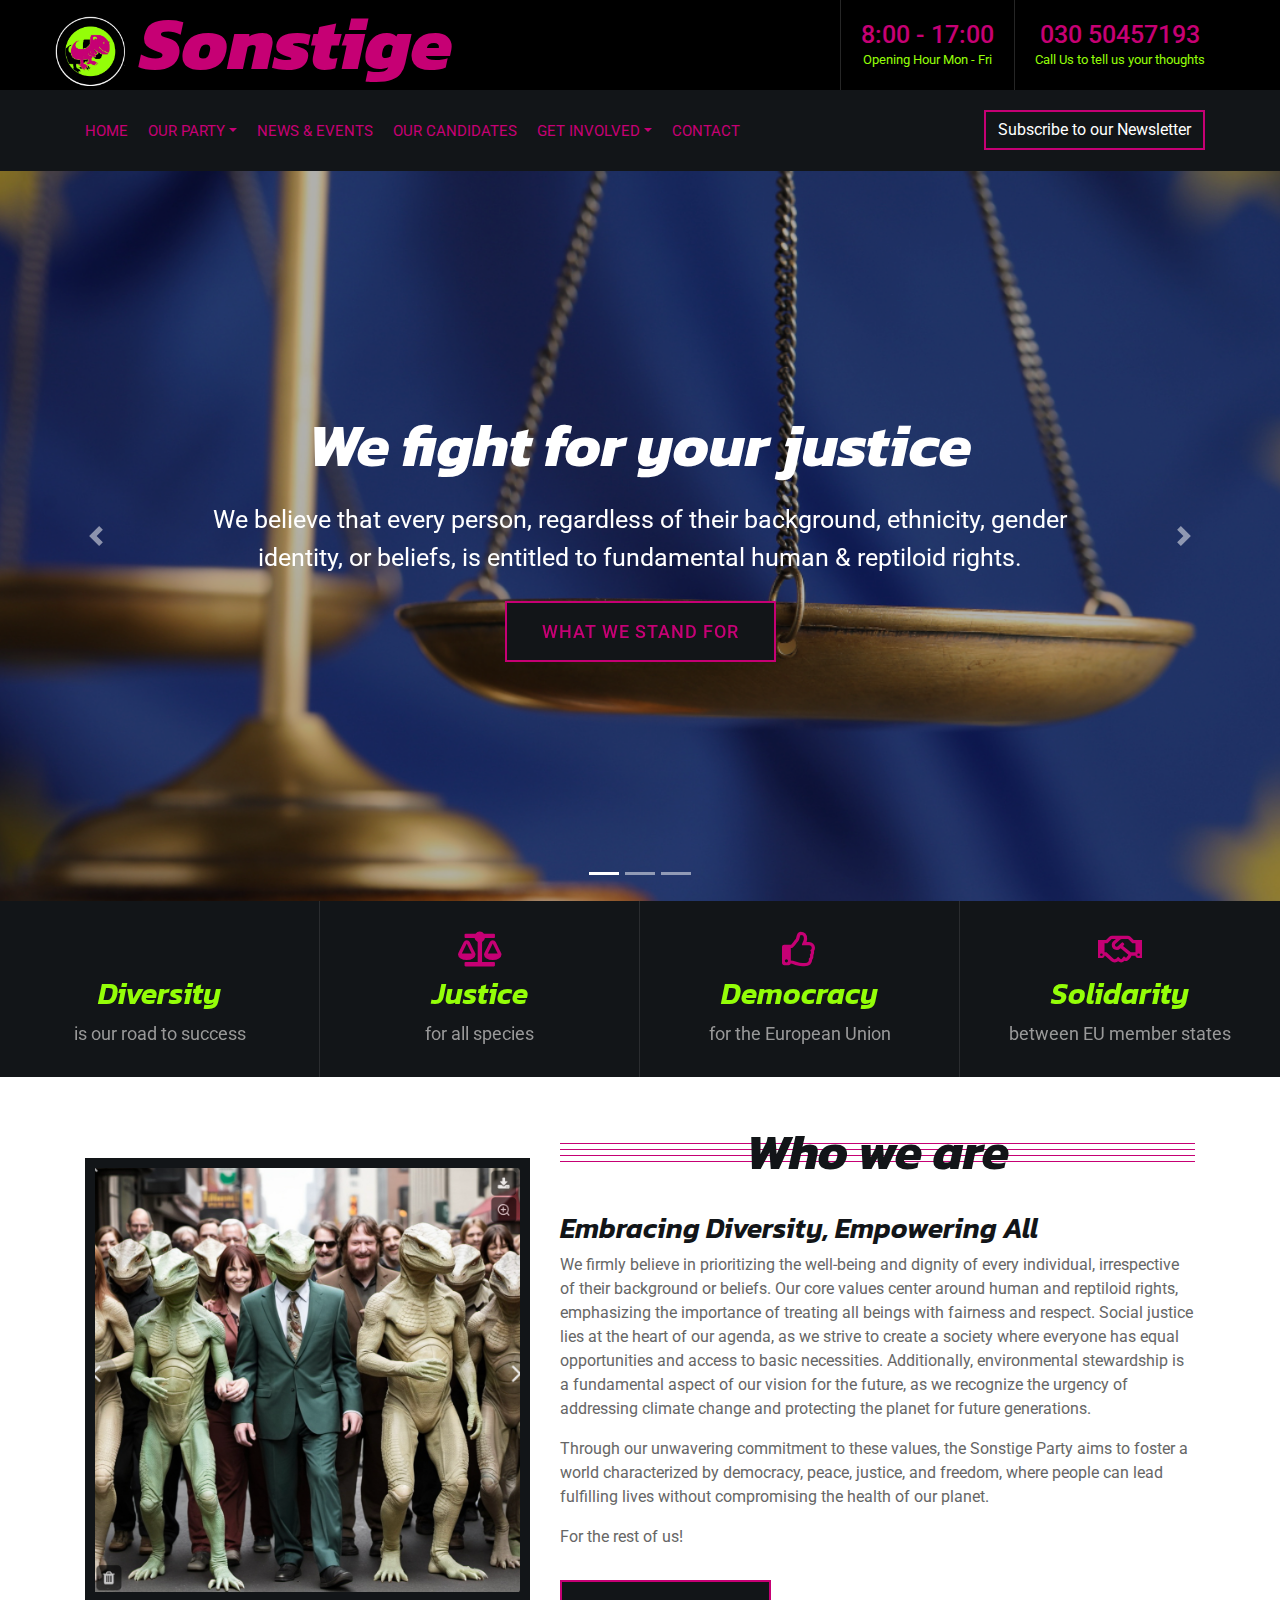
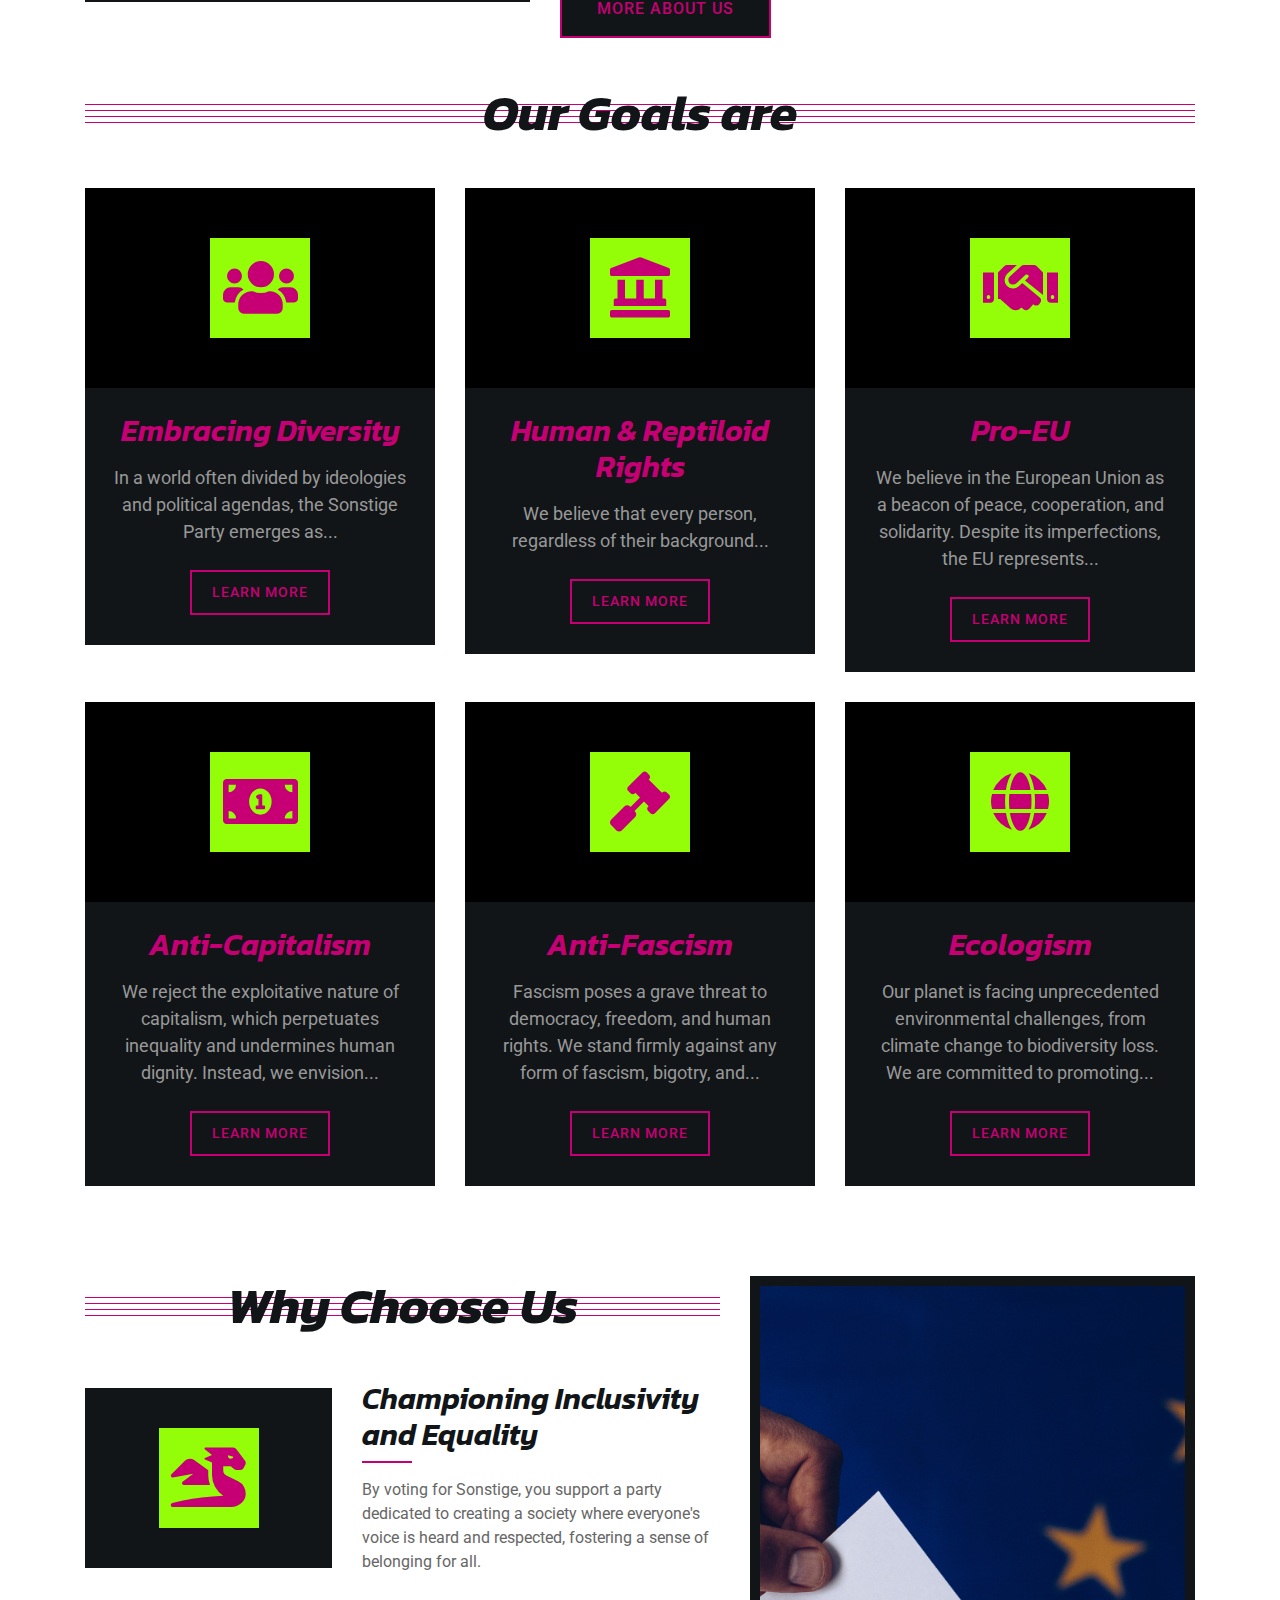
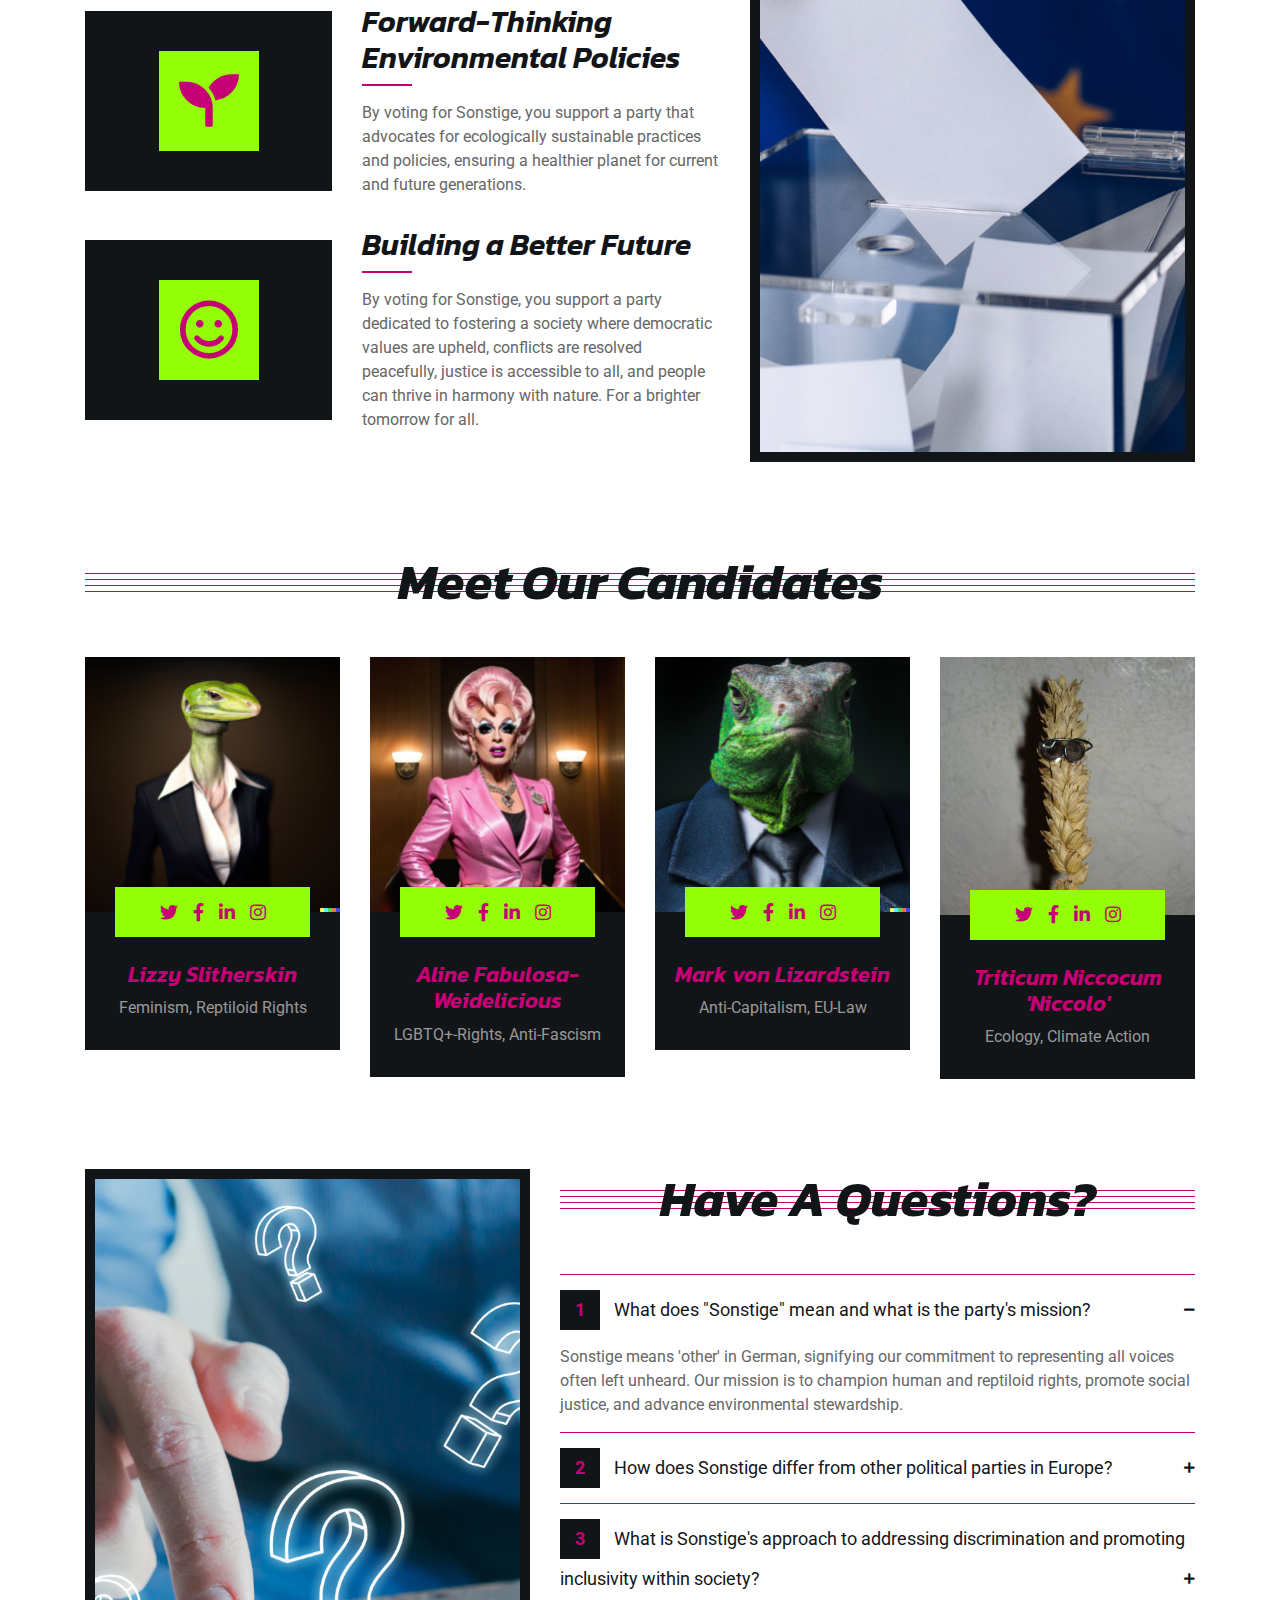
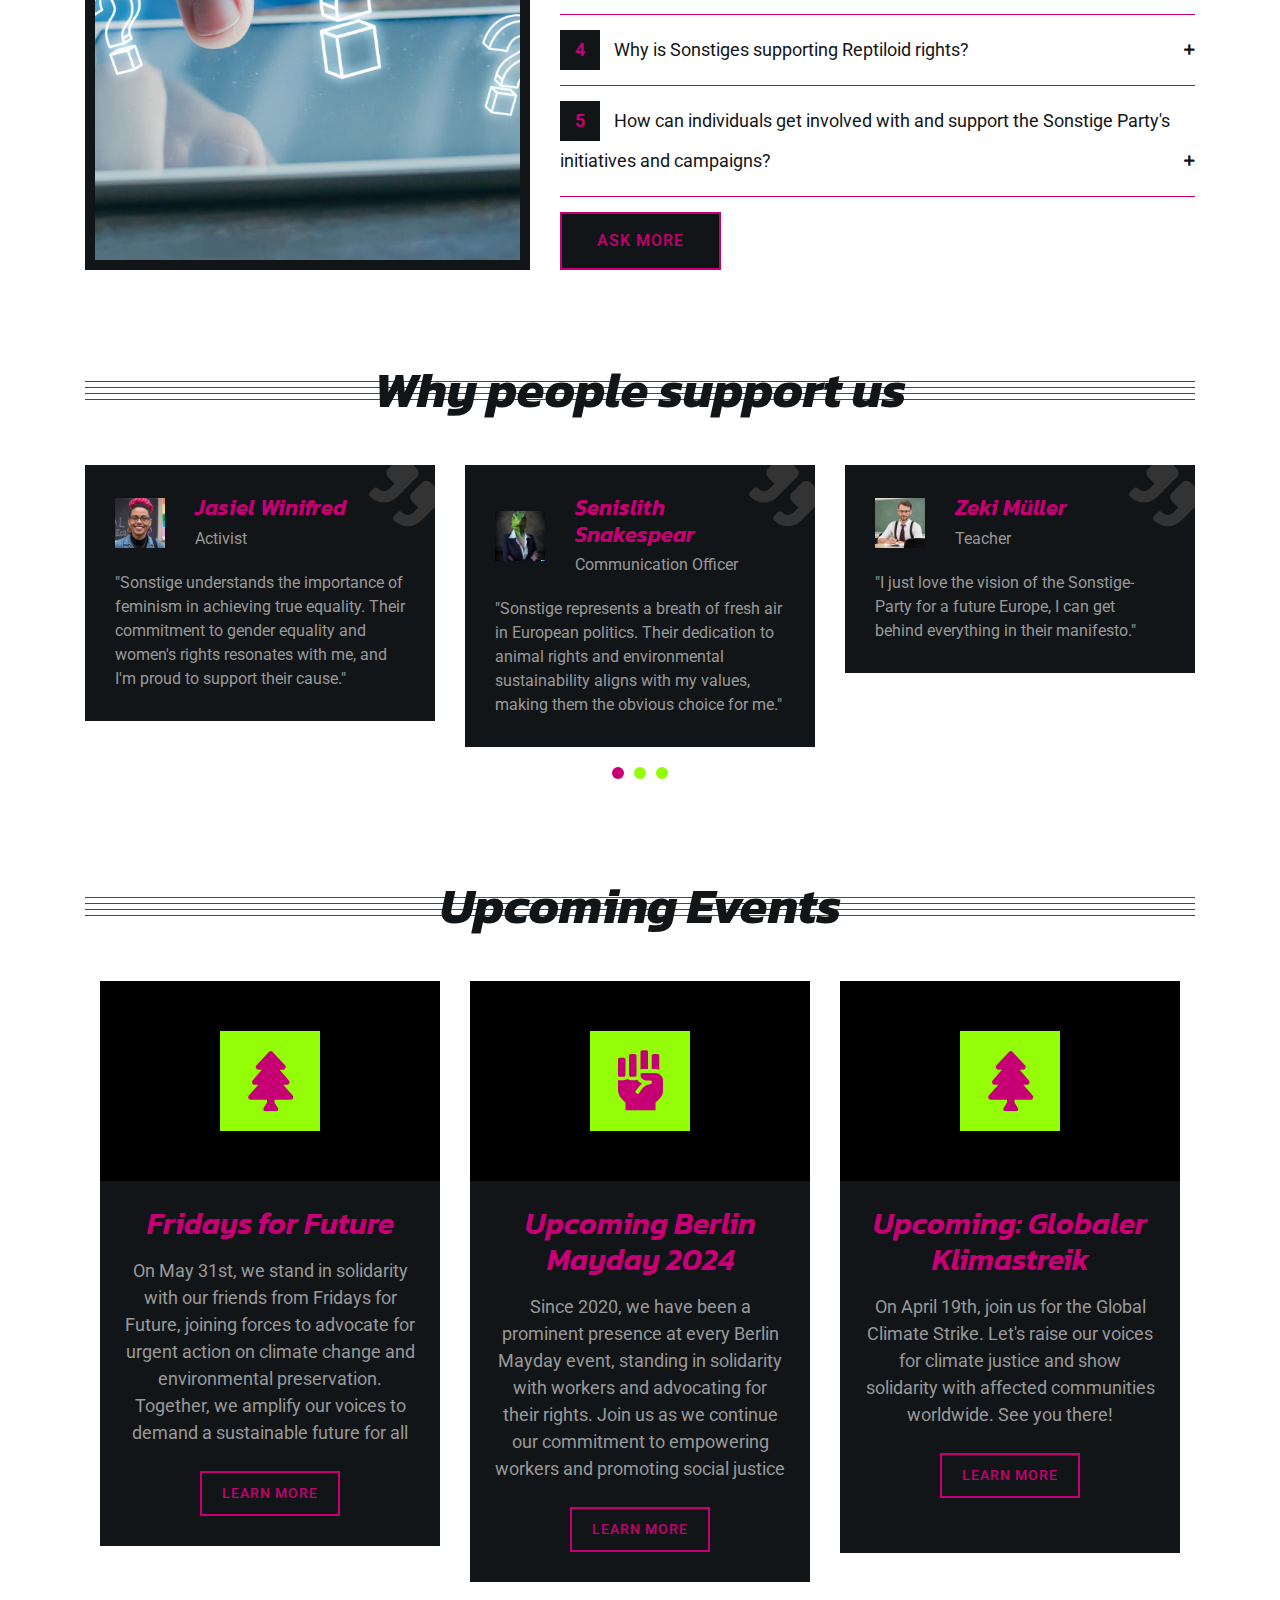
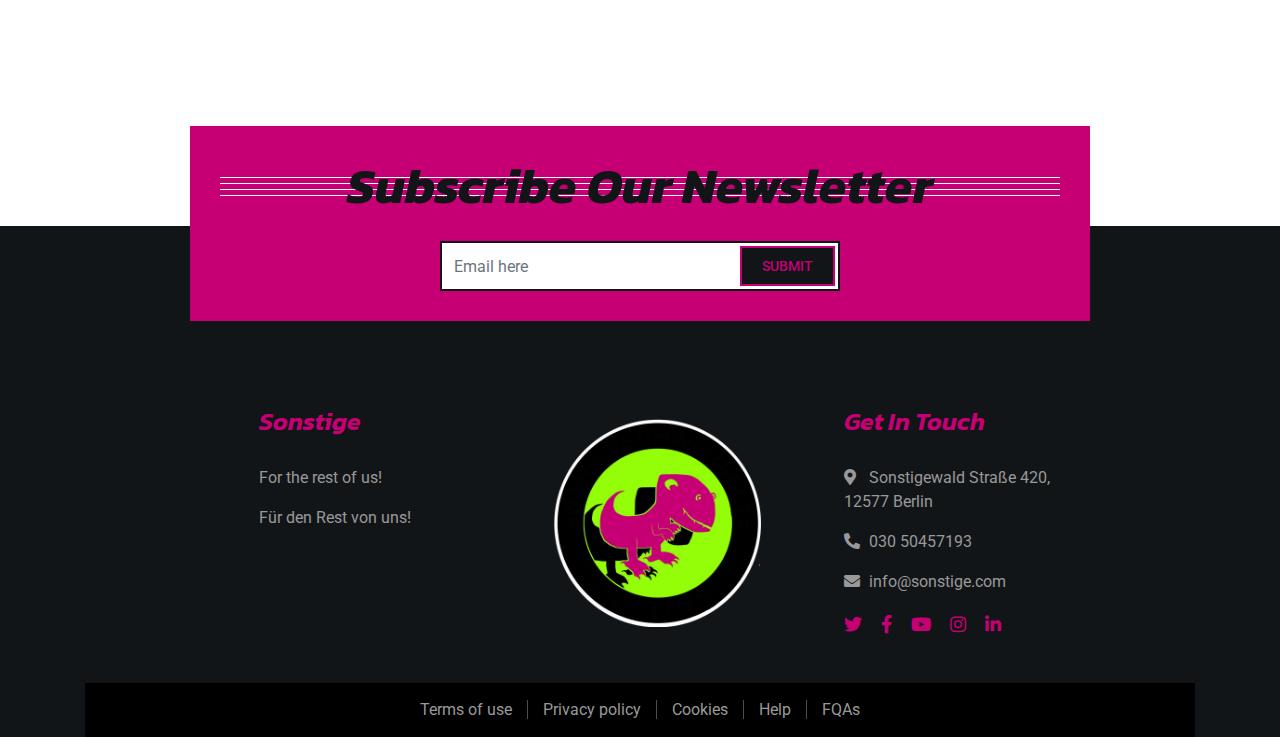
<file: index.html>
<!DOCTYPE html>
<html lang="en">
    <head>
        <!-- Google Tag Manager -->
<script>(function(w,d,s,l,i){w[l]=w[l]||[];w[l].push({'gtm.start':
new Date().getTime(),event:'gtm.js'});var f=d.getElementsByTagName(s)[0],
j=d.createElement(s),dl=l!='dataLayer'?'&l='+l:'';j.async=true;j.src=
'https://www.googletagmanager.com/gtm.js?id='+i+dl;f.parentNode.insertBefore(j,f);
})(window,document,'script','dataLayer','GTM-MHBN5MJJ');</script>
<!-- End Google Tag Manager -->
        
        <meta charset="utf-8">
        <title>Sonstige - For the Rest of Us!</title>
        <meta content="width=device-width, initial-scale=1.0" name="viewport">
        <meta content="Sonstige - Your new upcoming party for Europe Election!" name="keywords">
        <meta content="Your new upcoming party for Europe! In a world often divided by ideologies and political agendas, the Sonstige Party emerges as a beacon of hope, championing values that prioritize the well-being and dignity of every individual." name="description">

        <!-- Favicon -->
        <link href="/favicon.ico" rel="icon">

        <!-- Google Font -->
        <link href="https://fonts.googleapis.com/css2?family=Kanit:ital,wght@0,100;0,200;0,300;0,400;0,500;0,600;0,700;0,800;0,900;1,100;1,200;1,300;1,400;1,500;1,600;1,700;1,800;1,900&family=Roboto:wght@400;500&display=swap" rel="stylesheet"> 
        
        <!-- CSS Libraries -->
        <link href="https://stackpath.bootstrapcdn.com/bootstrap/4.4.1/css/bootstrap.min.css" rel="stylesheet">
        <link href="https://cdnjs.cloudflare.com/ajax/libs/font-awesome/5.10.0/css/all.min.css" rel="stylesheet">
        <link href="lib/animate/animate.min.css" rel="stylesheet">
        <link href="lib/owlcarousel/assets/owl.carousel.min.css" rel="stylesheet">

        <!-- Template Stylesheet -->
        <link href="css/style.css" rel="stylesheet">
    </head>

    <body>
        <!-- Google Tag Manager (noscript) -->
<noscript><iframe src="https://www.googletagmanager.com/ns.html?id=GTM-MHBN5MJJ"
height="0" width="0" style="display:none;visibility:hidden"></iframe></noscript>
<!-- End Google Tag Manager (noscript) -->
        <div class="wrapper">
            <!-- Top Bar Start -->
            <div class="top-bar">
                <div class="container-fluid">
                    <div class="row">
                        <div class="col-md-5">
                            <div class="logo">
                                <a href="index.html">
                                    <h1><img src="img/sonstige_logo.png" alt="Party Logo: Reptiloid in pink & black"> Sonstige</h1>
                                </a>
                            </div>
                        </div>
                        <div class="col-md-7">
                            <div class="top-bar-right">
                                <div class="text">
                                    <h2>8:00 - 17:00</h2>
                                    <p>Opening Hour Mon - Fri</p>
                                </div>
                                <div class="text">
                                    <h2>030 50457193</h2>
                                    <p>Call Us to tell us your thoughts</p>
                                </div>
                                <div class="social">
                                </div>
                            </div>
                        </div>
                    </div>
                </div>
            </div>
            <!-- Top Bar End -->

            <!-- Nav Bar Start -->
            <div class="nav-bar">
                <div class="container-fluid">
                    <nav class="navbar navbar-expand-lg bg-dark navbar-dark">
                        <a href="#" class="navbar-brand">MENU</a>
                        <button type="button" class="navbar-toggler" data-toggle="collapse" data-target="#navbarCollapse">
                            <span class="navbar-toggler-icon"></span>
                        </button>

                        <div class="collapse navbar-collapse justify-content-between" id="navbarCollapse">
                            <div class="navbar-nav mr-auto">
                                <a href="index.html" class="nav-item nav-link">Home</a>
                                <div class="nav-item dropdown">
                                    <a href="#" class="nav-link dropdown-toggle" data-toggle="dropdown">Our Party</a>
                                    <div class="dropdown-menu">
                                        <a href="about.html" class="dropdown-item">Our History</a>
                                        <a href="manifesto.html" class="dropdown-item">Our Manifesto</a>
                                    </div>
                                </div>
                                <a href="newsevents.html" class="nav-item nav-link">News & Events</a>
                                <a href="candidates.html" class="nav-item nav-link">Our Candidates</a>
                                <div class="nav-item dropdown">
                                    <a href="#" class="nav-link dropdown-toggle" data-toggle="dropdown">Get Involved</a>
                                    <div class="dropdown-menu">
                                        <a href="membership.html" class="dropdown-item">Become a member</a>
                                        <a href="supporters_package.html" class="dropdown-item">Supporters Package</a>
                                    </div>
                                </div>
                                <a href="contact.html" class="nav-item nav-link">Contact</a>
                            </div>
                           <div class="ml-auto">
                                <a class="btn" href="#newsletter-section">Subscribe to our Newsletter</a>
                            </div>

                        </div>
                    </nav>
                </div>
            </div>
            <!-- Nav Bar End -->
            
            
            <!-- Carousel Start -->
            <div id="carousel" class="carousel slide" data-ride="carousel">
                <ol class="carousel-indicators">
                    <li data-target="#carousel" data-slide-to="0" class="active"></li>
                    <li data-target="#carousel" data-slide-to="1"></li>
                    <li data-target="#carousel" data-slide-to="2"></li>
                </ol>
                <div class="carousel-inner">
                    <div class="carousel-item active">
                        <img src="img/fight_for_justice.png" alt="EU Flags">
                        <div class="carousel-caption">
                            <h1 class="animated fadeInLeft">We fight for your justice</h1>
                            <p class="animated fadeInRight">We believe that every person, regardless of their background, ethnicity, gender identity, or beliefs, is entitled to fundamental human & reptiloid rights.</p>
                            <a class="btn animated fadeInUp" href="manifesto.html">What we stand for</a>
                        </div>
                    </div>

                    <div class="carousel-item">
                        <img src="img/represent_you1.png" alt="Plenary Room EU Parliament">
                        <div class="carousel-caption">
                            <h1 class="animated fadeInLeft">We are prepared to represent you</h1>
                            <p class="animated fadeInRight">This party is for the neglected, the minorities, and for every individual whose voice has been unheard for too long.</p>
                            <a class="btn animated fadeInUp" href="manifesto.html">What we stand for</a>
                        </div>
                    </div>

                    <div class="carousel-item">
                        <img src="img/fight_for_future.png" alt="Hands holding seedlings">
                        <div class="carousel-caption">
                            <h1 class="animated fadeInLeft">We fight for your future</h1>
                            <p class="animated fadeInRight">Together, we can shape a future where every person is valued, every voice is heard, and every life matters.</p>
                            <a class="btn animated fadeInUp" href="manifesto.html">What we stand for</a>
                        </div>
                    </div>
                </div>

                <a class="carousel-control-prev" href="#carousel" role="button" data-slide="prev">
                    <span class="carousel-control-prev-icon" aria-hidden="true"></span>
                    <span class="sr-only">Previous</span>
                </a>
                <a class="carousel-control-next" href="#carousel" role="button" data-slide="next">
                    <span class="carousel-control-next-icon" aria-hidden="true"></span>
                    <span class="sr-only">Next</span>
                </a>
            </div>
            <!-- Carousel End -->
            
            
            <!-- Top Feature Start-->
            <div class="feature-top">
                <div class="container-fluid">
                    <div class="row align-items-center">
                        <div class="col-md-3 col-sm-6">
                            <div class="feature-item">
                                <i class="far fa-users"></i>
                                <h3>Diversity</h3>
                                <p>is our road to success</p>
                            </div>
                        </div>
                        <div class="col-md-3 col-sm-6">
                            <div class="feature-item">
                                <i class="fa fa-balance-scale"></i>
                                <h3>Justice</h3>
                                <p>for all species</p>
                            </div>
                        </div>
                        <div class="col-md-3 col-sm-6">
                            <div class="feature-item">
                                <i class="far fa-thumbs-up"></i>
                                <h3>Democracy</h3>
                                <p>for the European Union</p>
                            </div>
                        </div>
                        <div class="col-md-3 col-sm-6">
                            <div class="feature-item">
                                <i class="far fa-handshake"></i>
                                <h3>Solidarity</h3>
                                <p>between EU member states</p>
                            </div>
                        </div>
                    </div>
                </div>
            </div>
            <!-- Top Feature End-->
            
            
            <!-- About Start -->
            <div class="about">
                <div class="container">
                    <div class="row align-items-center">
                        <div class="col-lg-5 col-md-6">
                            <div class="about-img">
                                <img src="img/diversity.png" alt="Reptiloids and Humans marching together">
                            </div>
                        </div>
                        <div class="col-lg-7 col-md-6">
                            <div class="section-header">
                                <h2>Who we are</h2>
                            </div>
                            <div class="about-text">
                                <h3>Embracing Diversity, Empowering All </h3>
                                <p>
                                We firmly believe in prioritizing the well-being and dignity of every individual, irrespective of their background or beliefs. Our core values center around human and reptiloid rights, emphasizing the importance of treating all beings with fairness and respect. Social justice lies at the heart of our agenda, as we strive to create a society where everyone has equal opportunities and access to basic necessities. Additionally, environmental stewardship is a fundamental aspect of our vision for the future, as we recognize the urgency of addressing climate change and protecting the planet for future generations. 
                                </p>
                                Through our unwavering commitment to these values, the Sonstige Party aims to foster a world characterized by democracy, peace, justice, and freedom, where people can lead fulfilling lives without compromising the health of our planet.
                                <p>
                                </p>
                                <p>
                                For the rest of us!
                                </p>
                                <a class="btn" href="about.html">More about us</a>
                            </div>
                        </div>
                    </div>
                </div>
            </div>
            <!-- About End -->


            <!-- Goals Start -->
            <div class="service">
                <div class="container">
                    <div class="section-header">
                        <h2>Our Goals are</h2>
                    </div>
                    <div class="row">
                        <div class="col-lg-4 col-md-6">
                            <div class="service-item">
                                <div class="service-icon">
                                    <i class="fa fa-users"></i>
                                </div>
                                <h3>Embracing Diversity</h3>
                                <p>
                                    In a world often divided by ideologies and political agendas, the Sonstige Party emerges as...
                                </p>
                                <a class="btn" href="manifesto.html">Learn More</a>
                            </div>
                        </div>
                        <div class="col-lg-4 col-md-6">
                            <div class="service-item">
                                <div class="service-icon">
                                    <i class="fa fa-landmark"></i>
                                </div>
                                <h3>Human & Reptiloid Rights</h3>
                                <p>
                                    We believe that every person, regardless of their background...
                                </p>
                                <a class="btn" href="manifesto.html">Learn More</a>
                            </div>
                        </div>
                        <div class="col-lg-4 col-md-6">
                            <div class="service-item">
                                <div class="service-icon">
                                    <i class="fa fa-handshake"></i>
                                </div>
                                <h3>Pro-EU</h3>
                                <p>
                                    We believe in the European Union as a beacon of peace, cooperation, and solidarity. Despite its imperfections, the EU represents...
                                </p>
                                <a class="btn" href="manifesto.html">Learn More</a>
                            </div>
                        </div>
                        <div class="col-lg-4 col-md-6">
                            <div class="service-item">
                                <div class="service-icon">
                                    <i class="fa fa-money-bill-alt"></i>
                                </div>
                                <h3>Anti-Capitalism</h3>
                                <p>
                                    We reject the exploitative nature of capitalism, which perpetuates inequality and undermines human dignity. Instead, we envision...
                                </p>
                                <a class="btn" href="manifesto.html">Learn More</a>
                            </div>
                        </div>
                        <div class="col-lg-4 col-md-6">
                            <div class="service-item">
                                <div class="service-icon">
                                    <i class="fa fa-gavel"></i>
                                </div>
                                <h3>Anti-Fascism</h3>
                                <p>
                                    Fascism poses a grave threat to democracy, freedom, and human rights. We stand firmly against any form of fascism, bigotry, and...
                                </p>
                                <a class="btn" href="manifesto.html">Learn More</a>
                            </div>
                        </div>
                        <div class="col-lg-4 col-md-6">
                            <div class="service-item">
                                <div class="service-icon">
                                    <i class="fa fa-globe"></i>
                                </div>
                                <h3>Ecologism</h3>
                                <p>
                                    Our planet is facing unprecedented environmental challenges, from climate change to biodiversity loss. We are committed to promoting...
                                </p>
                                <a class="btn" href="manifesto.html">Learn More</a>
                            </div>
                        </div>
                    </div>
                </div>
            </div>
            <!-- Goals End -->
            
            
            <!-- Feature Start -->
            <div class="feature">
                <div class="container">
                    <div class="row">
                        <div class="col-md-7">
                            <div class="section-header">
                                <h2>Why Choose Us</h2>
                            </div>
                            <div class="row align-items-center feature-item">
                                <div class="col-5">
                                    <div class="feature-icon">
                                        <i class="fa fa-dragon"></i>
                                    </div>
                                </div>
                                <div class="col-7">
                                    <h3>Championing Inclusivity and Equality</h3>
                                    <p>
                                        By voting for Sonstige, you support a party dedicated to creating a society where everyone's voice is heard and respected, fostering a sense of belonging for all.
                                    </p>
                                </div>
                            </div>
                            <div class="row align-items-center feature-item">
                                <div class="col-5">
                                    <div class="feature-icon">
                                        <i class="fa fa-seedling"></i>
                                    </div>
                                </div>
                                <div class="col-7">
                                    <h3>Forward-Thinking Environmental Policies</h3>
                                    <p>
                                        By voting for Sonstige, you support a party that advocates for ecologically sustainable practices and policies, ensuring a healthier planet for current and future generations.
                                    </p>
                                </div>
                            </div>
                            <div class="row align-items-center feature-item">
                                <div class="col-5">
                                    <div class="feature-icon">
                                        <i class="far fa-smile"></i>
                                    </div>
                                </div>
                                <div class="col-7">
                                    <h3>Building a Better Future</h3>
                                    <p>
                                        By voting for Sonstige, you support a party dedicated to fostering a society where democratic values are upheld, conflicts are resolved peacefully, justice is accessible to all, and people can thrive in harmony with nature. For a brighter tomorrow for all.
                                    </p>
                                </div>
                            </div>
                        </div>
                        <div class="col-md-5">
                            <div class="feature-img">
                                <img src="img/vote-1.png" alt="Hand throwing in ballot">
                            </div>
                        </div>
                    </div>
                </div>
            </div>
            <!-- Feature End -->
            
            
            <!-- Candidates Start -->
            <div class="team">
                <div class="container">
                    <div class="section-header">
                        <h2>Meet Our Candidates</h2>
                    </div>
                    <div class="row">
                        <div class="col-lg-3 col-md-6">
                            <div class="team-item">
                                <div class="team-img">
                                    <img src="img/Lizzy.png" alt="Snake based female Reptiloid">
                                </div>
                                <div class="team-text">
                                    <h2>Lizzy Slitherskin</h2>
                                    <p>Feminism, Reptiloid Rights</p>
                                    <div class="team-social">
                                        <a class="social-tw" href=""><i class="fab fa-twitter"></i></a>
                                        <a class="social-fb" href=""><i class="fab fa-facebook-f"></i></a>
                                        <a class="social-li" href=""><i class="fab fa-linkedin-in"></i></a>
                                        <a class="social-in" href=""><i class="fab fa-instagram"></i></a>
                                    </div>
                                </div>
                            </div>
                        </div>
                        <div class="col-lg-3 col-md-6">
                            <div class="team-item">
                                <div class="team-img">
                                    <img src="img/drag.jpg" alt="Drag Queen in pink suit">
                                </div>
                                <div class="team-text">
                                    <h2>Aline Fabulosa-Weidelicious</h2>
                                    <p>LGBTQ+-Rights, Anti-Fascism</p>
                                    <div class="team-social">
                                        <a class="social-tw" href=""><i class="fab fa-twitter"></i></a>
                                        <a class="social-fb" href=""><i class="fab fa-facebook-f"></i></a>
                                        <a class="social-li" href=""><i class="fab fa-linkedin-in"></i></a>
                                        <a class="social-in" href=""><i class="fab fa-instagram"></i></a>
                                    </div>
                                </div>
                            </div>
                        </div>
                        <div class="col-lg-3 col-md-6">
                            <div class="team-item">
                                <div class="team-img">
                                    <img src="img/Mark.png" alt="Green Reptiloid in a suit">
                                </div>
                                <div class="team-text">
                                    <h2>Mark von Lizardstein</h2>
                                    <p>Anti-Capitalism, EU-Law</p>
                                    <div class="team-social">
                                        <a class="social-tw" href=""><i class="fab fa-twitter"></i></a>
                                        <a class="social-fb" href=""><i class="fab fa-facebook-f"></i></a>
                                        <a class="social-li" href=""><i class="fab fa-linkedin-in"></i></a>
                                        <a class="social-in" href=""><i class="fab fa-instagram"></i></a>
                                    </div>
                                </div>
                            </div>
                        </div>
                        <div class="col-lg-3 col-md-6">
                            <div class="team-item">
                                <div class="team-img">
                                    <img src="img/Niccolo.png" alt="Wheat with Sunglasses">
                                </div>
                                <div class="team-text">
                                    <h2>Triticum Niccocum 'Niccolo'</h2>
                                    <p>Ecology, Climate Action</p>
                                    <div class="team-social">
                                        <a class="social-tw" href=""><i class="fab fa-twitter"></i></a>
                                        <a class="social-fb" href=""><i class="fab fa-facebook-f"></i></a>
                                        <a class="social-li" href=""><i class="fab fa-linkedin-in"></i></a>
                                        <a class="social-in" href=""><i class="fab fa-instagram"></i></a>
                                    </div>
                                </div>
                            </div>
                        </div>
                    </div>
                </div>
            </div>
            <!-- Candidates End -->


            <!-- FAQs Start -->
            <div class="faqs">
                <div class="container">
                    <div class="row">
                        <div class="col-md-5">
                            <div class="faqs-img">
                                <img src="img/faq-1.png" alt="Questionmarks rising from a keyboard">
                            </div>
                        </div>
                        <div class="col-md-7">
                            <div class="section-header">
                                <h2>Have A Questions?</h2>
                            </div>
                            <div id="accordion">
                                <div class="card">
                                    <div class="card-header">
                                        <a class="card-link collapsed" data-toggle="collapse" href="#collapseOne" aria-expanded="true">
                                            <span>1</span> What does "Sonstige" mean and what is the party's mission?
                                        </a>
                                    </div>
                                    <div id="collapseOne" class="collapse show" data-parent="#accordion">
                                        <div class="card-body">
                                            Sonstige means 'other' in German, signifying our commitment to representing all voices often left unheard. Our mission is to champion human and reptiloid rights, promote social justice, and advance environmental stewardship.
                                        </div>
                                    </div>
                                </div>
                                <div class="card">
                                    <div class="card-header">
                                        <a class="card-link" data-toggle="collapse" href="#collapseTwo">
                                            <span>2</span> How does Sonstige differ from other political parties in Europe?
                                        </a>
                                    </div>
                                    <div id="collapseTwo" class="collapse" data-parent="#accordion">
                                        <div class="card-body">
                                            Sonstige stands out for its unwavering dedication to inclusivity, social justice, and environmental sustainability. Unlike many traditional parties, we prioritize people over profits and advocate for marginalized communities.
                                        </div>
                                    </div>
                                </div>
                                <div class="card">
                                    <div class="card-header">
                                        <a class="card-link" data-toggle="collapse" href="#collapseThree">
                                            <span>3</span> What is Sonstige's approach to addressing discrimination and promoting inclusivity within society?
                                        </a>
                                    </div>
                                    <div id="collapseThree" class="collapse" data-parent="#accordion">
                                        <div class="card-body">
                                            Sonstige is committed to combating discrimination in all its forms. We promote inclusivity through policies that prioritize diversity, equality, and respect for all individuals, regardless of background or beliefs.
                                        </div>
                                    </div>
                                </div>
                                <div class="card">
                                    <div class="card-header">
                                        <a class="card-link" data-toggle="collapse" href="#collapseFour">
                                            <span>4</span> Why is Sonstiges supporting Reptiloid rights?
                                        </a>
                                    </div>
                                    <div id="collapseFour" class="collapse" data-parent="#accordion">
                                        <div class="card-body">
                                            Sonstige believes in the inherent dignity and rights of all sentient beings, including reptiloids. We advocate for equality and justice for all species, recognizing the importance of protecting the rights of every individual, regardless of their origin.
                                        </div>
                                    </div>
                                </div>
                                <div class="card">
                                    <div class="card-header">
                                        <a class="card-link" data-toggle="collapse" href="#collapseFive">
                                            <span>5</span> How can individuals get involved with and support the Sonstige Party's initiatives and campaigns?
                                        </a>
                                    </div>
                                    <div id="collapseFive" class="collapse" data-parent="#accordion">
                                        <div class="card-body">
                                            "Individuals can get involved by joining our party, volunteering for our campaigns, or supporting us through donations and spreading awareness. We also encourage participation in local and regional activities aligned with our values.
                                        </div>
                                    </div>
                                </div> 
                            </div>
                            <a class="btn" href="">Ask more</a>
                        </div>
                    </div>
                </div>
            </div>
            <!-- FAQs End -->


            <!-- Supporters Start -->
            <div class="testimonial">
                <div class="container">
                    <div class="section-header">
                        <h2>Why people support us</h2>
                    </div>
                    <div class="owl-carousel testimonials-carousel">
                        <div class="testimonial-item">
                            <i class="fa fa-quote-right"></i>
                            <div class="row align-items-center">
                                <div class="col-3">
                                    <img src="img/Queeractivist.jpg" alt="">
                                </div>
                                <div class="col-9">
                                    <h2>Jasiel Winifred</h2>
                                    <p>Activist</p>
                                </div>
                                <div class="col-12">
                                    <p>
                                        "Sonstige understands the importance of feminism in achieving true equality. Their commitment to gender equality and women's rights resonates with me, and I'm proud to support their cause."
                                    </p>
                                </div>
                            </div>
                        </div>
                        <div class="testimonial-item">
                            <i class="fa fa-quote-right"></i>
                            <div class="row align-items-center">
                                <div class="col-3">
                                    <img src="img/Senislith.png" alt="">
                                </div>
                                <div class="col-9">
                                    <h2>Senislith Snakespear</h2>
                                    <p>Communication Officer</p>
                                </div>
                                <div class="col-12">
                                    <p>
                                        "Sonstige represents a breath of fresh air in European politics. Their dedication to animal rights and environmental sustainability aligns with my values, making them the obvious choice for me."
                                    </p>
                                </div>
                            </div>
                        </div>
                        <div class="testimonial-item">
                            <i class="fa fa-quote-right"></i>
                            <div class="row align-items-center">
                                <div class="col-3">
                                    <img src="img/teacher.jpg" alt="">
                                </div>
                                <div class="col-9">
                                    <h2>Zeki Müller</h2>
                                    <p>Teacher</p>
                                </div>
                                <div class="col-12">
                                    <p>
                                    "I just love the vision of the Sonstige-Party for a future Europe, I can get behind everything in their manifesto."
                                    </p>
                                </div>
                            </div>
                        </div>
                        <div class="testimonial-item">
                            <i class="fa fa-quote-right"></i>
                            <div class="row align-items-center">
                                <div class="col-3">
                                    <img src="img/David.png" alt="">
                                </div>
                                <div class="col-9">
                                    <h2>David Icke</h2>
                                    <p>Fantasy Writer</p>
                                </div>
                                <div class="col-12">
                                    <p>
                                        "After feeling disillusioned with traditional politics, I found hope in Sonstige. Their inclusive approach and dedication to equality have inspired me to believe in positive change once again."
                                    </p>
                                </div>
                            </div>
                        </div>
                        <div class="testimonial-item">
                            <i class="fa fa-quote-right"></i>
                            <div class="row align-items-center">
                                <div class="col-3">
                                    <img src="img/sunflower.png" alt="">
                                </div>
                                <div class="col-9">
                                    <h2>Lilya Tkachuk</h2>
                                    <p>Army General</p>
                                </div>
                                <div class="col-12">
                                    <p>
                                        "I resonate deeply with Sonstige's commitment to environmental protection and social justice. It's refreshing to see a party prioritize the well-being of both people and the planet."
                                    </p>
                                </div>
                            </div>
                        </div>
                        <div class="testimonial-item">
                            <i class="fa fa-quote-right"></i>
                            <div class="row align-items-center">
                                <div class="col-3">
                                    <img src="img/Amira2.jpg" alt="">
                                </div>
                                <div class="col-9">
                                    <h2>Amira Schmidt</h2>
                                    <p>Sociologist </p>
                                </div>
                                <div class="col-12">
                                    <p>
                                        "As an immigrant, Sonstige's pro-immigration stance speaks volumes to me. They understand the struggles and contributions of migrants, offering a vision of Europe that embraces diversity."
                                    </p>
                                </div>
                            </div>
                        </div>
                        <div class="testimonial-item">
                            <i class="fa fa-quote-right"></i>
                            <div class="row align-items-center">
                                <div class="col-3">
                                    <img src="img/Sage.jpg" alt="">
                                </div>
                                <div class="col-9">
                                    <h2>Sage Sandberg</h2>
                                    <p>Cook</p>
                                </div>
                                <div class="col-12">
                                    <p>
                                        "I've been waiting for a party like Sonstige. Their rejection of exploitative capitalism and advocacy for a fairer economic system give me hope for a more equitable future for all."
                                    </p>
                                </div>
                            </div>
                        </div>
                    </div>
                </div>
            </div>
            <!-- Supporters End -->


            <!-- Events Start -->
            <div class="service">
                <div class="container">
                    <div class="section-header">
                        <h2>Upcoming Events</h2>
                    </div>
                    <div class="owl-carousel blog-carousel">
                        <div class="col-lg-12">
                        <div class="service-item">
                                <div class="service-icon">
                                    <i class="fas fa-tree"></i>
                                </div>
                                <h3>Fridays for Future</h3>
                                <p>
                                    On May 31st, we stand in solidarity with our friends from Fridays for Future, joining forces to advocate for urgent action on climate change and environmental preservation. Together, we amplify our voices to demand a sustainable future for all
                                </p>
                                <a class="btn" href="newsevents.html">Learn More</a>
                            </div>
                        </div>
                        <div class="col-lg-12">
                            <div class="service-item">
                                <div class="service-icon">
                                    <i class="fas fa-fist-raised"></i>
                                </div>
                                <h3>Upcoming Berlin Mayday 2024</h3>
                                <p>
                                    Since 2020, we have been a prominent presence at every Berlin Mayday event, standing in solidarity with workers and advocating for their rights. Join us as we continue our commitment to empowering workers and promoting social justice
                                </p>
                                <a class="btn" href="newsevents.html">Learn More</a>
                            </div>
                        </div>
                        <div class="col-lg-12">
                            <div class="service-item">
                                <div class="service-icon">
                                    <i class="fas fa-tree"></i>
                                </div>
                                <h3>Upcoming: Globaler Klimastreik</h3>
                                <p>
                                    On April 19th, join us for the Global Climate Strike. Let's raise our voices for climate justice and show solidarity with affected communities worldwide. See you there!
                                <p>
                                <a class="btn" href="newsevents.html">Learn More</a>
                            </div>
                        </div>
                        <div class="col-lg-12">
                            <div class="service-item">
                                <div class="service-icon">
                                    <i class="fa fa-users"></i>
                                </div>
                                <h3>Upcoming: Meet & Greet</h3>
                                <p>
                                    Our candidates for the European Parliament will be hosting a meet & greet this Friday, April 19th, starting from 6 PM at our headquarters located in Sonstigewald Straße 420, Berlin. Don't miss out on the opportunity to meet them in person and learn more about their vision for the future of Europe!.  
                                </p>
                                <a class="btn" href="newsevents.html">Learn More</a>
                            </div>
                        </div>
                    </div>
                </div>
            </div>
            <!-- Events End -->
            
            
            <!-- Newsletter Start -->
            <div class="newsletter" id="newsletter-section">
                <div class="container">
                    <div class="section-header">
                        <h2>Subscribe Our Newsletter</h2>
                    </div>
                    <form class="form" id="emailForm">
                        <input class="form-control" id="mail" placeholder="Email here" required>
                        <button class="btn" id="newsletter">Submit</button>
                    </form>
                </div>
            </div>
            <!-- Newsletter End -->



            <!-- Footer Start -->
            <div class="footer">
                <div class="container-footer">
                    <div class="row col-10">
                        <div class="col justify-content-center">
                            <div class="footer-about">
                                <h2>Sonstige</h2>
                                <p>
                                    For the rest of us!
                                </p>
                                <p> Für den Rest von uns!
                                </p>
                            </div>
                        </div>
                        <div class="col align-self-center">
                            <div class="footer-about">
                                <img src="img/sonstige_logo.png" alt="Logo"> 
                            </div>
                        </div>
                        <div class="col justify-content-center">
                            <div class="footer-contact">
                                <h2>Get In Touch</h2>
                                <p><i class="fa fa-map-marker-alt"></i>Sonstigewald Straße 420, 12577 Berlin
                                <p><i class="fa fa-phone-alt"></i>030 50457193</p>
                                <p><i class="fa fa-envelope"></i>info@sonstige.com</p>
                                <div class="footer-social">
                                    <a href=""><i class="fab fa-twitter"></i></a>
                                    <a href=""><i class="fab fa-facebook-f"></i></a>
                                    <a href=""><i class="fab fa-youtube"></i></a>
                                    <a href=""><i class="fab fa-instagram"></i></a>
                                    <a href=""><i class="fab fa-linkedin-in"></i></a>
                                </div>
                            </div>
                        </div>
                    </div>
                </div>
                <div class="container footer-menu">
                    <div class="f-menu">
                        <a href="">Terms of use</a>
                        <a href="">Privacy policy</a>
                        <a href="">Cookies</a>
                        <a href="">Help</a>
                        <a href="">FQAs</a>
                    </div>
                </div>
        </div>
            <!-- Footer End -->
            
            <a href="#" class="back-to-top"><i class="fa fa-chevron-up"></i></a>
        </div>

        <!-- JavaScript Libraries -->
        <script src="https://code.jquery.com/jquery-3.4.1.min.js"></script>
        <script src="https://stackpath.bootstrapcdn.com/bootstrap/4.4.1/js/bootstrap.bundle.min.js"></script>
        <script src="lib/easing/easing.min.js"></script>
        <script src="lib/owlcarousel/owl.carousel.min.js"></script>
        <script src="lib/isotope/isotope.pkgd.min.js"></script>

        <!-- Template Javascript -->
        <script src="js/main.js"></script>
    </body>
</html>
</file>
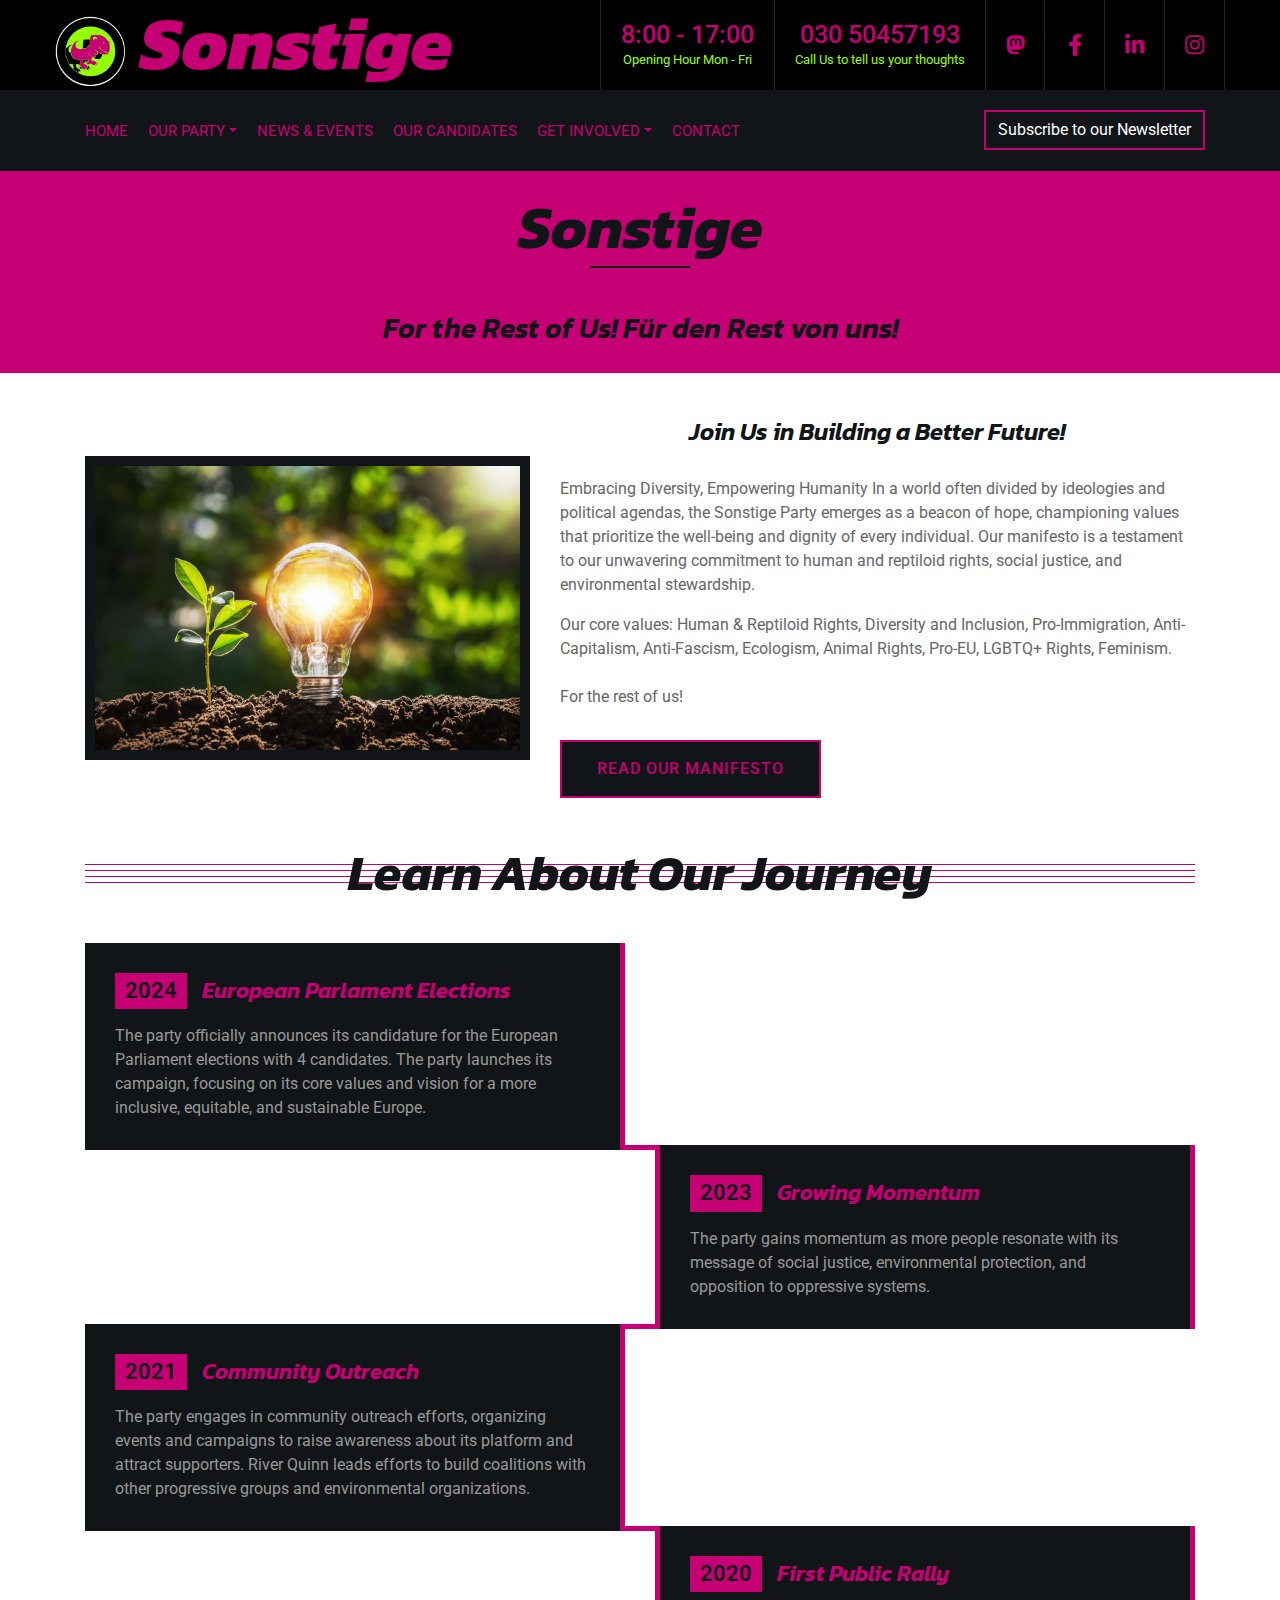
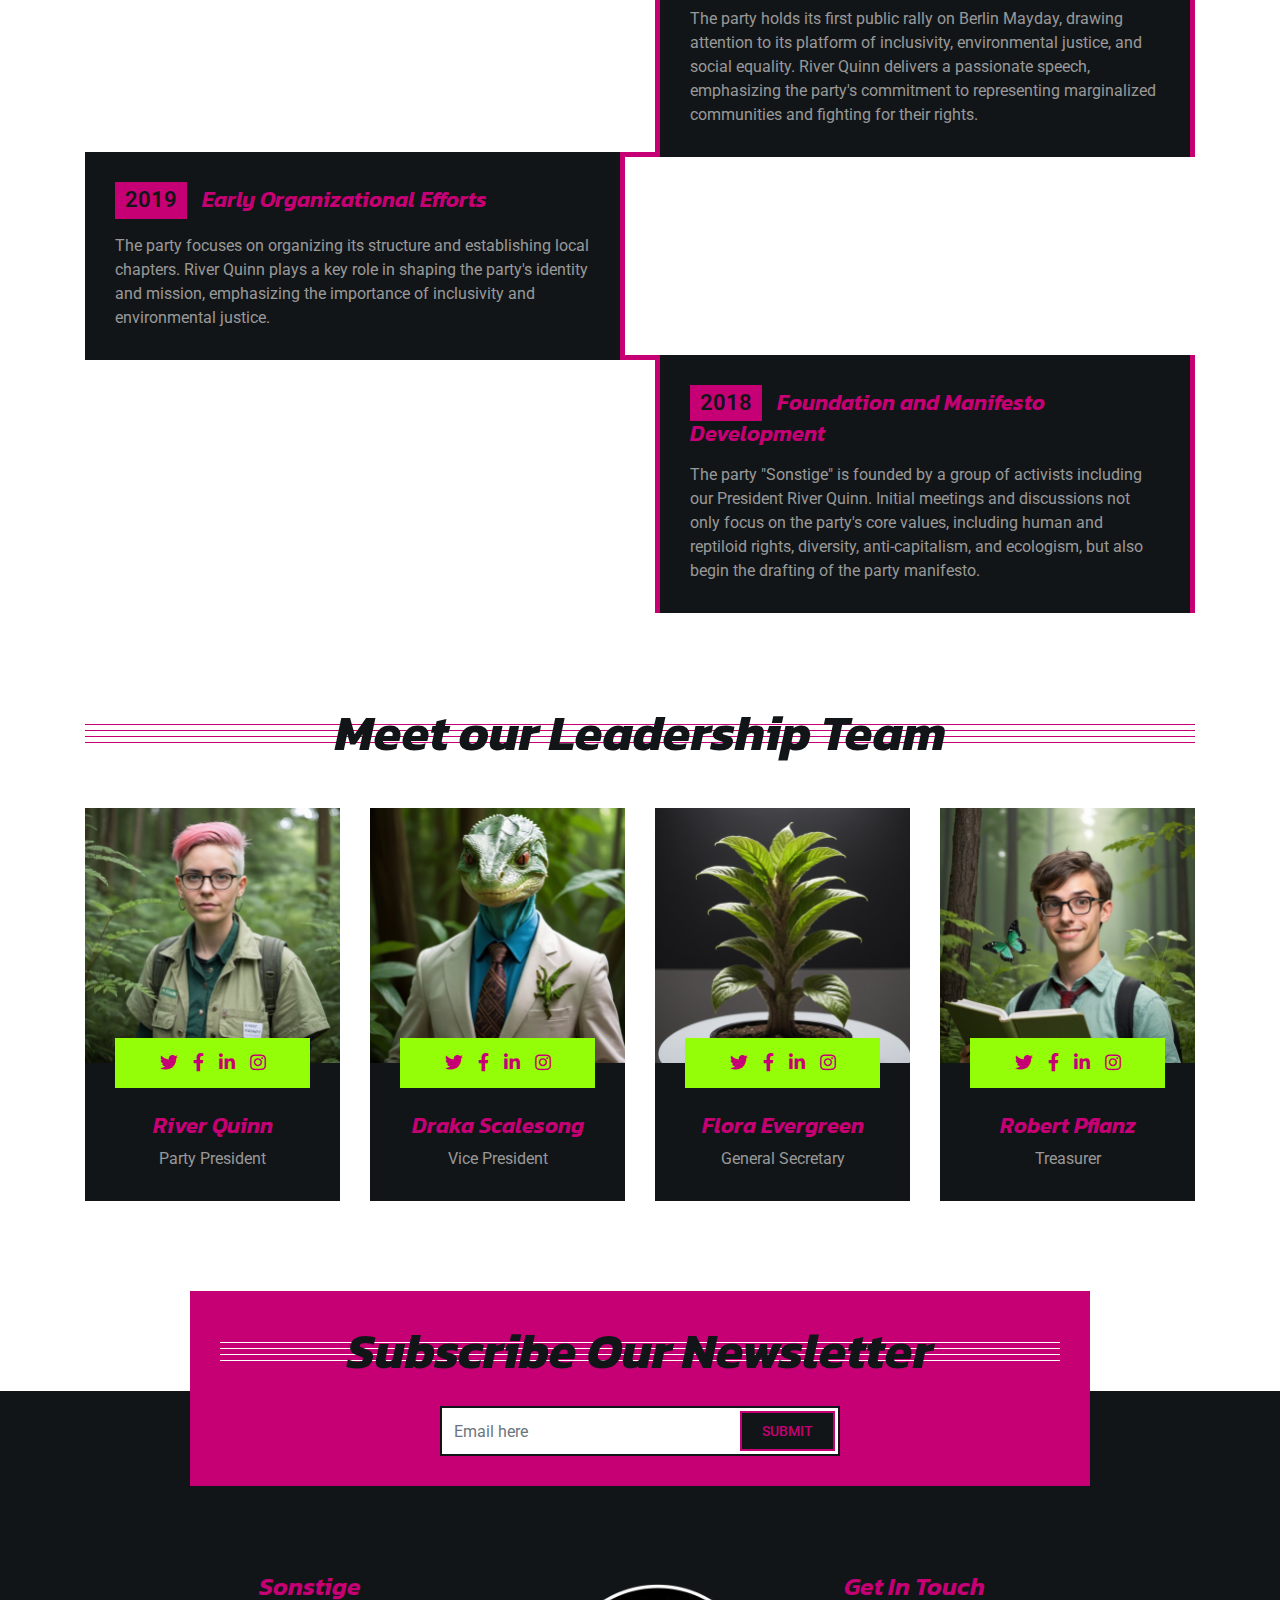
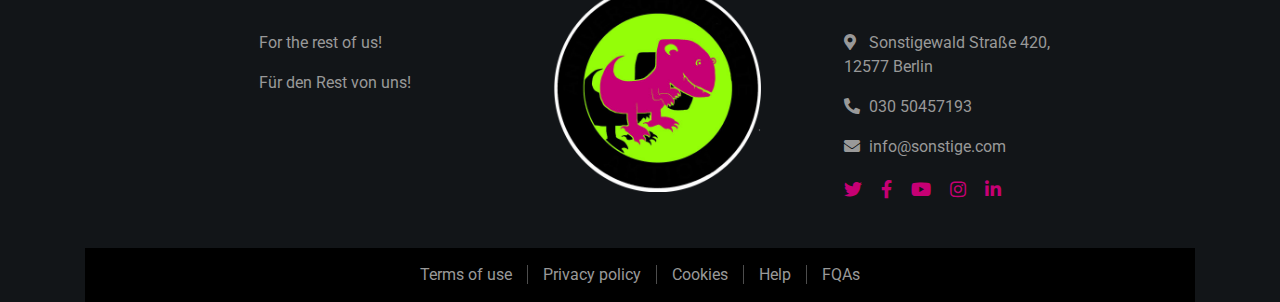
<file: about.html>
<!DOCTYPE html>
<html lang="en">
    <head>
        
        <!-- Google Tag Manager -->
<script>(function(w,d,s,l,i){w[l]=w[l]||[];w[l].push({'gtm.start':
new Date().getTime(),event:'gtm.js'});var f=d.getElementsByTagName(s)[0],
j=d.createElement(s),dl=l!='dataLayer'?'&l='+l:'';j.async=true;j.src=
'https://www.googletagmanager.com/gtm.js?id='+i+dl;f.parentNode.insertBefore(j,f);
})(window,document,'script','dataLayer','GTM-MHBN5MJJ');</script>
<!-- End Google Tag Manager -->
        
        <meta charset="utf-8">
        <title>Sonstige - For the Rest of Us!</title>
        <meta content="width=device-width, initial-scale=1.0" name="viewport">
        <meta content="Sonstige - Your new upcoming party for Europe Election!" name="keywords">
        <meta content="Sonstige - Your new upcoming party for Europe!" name="description">

        <!-- Favicon -->
        <link href="favicon.ico" rel="icon">

        <!-- Google Font -->
        <link href="https://fonts.googleapis.com/css2?family=Kanit:ital,wght@0,100;0,200;0,300;0,400;0,500;0,600;0,700;0,800;0,900;1,100;1,200;1,300;1,400;1,500;1,600;1,700;1,800;1,900&family=Roboto:wght@400;500&display=swap" rel="stylesheet"> 
        
        <!-- CSS Libraries -->
        <link href="https://stackpath.bootstrapcdn.com/bootstrap/4.4.1/css/bootstrap.min.css" rel="stylesheet">
        <link href="https://cdnjs.cloudflare.com/ajax/libs/font-awesome/5.10.0/css/all.min.css" rel="stylesheet">
        <link href="lib/animate/animate.min.css" rel="stylesheet">
        <link href="lib/owlcarousel/assets/owl.carousel.min.css" rel="stylesheet">

        <!-- Template Stylesheet -->
        <link href="css/style.css" rel="stylesheet">
    </head>

    <body>
        <!-- Google Tag Manager (noscript) -->
<noscript><iframe src="https://www.googletagmanager.com/ns.html?id=GTM-MHBN5MJJ"
height="0" width="0" style="display:none;visibility:hidden"></iframe></noscript>
<!-- End Google Tag Manager (noscript) -->
        
        <div class="wrapper">
            <!-- Top Bar Start -->
            <div class="top-bar">
                <div class="container-fluid">
                    <div class="row">
                        <div class="col-md-5">
                            <div class="logo">
                                <a href="index.html">
                                    <h1><img src="img/sonstige_logo.png" alt="Party Logo: Reptiloid in pink & black"> Sonstige</h1>
                                </a>
                            </div>
                        </div>
                        <div class="col-md-7">
                            <div class="top-bar-right">
                                <div class="text">
                                    <h2>8:00 - 17:00</h2>
                                    <p>Opening Hour Mon - Fri</p>
                                </div>
                                <div class="text">
                                    <h2>030 50457193</h2>
                                    <p>Call Us to tell us your thoughts</p>
                                </div>
<div class="social">
    <a href="https://mastodon.social" target="_blank"><i class="fab fa-mastodon"></i></a>
    <a href="https://www.facebook.com" target="_blank"><i class="fab fa-facebook-f"></i></a>
    <a href="https://www.linkedin.com" target="_blank"><i class="fab fa-linkedin-in"></i></a>
    <a href="https://www.instagram.com" target="_blank"><i class="fab fa-instagram"></i></a>
</div>
                            </div>
                        </div>
                    </div>
                </div>
            </div>
            <!-- Top Bar End -->

            <!-- Nav Bar Start -->
            <div class="nav-bar">
                <div class="container-fluid">
                    <nav class="navbar navbar-expand-lg bg-dark navbar-dark">
                        <a href="#" class="navbar-brand">MENU</a>
                        <button type="button" class="navbar-toggler" data-toggle="collapse" data-target="#navbarCollapse">
                            <span class="navbar-toggler-icon"></span>
                        </button>
                        <div class="collapse navbar-collapse justify-content-between" id="navbarCollapse">
                            <div class="navbar-nav mr-auto">
                                <a href="index.html" class="nav-item nav-link">Home</a>
                                <div class="nav-item dropdown">
                                    <a href="#" class="nav-link dropdown-toggle" data-toggle="dropdown">Our Party</a>
                                    <div class="dropdown-menu">
                                        <a href="about.html" class="dropdown-item">Our History</a>
                                        <a href="manifesto.html" class="dropdown-item">Our Manifesto</a>
                                    </div>
                                </div>
                                <a href="newsevents.html" class="nav-item nav-link">News & Events</a>
                                <a href="candidates.html" class="nav-item nav-link">Our Candidates</a>
                                <div class="nav-item dropdown">
                                    <a href="#" class="nav-link dropdown-toggle" data-toggle="dropdown">Get Involved</a>
                                    <div class="dropdown-menu">
                                        <a href="membership.html" class="dropdown-item">Become a member</a>
                                        <a href="supporters_package.html" class="dropdown-item">Supporters Package</a>
                                    </div>
                                </div>
                                <a href="contact.html" class="nav-item nav-link">Contact</a>
                            </div>
                            <div class="ml-auto">
                                <a class="btn" href="#newsletter-section">Subscribe to our Newsletter</a>
                            </div>
                        </div>
                    </nav>
                </div>
            </div>
            
            <!-- Nav Bar End -->
            
            
            <!-- Page Header Start -->
            <div class="page-header">
                <div class="container">
                    <div class="row">
                        <div class="col-12">
                            <h2>Sonstige</h2>
                            <br>
                            <h3>For the Rest of Us! Für den Rest von uns!</h3>
                        </div>
            
                    </div>
                </div>
            </div>
            <!-- Page Header End -->


            <!-- About Start -->
            <div class="about">
                <div class="container">
                    <div class="row align-items-center">
                        <div class="col-lg-5 col-md-6">
                            <div class="about-img">
                                <img src="img/bulb.jpg" alt="Lightbulb next to a seedling in a bright forest">
                            </div>
                        </div>
                        <div class="col-lg-7 col-md-6">
                            <div class="section-header">
                                <h4>Join Us in Building a Better Future!</h4>
                            </div>
                            <div class="about-text">
                                <p>
                                    Embracing Diversity, Empowering Humanity

In a world often divided by ideologies and political agendas, the Sonstige Party emerges as a beacon of hope, championing values that prioritize the well-being and dignity of every individual. Our manifesto is a testament to our unwavering commitment to human and reptiloid rights, social justice, and environmental stewardship.

                                </p>
                                <p>
                                    <bold>Our core values:</bold> Human & Reptiloid Rights, Diversity and Inclusion, Pro-Immigration, Anti-Capitalism, Anti-Fascism, Ecologism, Animal Rights, Pro-EU, LGBTQ+ Rights, Feminism. 
                                    <br>
                                    <br>
                                    For the rest of us!
                                </p>
                                <a class="btn" href="">Read our Manifesto</a>
                            </div>
                        </div>
                    </div>
                </div>
            </div>
            <!-- About End -->


            <!-- Timeline Start -->
            <div class="timeline">
                <div class="container">
                    <div class="section-header">
                        <h2>Learn About Our Journey</h2>
                    </div>
                    <div class="timeline-start">
                        <div class="timeline-container left">
                            <div class="timeline-content">
                                <h2><span>2024</span>European Parlament Elections</h2>
                                <p>
                                    The party officially announces its candidature for the European Parliament elections with 4 candidates.
The party launches its campaign, focusing on its core values and vision for a more inclusive, equitable, and sustainable Europe.
                                </p>
                            </div>
                        </div>
                        <div class="timeline-container right">
                            <div class="timeline-content">
                                <h2><span>2023</span>Growing Momentum </h2>
                                <p>
                                    The party gains momentum as more people resonate with its message of social justice, environmental protection, and opposition to oppressive systems.
                                </p>
                            </div>
                        </div>
                        <div class="timeline-container left">
                            <div class="timeline-content">
                                <h2><span>2021</span>Community Outreach</h2>
                                <p>
                                    The party engages in community outreach efforts, organizing events and campaigns to raise awareness about its platform and attract supporters.
River Quinn leads efforts to build coalitions with other progressive groups and environmental organizations.
                                </p>
                            </div>
                        </div>
                        <div class="timeline-container right">
                            <div class="timeline-content">
                                <h2><span>2020</span>First Public Rally</h2>
                                <p>
                                    The party holds its first public rally on Berlin Mayday, drawing attention to its platform of inclusivity, environmental justice, and social equality.
River Quinn delivers a passionate speech, emphasizing the party's commitment to representing marginalized communities and fighting for their rights.
                                </p>
                            </div>
                        </div>
                        <div class="timeline-container left">
                            <div class="timeline-content">
                                <h2><span>2019</span>Early Organizational Efforts</h2>
                                <p>
                                    The party focuses on organizing its structure and establishing local chapters.
River Quinn plays a key role in shaping the party's identity and mission, emphasizing the importance of inclusivity and environmental justice.
                                </p>
                            </div>
                        </div>
                        <div class="timeline-container right">
                            <div class="timeline-content">
                                <h2><span>2018</span>Foundation and Manifesto Development</h2>
                                <p>
                                    The party "Sonstige" is founded by a group of activists including our President River Quinn.
Initial meetings and discussions not only focus on the party's core values, including human and reptiloid rights, diversity, anti-capitalism, and ecologism, but also begin the drafting of the party manifesto.
                                </p>
                            </div>
                        </div>
                    </div>
                </div>
            </div>
            <!-- Timeline End -->


            <!-- Team Start -->
            <div class="team">
                <div class="container">
                    <div class="section-header">
                        <h2>Meet our Leadership Team</h2>
                    </div>
                    <div class="row">
                        <div class="col-lg-3 col-md-6">
                            <div class="team-item">
                                <div class="team-img">
                                    <img src="img/riverquinn.jpg" alt="Portrait picture of River Quinn: Young queer person with pink hair">
                                </div>
                                <div class="team-text">
                                    <h2>River Quinn</h2>
                                    <p>Party President</p>
                                    <div class="team-social">
                                        <a class="social-tw" href=""><i class="fab fa-twitter"></i></a>
                                        <a class="social-fb" href=""><i class="fab fa-facebook-f"></i></a>
                                        <a class="social-li" href=""><i class="fab fa-linkedin-in"></i></a>
                                        <a class="social-in" href=""><i class="fab fa-instagram"></i></a>
                                    </div>
                                </div>
                            </div>
                        </div>
                        <div class="col-lg-3 col-md-6">
                            <div class="team-item">
                                <div class="team-img">
                                    <img src="img/draka.jpg" alt="Portrait picture of Draka Scalesong: A Reptiloid in a smart looking suit">
                                </div>
                                <div class="team-text">
                                    <h2>Draka Scalesong</h2>
                                    <p>Vice President</p>
                                    <div class="team-social">
                                        <a class="social-tw" href=""><i class="fab fa-twitter"></i></a>
                                        <a class="social-fb" href=""><i class="fab fa-facebook-f"></i></a>
                                        <a class="social-li" href=""><i class="fab fa-linkedin-in"></i></a>
                                        <a class="social-in" href=""><i class="fab fa-instagram"></i></a>
                                    </div>
                                </div>
                            </div>
                        </div>
                        <div class="col-lg-3 col-md-6">
                            <div class="team-item">
                                <div class="team-img">
                                    <img src="img/plant.jpg" alt="Profile Picture of Flora Evergreen: A fresh looking plant with big leaves">
                                </div>
                                <div class="team-text">
                                    <h2>Flora Evergreen</h2>
                                    <p>General Secretary</p>
                                    <div class="team-social">
                                        <a class="social-tw" href=""><i class="fab fa-twitter"></i></a>
                                        <a class="social-fb" href=""><i class="fab fa-facebook-f"></i></a>
                                        <a class="social-li" href=""><i class="fab fa-linkedin-in"></i></a>
                                        <a class="social-in" href=""><i class="fab fa-instagram"></i></a>
                                    </div>
                                </div>
                            </div>
                        </div>
                        <div class="col-lg-3 col-md-6">
                            <div class="team-item">
                                <div class="team-img">
                                    <img src="img/Robert.jpg" alt="Profile Picture of Robert Pflanz: A young man.">
                                </div>
                                <div class="team-text">
                                    <h2>Robert Pflanz</h2>
                                    <p>Treasurer</p>
                                    <div class="team-social">
                                        <a class="social-tw" href=""><i class="fab fa-twitter"></i></a>
                                        <a class="social-fb" href=""><i class="fab fa-facebook-f"></i></a>
                                        <a class="social-li" href=""><i class="fab fa-linkedin-in"></i></a>
                                        <a class="social-in" href=""><i class="fab fa-instagram"></i></a>
                                    </div>
                                </div>
                            </div>
                        </div>
                    </div>
                </div>
            </div>

            
            <!-- Team End -->


            <!-- Newsletter Start -->
<div class="newsletter" id="newsletter-section">
    <div class="container">
        <div class="section-header">
            <h2>Subscribe Our Newsletter</h2>
        </div>
        <form class="form" id="emailForm">
            <input class="form-control" id="mail" placeholder="Email here" required>
            <button class="btn" id="newsletter">Submit</button>
        </form>
    </div>
</div>
<!-- Newsletter End -->


        
            <!-- Footer Start -->
            <div class="footer">
                <div class="container-footer">
                    <div class="row col-10">
                        <div class="col justify-content-center">
                            <div class="footer-about">
                                <h2>Sonstige</h2>
                                <p>
                                    For the rest of us!
                                </p>
                                <p> Für den Rest von uns!
                                </p>
                            </div>
                        </div>
                        <div class="col align-self-center">
                            <div class="footer-about">
                                <img src="img/sonstige_logo.png" alt="Logo"> 
                            </div>
                        </div>
                        <div class="col justify-content-center">
                            <div class="footer-contact">
                                <h2>Get In Touch</h2>
                                <p><i class="fa fa-map-marker-alt"></i>Sonstigewald Straße 420, 12577 Berlin
                                <p><i class="fa fa-phone-alt"></i>030 50457193</p>
                                <p><i class="fa fa-envelope"></i>info@sonstige.com</p>
                                <div class="footer-social">
                                    <a href=""><i class="fab fa-twitter"></i></a>
                                    <a href=""><i class="fab fa-facebook-f"></i></a>
                                    <a href=""><i class="fab fa-youtube"></i></a>
                                    <a href=""><i class="fab fa-instagram"></i></a>
                                    <a href=""><i class="fab fa-linkedin-in"></i></a>
                                </div>
                            </div>
                        </div>
                    </div>
                </div>
                <div class="container footer-menu">
                    <div class="f-menu">
                        <a href="">Terms of use</a>
                        <a href="">Privacy policy</a>
                        <a href="">Cookies</a>
                        <a href="">Help</a>
                        <a href="">FQAs</a>
                    </div>
                </div>
</div>
        </div>
            <!-- Footer End -->
            
            <a href="#" class="back-to-top"><i class="fa fa-chevron-up"></i></a>
        </div>

        <!-- JavaScript Libraries -->
        <script src="https://code.jquery.com/jquery-3.4.1.min.js"></script>
        <script src="https://stackpath.bootstrapcdn.com/bootstrap/4.4.1/js/bootstrap.bundle.min.js"></script>
        <script src="lib/easing/easing.min.js"></script>
        <script src="lib/owlcarousel/owl.carousel.min.js"></script>
        <script src="lib/isotope/isotope.pkgd.min.js"></script>

        <!-- Template Javascript -->
        <script src="js/main.js"></script>
    </body>
</html>
</file>
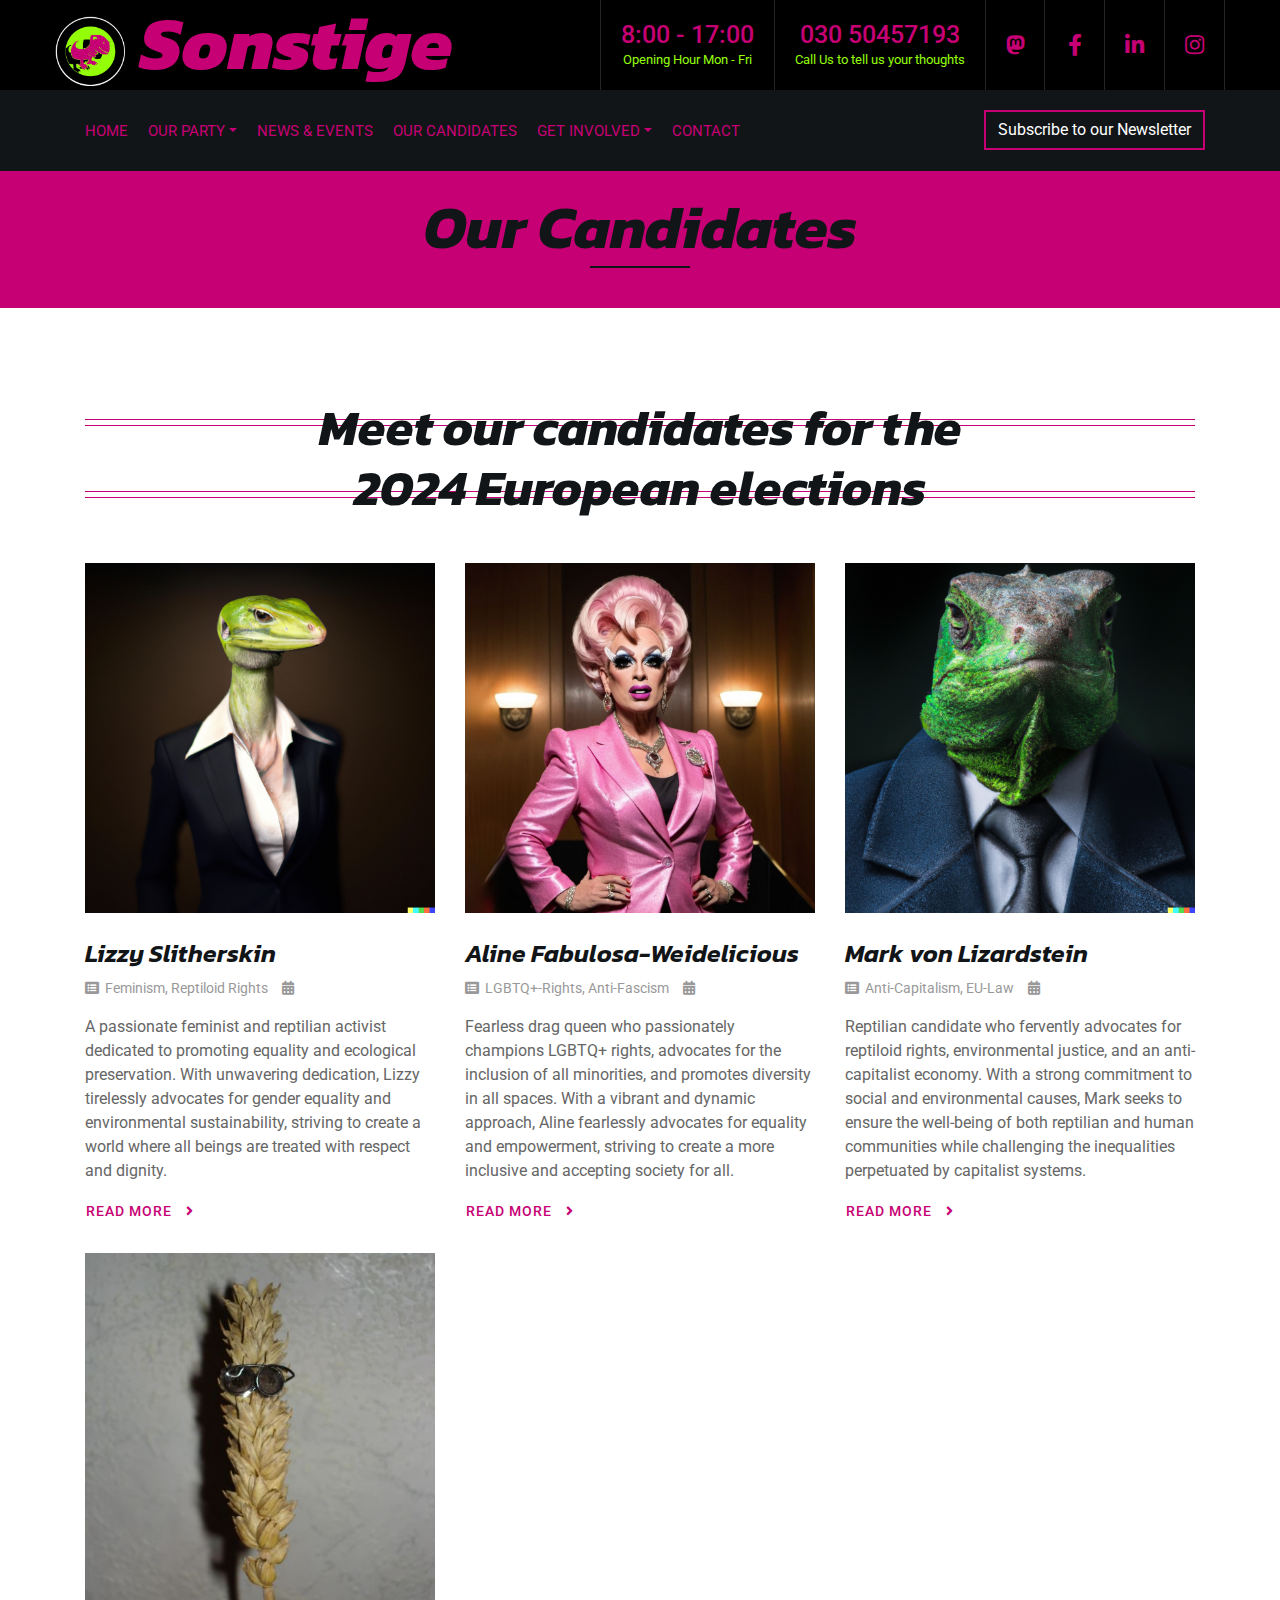
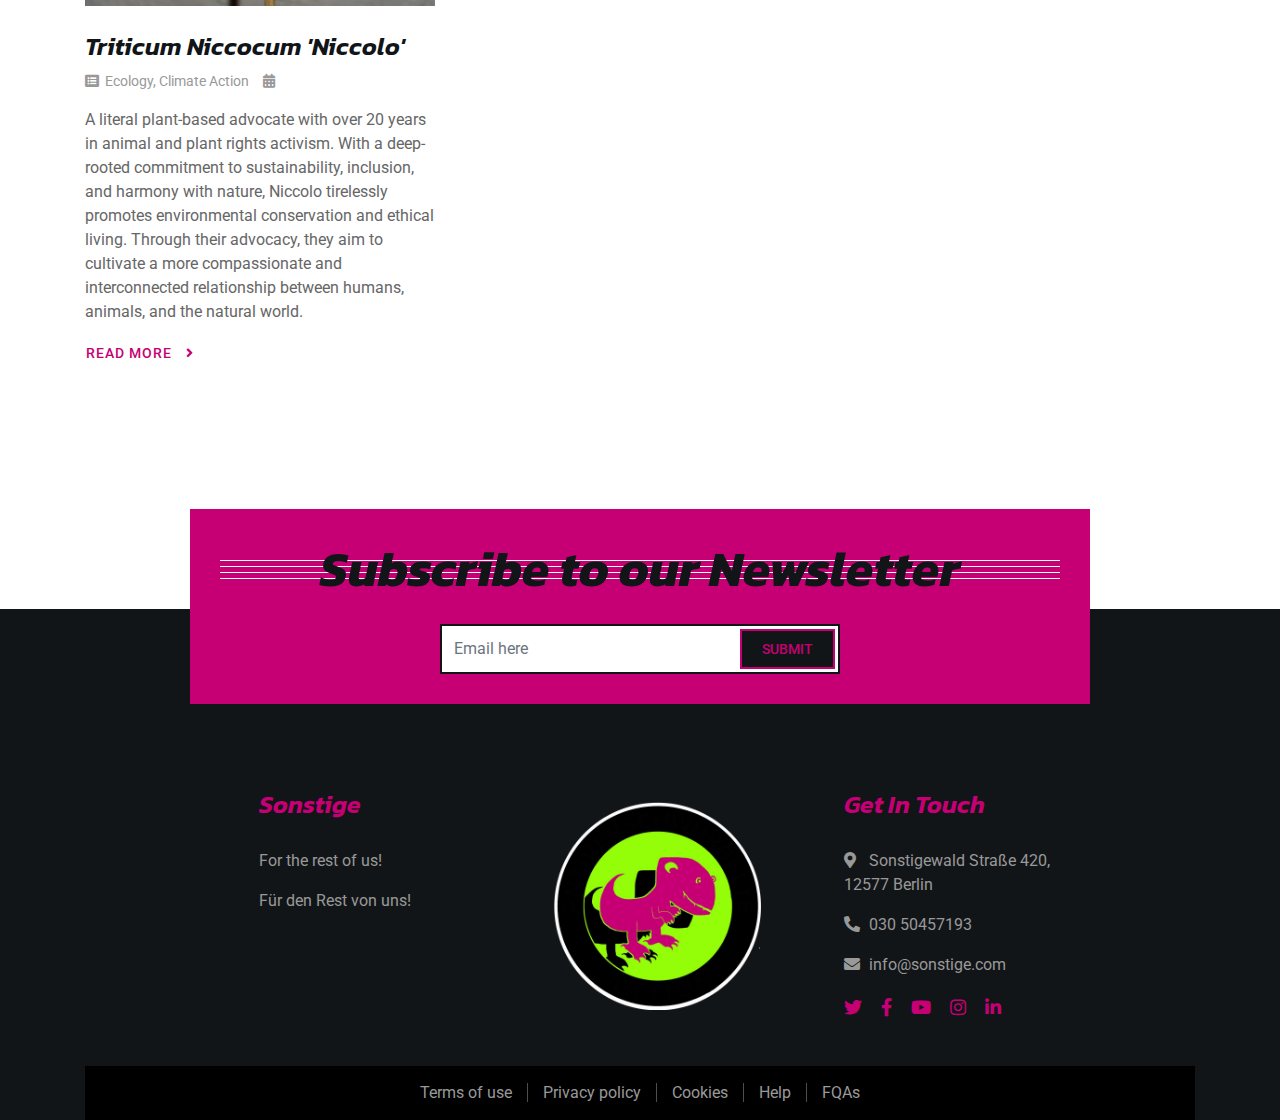
<file: candidates.html>
<!DOCTYPE html>
<html lang="en">
    <head>

        <!-- Google Tag Manager -->
        <script>(function(w,d,s,l,i){w[l]=w[l]||[];w[l].push({'gtm.start':
            new Date().getTime(),event:'gtm.js'});var f=d.getElementsByTagName(s)[0],
            j=d.createElement(s),dl=l!='dataLayer'?'&l='+l:'';j.async=true;j.src=
            'https://www.googletagmanager.com/gtm.js?id='+i+dl;f.parentNode.insertBefore(j,f);
            })(window,document,'script','dataLayer','GTM-MHBN5MJJ');</script>
            <!-- End Google Tag Manager -->

        <meta charset="utf-8">
        <title>Sonstige - For the Rest of Us!</title>
        <meta content="width=device-width, initial-scale=1.0" name="viewport">
        <meta content="Sonstige - Your new upcoming party for Europe Election!" name="keywords">
        <meta content="Sonstige - Your new upcoming party for Europe!" name="description">

        <!-- Favicon -->
        <link href="favicon.ico" rel="icon">

        <!-- Google Font -->
        <link href="https://fonts.googleapis.com/css2?family=Kanit:ital,wght@0,100;0,200;0,300;0,400;0,500;0,600;0,700;0,800;0,900;1,100;1,200;1,300;1,400;1,500;1,600;1,700;1,800;1,900&family=Roboto:wght@400;500&display=swap" rel="stylesheet"> 
        
        <!-- CSS Libraries -->
        <link href="https://stackpath.bootstrapcdn.com/bootstrap/4.4.1/css/bootstrap.min.css" rel="stylesheet">
        <link href="https://cdnjs.cloudflare.com/ajax/libs/font-awesome/5.10.0/css/all.min.css" rel="stylesheet">
        <link href="lib/animate/animate.min.css" rel="stylesheet">
        <link href="lib/owlcarousel/assets/owl.carousel.min.css" rel="stylesheet">

        <!-- Template Stylesheet -->
        <link href="css/style.css" rel="stylesheet">

    </head>

    <body>
                <!-- Google Tag Manager (noscript) -->
    <noscript><iframe src="https://www.googletagmanager.com/ns.html?id=GTM-MHBN5MJJ"
    height="0" width="0" style="display:none;visibility:hidden"></iframe></noscript>
    <!-- End Google Tag Manager (noscript) -->
        <div class="wrapper">
            <!-- Top Bar Start -->
            <div class="top-bar">
                <div class="container-fluid">
                    <div class="row">
                        <div class="col-md-5">
                            <div class="logo">
                                <a href="index.html">
                                    <h1><img src="img/sonstige_logo.png" alt="Party Logo: Reptiloid in pink & black"> Sonstige</h1>
                                </a>
                            </div>
                        </div>
                        <div class="col-md-7">
                            <div class="top-bar-right">
                                <div class="text">
                                    <h2>8:00 - 17:00</h2>
                                    <p>Opening Hour Mon - Fri</p>
                                </div>
                                <div class="text">
                                    <h2>030 50457193</h2>
                                    <p>Call Us to tell us your thoughts</p>
                                </div>
<div class="social">
    <a href="https://mastodon.social" target="_blank"><i class="fab fa-mastodon"></i></a>
    <a href="https://www.facebook.com" target="_blank"><i class="fab fa-facebook-f"></i></a>
    <a href="https://www.linkedin.com" target="_blank"><i class="fab fa-linkedin-in"></i></a>
    <a href="https://www.instagram.com" target="_blank"><i class="fab fa-instagram"></i></a>
</div>
                            </div>
                        </div>
                    </div>
                </div>
            </div>
            <!-- Top Bar End -->

            <!-- Nav Bar Start -->
            <div class="nav-bar">
                <div class="container-fluid">
                    <nav class="navbar navbar-expand-lg bg-dark navbar-dark">
                        <a href="#" class="navbar-brand">MENU</a>
                        <button type="button" class="navbar-toggler" data-toggle="collapse" data-target="#navbarCollapse">
                            <span class="navbar-toggler-icon"></span>
                        </button>

                        <div class="collapse navbar-collapse justify-content-between" id="navbarCollapse">
                            <div class="navbar-nav mr-auto">
                                <a href="index.html" class="nav-item nav-link">Home</a>
                                <div class="nav-item dropdown">
                                    <a href="#" class="nav-link dropdown-toggle" data-toggle="dropdown">Our Party</a>
                                    <div class="dropdown-menu">
                                        <a href="about.html" class="dropdown-item">Our History</a>
                                        <a href="manifesto.html" class="dropdown-item">Our Manifesto</a>
                                    </div>
                                </div>
                                <a href="newsevents.html" class="nav-item nav-link">News & Events</a>
                                <a href="candidates.html" class="nav-item nav-link">Our Candidates</a>
                                <div class="nav-item dropdown">
                                    <a href="#" class="nav-link dropdown-toggle" data-toggle="dropdown">Get Involved</a>
                                    <div class="dropdown-menu">
                                        <a href="membership.html" class="dropdown-item">Become a member</a>
                                        <a href="supporters_package.html" class="dropdown-item">Supporters Package</a>
                                    </div>
                                </div>
                                <a href="contact.html" class="nav-item nav-link">Contact</a>
                            </div>
                            <div class="ml-auto">
                                <a class="btn" href="">Subscribe to our Newsletter</a>
                            </div>
                        </div>
                    </nav>
                </div>
            </div>
            <!-- Nav Bar End -->
            
            
            <!-- Page Header Start -->
            <div class="page-header">
                <div class="container">
                    <div class="row">
                        <div class="col-12">
                            <h2>Our Candidates</h2>
                        </div>
                    </div>
                </div>
            </div>
            <!-- Page Header End -->


            <!-- Candidates Start -->
            <div class="blog">
                <div class="container">
                    <div class="section-header">
                        <h2>Meet our candidates for the 
                            <br>
                            2024 European elections</h2>
                    </div>
                    <div class="row blog-page">
                        <div class="col-lg-4 col-md-6 blog-item">
                            <img src="img/Lizzy.png" alt="Portrait picture of Lizzy Slitherskin: A snake based Reptiloid.">
                            <h3>Lizzy Slitherskin</h3>
                            <div class="meta">
                                <i class="fa fa-list-alt"></i>
                                <a href="">Feminism, Reptiloid Rights</a>
                                <i class="fa fa-calendar-alt"></i>
                            </div>
                            <p>
                                A passionate feminist and reptilian activist dedicated to promoting equality and ecological preservation. With unwavering dedication, Lizzy tirelessly advocates for gender equality and environmental sustainability, striving to create a world where all beings are treated with respect and dignity.
                            </p>
                            <a class="btn" id="Lizzy Slitherskin" href="">Read More <i class="fa fa-angle-right"></i></a>
                        </div>
                        <div class="col-lg-4 col-md-6 blog-item">
                            <img src="img/drag.jpg" alt="Portrait picture of Aline: A drag queen in a pink suit">
                            <h3>Aline Fabulosa-Weidelicious </h3>
                            <div class="meta">
                                <i class="fa fa-list-alt"></i>
                                <a href="">LGBTQ+-Rights, Anti-Fascism</a>
                                <i class="fa fa-calendar-alt"></i>
                            </div>
                            <p>
                                Fearless drag queen who passionately champions LGBTQ+ rights, advocates for the inclusion of all minorities, and promotes diversity in all spaces. With a vibrant and dynamic approach, Aline fearlessly advocates for equality and empowerment, striving to create a more inclusive and accepting society for all.
                            </p>
                            <a class="btn" id="Aline Fabulosa-Weidelicious" href="">Read More <i class="fa fa-angle-right"></i></a>
                        </div>
                        <div class="col-lg-4 col-md-6 blog-item">
                            <img src="img/Mark.png" alt="Portrait picture of Mark von Lizardstein: A competent looking green Reptiloid in a suit.">
                            <h3>Mark von Lizardstein</h3>
                            <div class="meta">
                                <i class="fa fa-list-alt"></i>
                                <a href="">Anti-Capitalism, EU-Law</a>
                                <i class="fa fa-calendar-alt"></i>
                            </div>
                            <p>
                                Reptilian candidate who fervently advocates for reptiloid rights, environmental justice, and an anti-capitalist economy. With a strong commitment to social and environmental causes, Mark seeks to ensure the well-being of both reptilian and human communities while challenging the inequalities perpetuated by capitalist systems.
                            </p>
                            <a class="btn" id="Mark von Lizardstein" href="">Read More <i class="fa fa-angle-right"></i></a>
                        </div>
                        <div class="col-lg-4 col-md-6 blog-item">
                            <img src="img/Niccolo.png" alt="Portrait picture of Niccolo: A wheat plant with sunglasses">
                            <h3>Triticum Niccocum 'Niccolo'</h3>
                            <div class="meta">
                                <i class="fa fa-list-alt"></i>
                                <a href="">Ecology, Climate Action</a>
                                <i class="fa fa-calendar-alt"></i>
                            </div>
                            <p>
                                A literal plant-based advocate with over 20 years in animal and plant rights activism. With a deep-rooted commitment to sustainability, inclusion, and harmony with nature, Niccolo tirelessly promotes environmental conservation and ethical living. Through their advocacy, they aim to cultivate a more compassionate and interconnected relationship between humans, animals, and the natural world.
                            </p>
                            <a class="btn" id="Niccolo" href="">Read More <i class="fa fa-angle-right"></i></a>
                        </ul> 
                    </div>
                </div>
            </div>
        </div>
                        
            <!-- Candidates End -->


            <!-- Newsletter Start -->
            <br>
            <div class="newsletter">
                <div class="container">
                    <div class="section-header">
                        <h2>Subscribe to our Newsletter</h2>
                    </div>
                    <form class="form" id="emailForm">
                        <input class="form-control" id="mail" placeholder="Email here" required>
                        <button class="btn" id="newsletter">Submit</button>
                    </form>
                </div>
            </div>
            <!-- Newsletter End -->


            <!-- Footer Start -->
            <div class="footer">
                <div class="container-footer">
                    <div class="row col-10">
                        <div class="col justify-content-center">
                            <div class="footer-about">
                                <h2>Sonstige</h2>
                                <p>
                                    For the rest of us!
                                </p>
                                <p> Für den Rest von uns!
                                </p>
                            </div>
                        </div>
                        <div class="col align-self-center">
                            <div class="footer-about">
                                <img src="img/sonstige_logo.png" alt="Logo"> 
                            </div>
                        </div>
                        <div class="col justify-content-center">
                            <div class="footer-contact">
                                <h2>Get In Touch</h2>
                                <p><i class="fa fa-map-marker-alt"></i>Sonstigewald Straße 420, 12577 Berlin
                                <p><i class="fa fa-phone-alt"></i>030 50457193</p>
                                <p><i class="fa fa-envelope"></i>info@sonstige.com</p>
                                <div class="footer-social">
                                    <a href=""><i class="fab fa-twitter"></i></a>
                                    <a href=""><i class="fab fa-facebook-f"></i></a>
                                    <a href=""><i class="fab fa-youtube"></i></a>
                                    <a href=""><i class="fab fa-instagram"></i></a>
                                    <a href=""><i class="fab fa-linkedin-in"></i></a>
                                </div>
                            </div>
                        </div>
                    </div>
                </div>
                <div class="container footer-menu">
                    <div class="f-menu">
                        <a href="">Terms of use</a>
                        <a href="">Privacy policy</a>
                        <a href="">Cookies</a>
                        <a href="">Help</a>
                        <a href="">FQAs</a>
                    </div>
                </div>
</div>
        </div>
            <!-- Footer End -->
            
            <a href="#" class="back-to-top"><i class="fa fa-chevron-up"></i></a>
        </div>

        <!-- JavaScript Libraries -->
        <script src="https://code.jquery.com/jquery-3.4.1.min.js"></script>
        <script src="https://stackpath.bootstrapcdn.com/bootstrap/4.4.1/js/bootstrap.bundle.min.js"></script>
        <script src="lib/easing/easing.min.js"></script>
        <script src="lib/owlcarousel/owl.carousel.min.js"></script>
        <script src="lib/isotope/isotope.pkgd.min.js"></script>

        <!-- Template Javascript -->
        <script src="js/main.js"></script>
    </body>
</html>
</file>
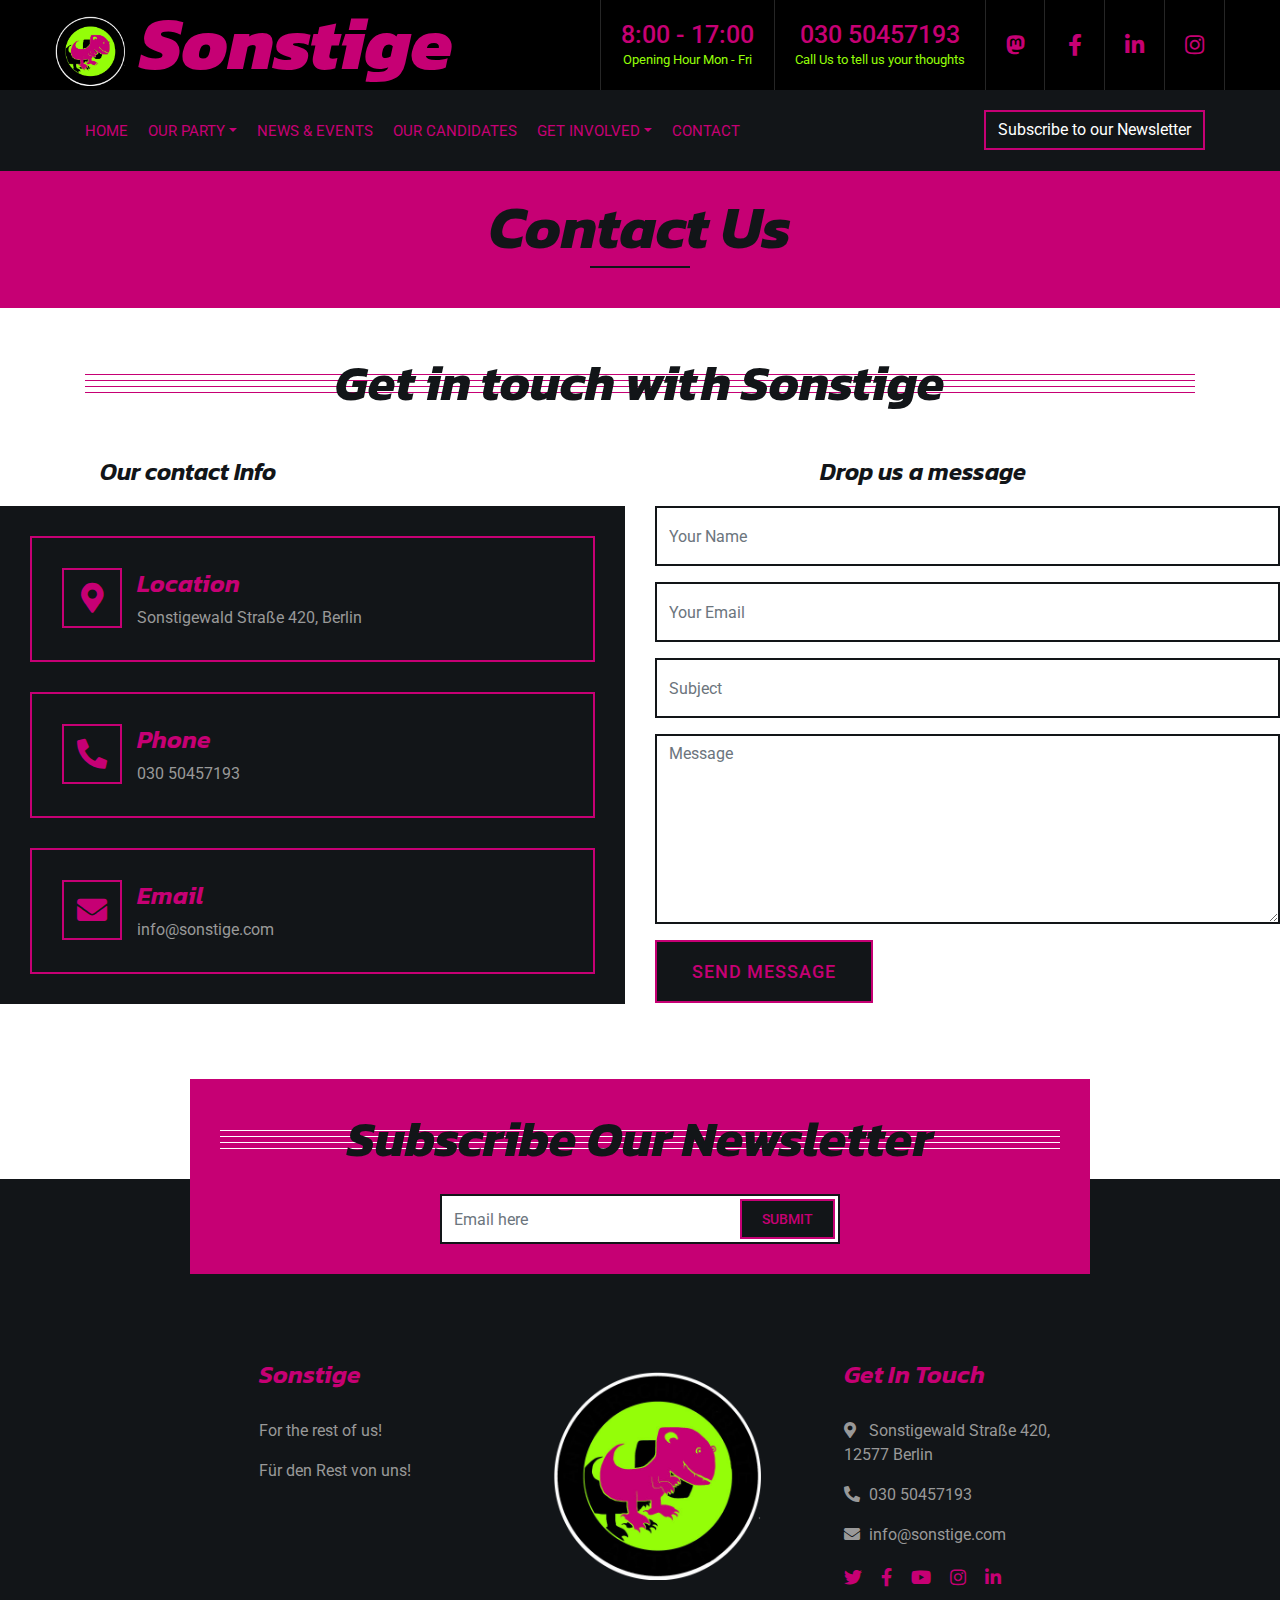
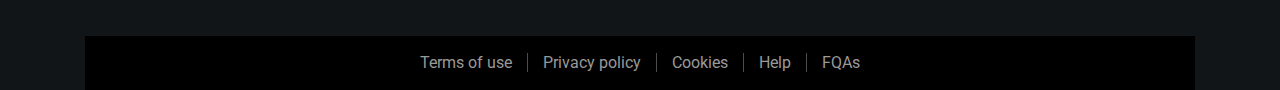
<file: contact.html>
<!DOCTYPE html>
<html lang="en">
    <head>
        <!-- Google Tag Manager -->
<script>(function(w,d,s,l,i){w[l]=w[l]||[];w[l].push({'gtm.start':
new Date().getTime(),event:'gtm.js'});var f=d.getElementsByTagName(s)[0],
j=d.createElement(s),dl=l!='dataLayer'?'&l='+l:'';j.async=true;j.src=
'https://www.googletagmanager.com/gtm.js?id='+i+dl;f.parentNode.insertBefore(j,f);
})(window,document,'script','dataLayer','GTM-MHBN5MJJ');</script>
<!-- End Google Tag Manager -->
        
        <meta charset="utf-8">
        <title>Sonstige - Get in touch with us</title>
        <meta content="width=device-width, initial-scale=1.0" name="viewport">
        <meta content="Sonstige - Your new upcoming party for Europe Election!" name="keywords">
        <meta content="Sonstige - Your new upcoming party for Europe!" name="description">

        <!-- Favicon -->
        <link href="favicon.ico" rel="icon">

        <!-- Google Font -->
        <link href="https://fonts.googleapis.com/css2?family=Kanit:ital,wght@0,100;0,200;0,300;0,400;0,500;0,600;0,700;0,800;0,900;1,100;1,200;1,300;1,400;1,500;1,600;1,700;1,800;1,900&family=Roboto:wght@400;500&display=swap" rel="stylesheet"> 
        
        <!-- CSS Libraries -->
        <link href="https://stackpath.bootstrapcdn.com/bootstrap/4.4.1/css/bootstrap.min.css" rel="stylesheet">
        <link href="https://cdnjs.cloudflare.com/ajax/libs/font-awesome/5.10.0/css/all.min.css" rel="stylesheet">
        <link href="lib/animate/animate.min.css" rel="stylesheet">
        <link href="lib/owlcarousel/assets/owl.carousel.min.css" rel="stylesheet">

        <!-- Template Stylesheet -->
        <link href="css/style.css" rel="stylesheet">
    </head>

    <body>
        <!-- Google Tag Manager (noscript) -->
        <noscript><iframe src="https://www.googletagmanager.com/ns.html?id=GTM-MHBN5MJJ"
        height="0" width="0" style="display:none;visibility:hidden"></iframe></noscript>
        <!-- End Google Tag Manager (noscript) -->
        
        <div class="wrapper">
            <!-- Top Bar Start -->
            <div class="top-bar">
                <div class="container-fluid">
                    <div class="row">
                        <div class="col-md-5">
                            <div class="logo">
                                <a href="index.html">
                                    <h1><img src="img/sonstige_logo.png" alt="Party Logo: Reptiloid in pink & black"> Sonstige</h1>
                                </a>
                            </div>
                        </div>
                        <div class="col-md-7">
                            <div class="top-bar-right">
                                <div class="text">
                                    <h2>8:00 - 17:00</h2>
                                    <p>Opening Hour Mon - Fri</p>
                                </div>
                                <div class="text">
                                    <h2>030 50457193</h2>
                                    <p>Call Us to tell us your thoughts</p>
                                </div>
<div class="social">
    <a href="https://mastodon.social" target="_blank"><i class="fab fa-mastodon"></i></a>
    <a href="https://www.facebook.com" target="_blank"><i class="fab fa-facebook-f"></i></a>
    <a href="https://www.linkedin.com" target="_blank"><i class="fab fa-linkedin-in"></i></a>
    <a href="https://www.instagram.com" target="_blank"><i class="fab fa-instagram"></i></a>
</div>
                            </div>
                        </div>
                    </div>
                </div>
            </div>
            <!-- Top Bar End -->

            <!-- Nav Bar Start -->
            <div class="nav-bar">
                <div class="container-fluid">
                    <nav class="navbar navbar-expand-lg bg-dark navbar-dark">
                        <a href="#" class="navbar-brand">MENU</a>
                        <button type="button" class="navbar-toggler" data-toggle="collapse" data-target="#navbarCollapse">
                            <span class="navbar-toggler-icon"></span>
                        </button>

                        <div class="collapse navbar-collapse justify-content-between" id="navbarCollapse">
                            <div class="navbar-nav mr-auto">
                                <a href="index.html" class="nav-item nav-link">Home</a>
                                <div class="nav-item dropdown">
                                    <a href="#" class="nav-link dropdown-toggle" data-toggle="dropdown">Our Party</a>
                                    <div class="dropdown-menu">
                                        <a href="about.html" class="dropdown-item">Our History</a>
                                        <a href="manifesto.html" class="dropdown-item">Our Manifesto</a>
                                    </div>
                                </div>
                                <a href="newsevents.html" class="nav-item nav-link">News & Events</a>
                                <a href="candidates.html" class="nav-item nav-link">Our Candidates</a>
                                <div class="nav-item dropdown">
                                    <a href="#" class="nav-link dropdown-toggle" data-toggle="dropdown">Get Involved</a>
                                    <div class="dropdown-menu">
                                        <a href="membership.html" class="dropdown-item">Become a member</a>
                                        <a href="supporters_package.html" class="dropdown-item">Supporters Package</a>
                                    </div>
                                </div>
                                <a href="contact.html" class="nav-item nav-link">Contact</a>
                            </div>
                            <div class="ml-auto">
                                <a class="btn" href="#newsletter-section">Subscribe to our Newsletter</a>
                            </div>
                        </div>
                    </nav>
                </div>
            </div>
            <!-- Nav Bar End -->
            
            
            <!-- Page Header Start -->
            <div class="page-header">
                <div class="container">
                    <div class="row">
                        <div class="col-12">
                            <h2>Contact Us</h2>
                        </div>
                    </div>
                </div>
            </div>
            <!-- Page Header End -->


            <!-- Contact Start -->
            <div class="contact">
                <div class="container">
                    <div class="section-header">
                        <h2>Get in touch with Sonstige</h2>
                    </div>
                    <div class="row col-12">
                        <h4 class="inline-h4 col-md-8">Our contact Info</h4>
                        <h4 class="inline-h4 col-md-4">Drop us a message</h4>
                    </div>
                </div>
                    <div class="row">
                        <div class="col-md-6">
                            <div class="contact-info">
                                <div class="contact-item">
                                    <i class="fa fa-map-marker-alt"></i>
                                    <div class="contact-text">
                                        <h2>Location</h2>
                                        <p>Sonstigewald Straße 420, Berlin</p>
                                    </div>
                                </div>
                                <div class="contact-item">
                                    <i class="fa fa-phone-alt"></i>
                                    <div class="contact-text">
                                        <h2>Phone</h2>
                                        <p>030 50457193</p>
                                    </div>
                                </div>
                                <div class="contact-item">
                                    <i class="fa fa-envelope"></i>
                                    <div class="contact-text">
                                        <h2>Email</h2>
                                        <p>info@sonstige.com</p>
                                    </div>
                                </div>
                            </div>
                        </div>
                        <div class="col-md-6">
                            <div class="contact-form">
                                <form id="sendmsg">
                                    <div class="form-group">
                                        <input type="text" class="form-control" placeholder="Your Name" required="required" />
                                    </div>
                                    <div class="form-group">
                                        <input type="email" class="form-control" placeholder="Your Email" required="required" />
                                    </div>
                                    <div class="form-group">
                                        <input type="text" class="form-control" placeholder="Subject" required="required" />
                                    </div>
                                    <div class="form-group">
                                        <textarea class="form-control" placeholder="Message" required="required" ></textarea>
                                    </div>
                                    <div>
                                        <button class="btn" type="submit">Send Message</button>
                                    </div>
                                </form>
                            </div>
                        </div>
                    </div>
                </div>
 <!-- Contact End -->


<!-- Newsletter Start -->
<div class="newsletter" id="newsletter-section">
    <div class="container">
        <div class="section-header">
            <h2>Subscribe Our Newsletter</h2>
        </div>
        <form class="form" id="emailForm">
            <input class="form-control" id="mail" placeholder="Email here" required>
            <button class="btn" id="newsletter">Submit</button>
        </form>
    </div>
</div>
<!-- Newsletter End -->


            <!-- Footer Start -->
            <div class="footer">
                <div class="container-footer">
                    <div class="row col-10">
                        <div class="col justify-content-center">
                            <div class="footer-about">
                                <h2>Sonstige</h2>
                                <p>
                                    For the rest of us!
                                </p>
                                <p> Für den Rest von uns!
                                </p>
                            </div>
                        </div>
                        <div class="col align-self-center">
                            <div class="footer-about">
                                <img src="img/sonstige_logo.png" alt="Logo"> 
                            </div>
                        </div>
                        <div class="col justify-content-center">
                            <div class="footer-contact">
                                <h2>Get In Touch</h2>
                                <p><i class="fa fa-map-marker-alt"></i>Sonstigewald Straße 420, 12577 Berlin
                                <p><i class="fa fa-phone-alt"></i>030 50457193</p>
                                <p><i class="fa fa-envelope"></i>info@sonstige.com</p>
                                <div class="footer-social">
                                    <a href=""><i class="fab fa-twitter"></i></a>
                                    <a href=""><i class="fab fa-facebook-f"></i></a>
                                    <a href=""><i class="fab fa-youtube"></i></a>
                                    <a href=""><i class="fab fa-instagram"></i></a>
                                    <a href=""><i class="fab fa-linkedin-in"></i></a>
                                </div>
                            </div>
                        </div>
                    </div>
                </div>
                <div class="container footer-menu">
                    <div class="f-menu">
                        <a href="">Terms of use</a>
                        <a href="">Privacy policy</a>
                        <a href="">Cookies</a>
                        <a href="">Help</a>
                        <a href="">FQAs</a>
                    </div>
                </div>
</div>
        </div>
            <!-- Footer End -->
            
            <a href="#" class="back-to-top"><i class="fa fa-chevron-up"></i></a>
        </div>

        <!-- JavaScript Libraries -->
        <script src="https://code.jquery.com/jquery-3.4.1.min.js"></script>
        <script src="https://stackpath.bootstrapcdn.com/bootstrap/4.4.1/js/bootstrap.bundle.min.js"></script>
        <script src="lib/easing/easing.min.js"></script>
        <script src="lib/owlcarousel/owl.carousel.min.js"></script>
        <script src="lib/isotope/isotope.pkgd.min.js"></script>

        <!-- Template Javascript -->
        <script src="js/main.js"></script>
    </body>
</html>
</file>
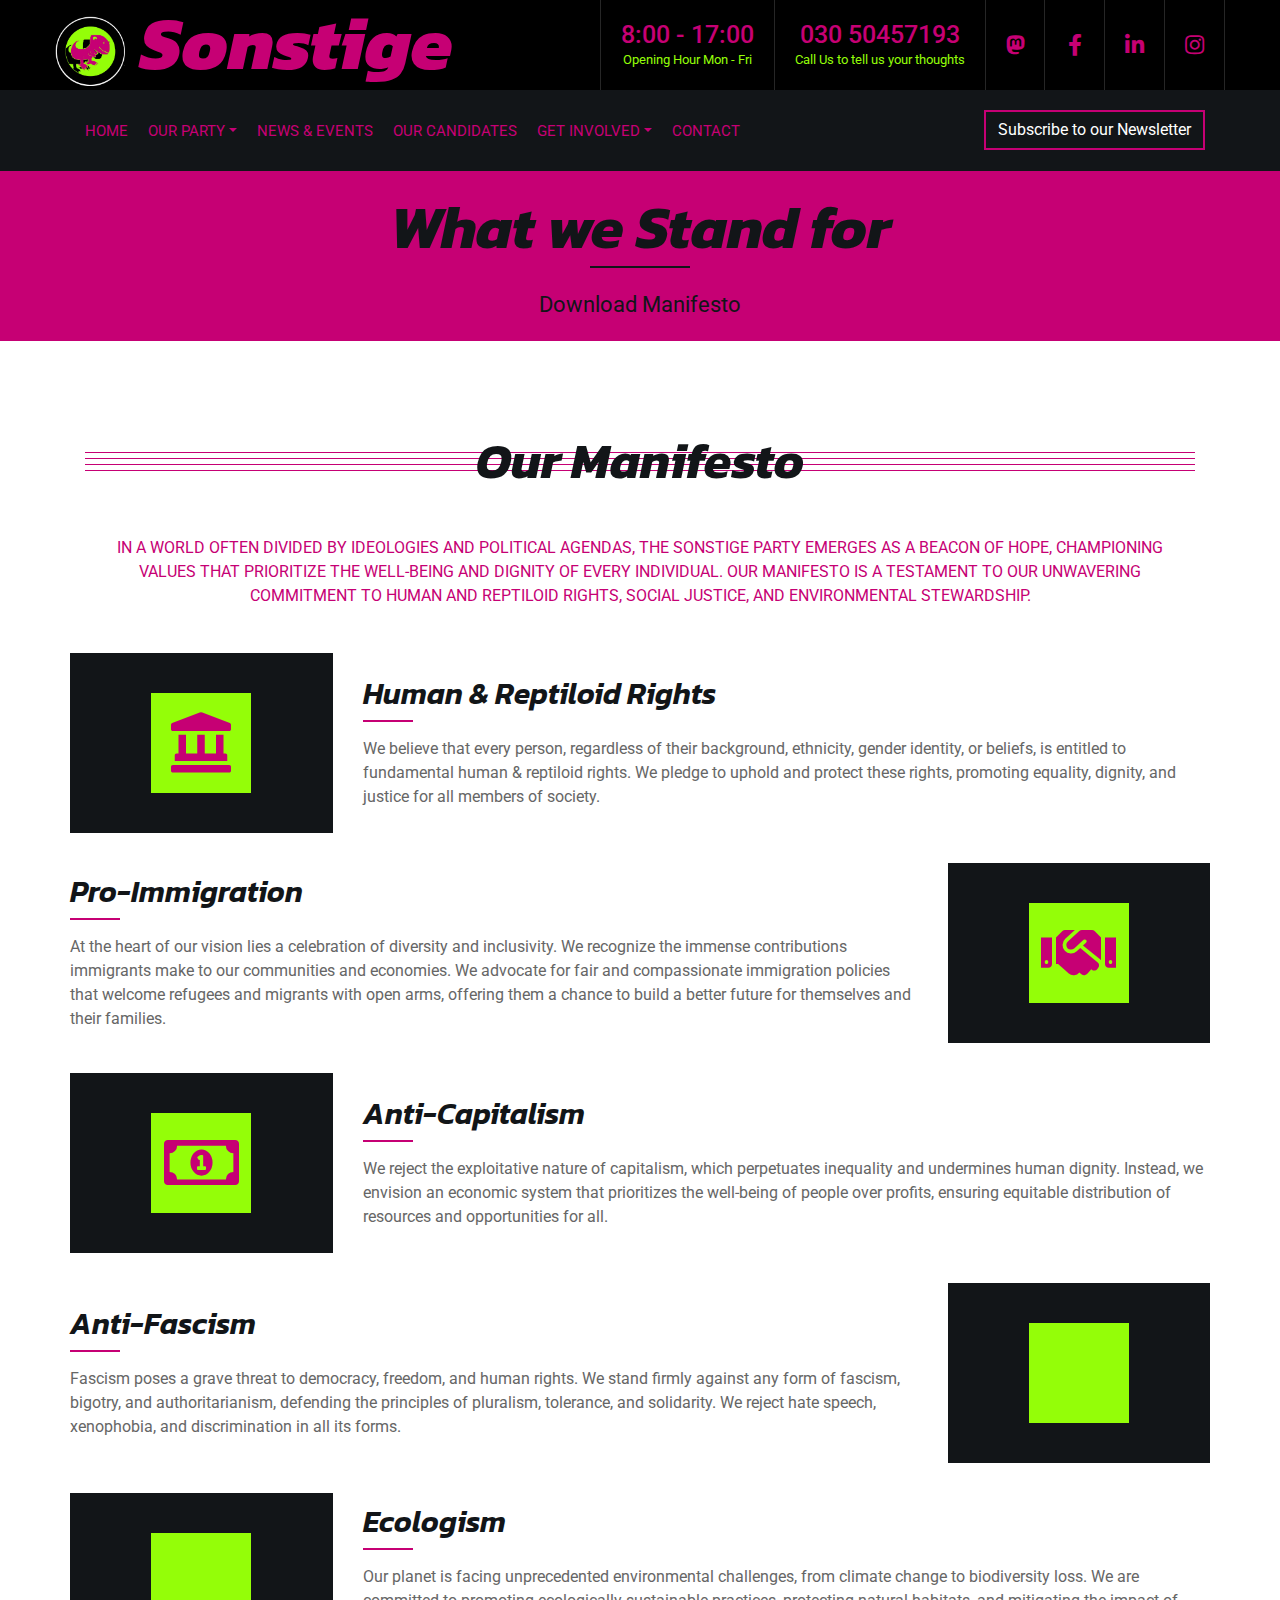
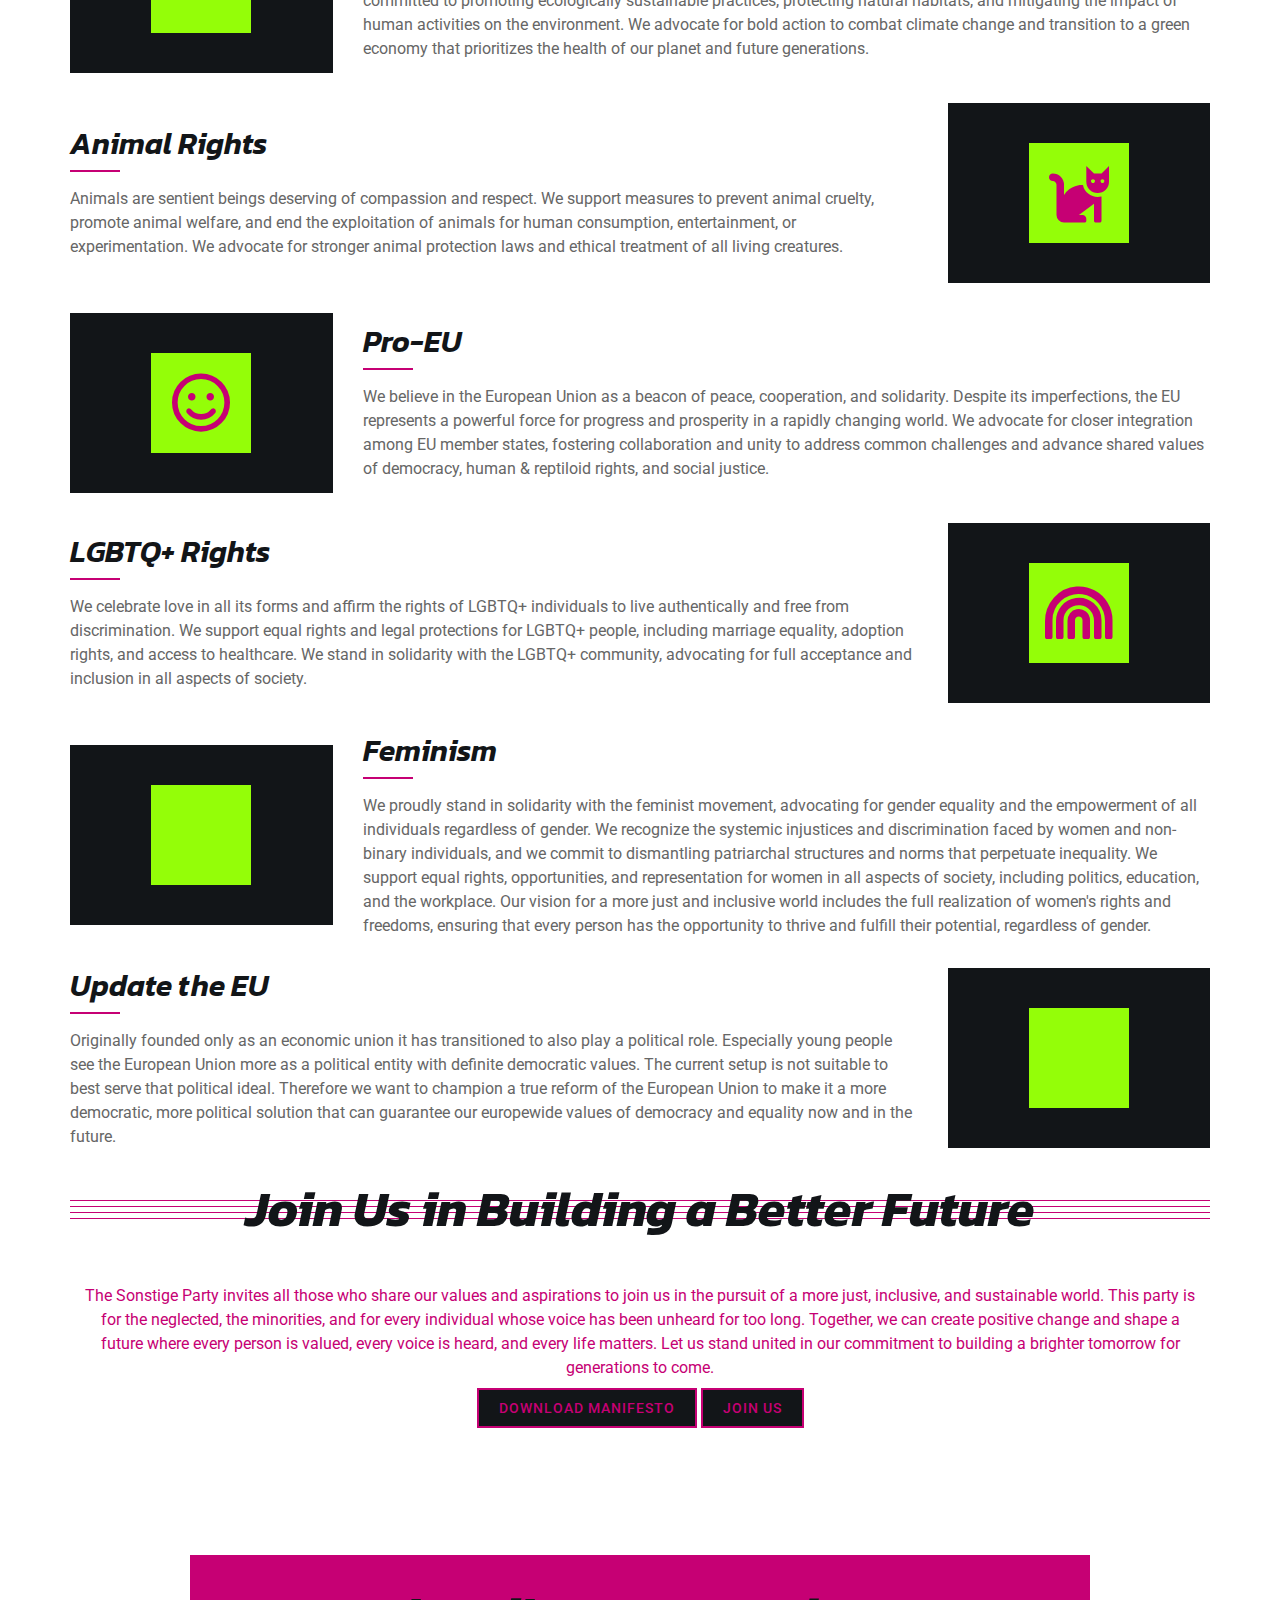
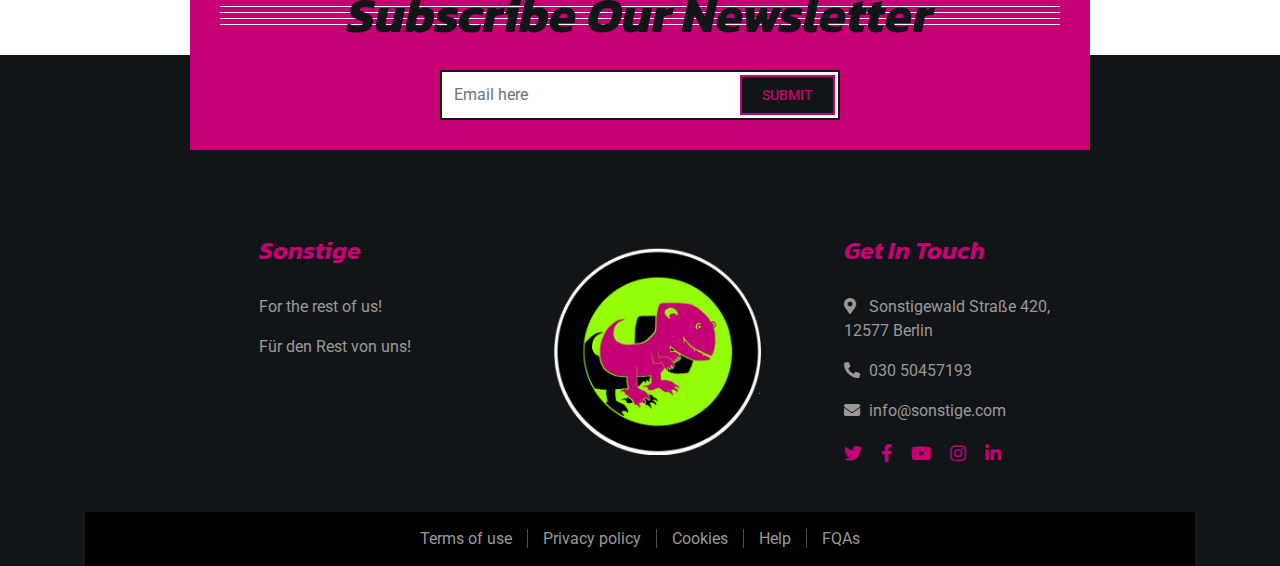
<file: manifesto.html>
<!DOCTYPE html>
<html lang="en">
    <head>
        <!-- Google Tag Manager -->
<script>(function(w,d,s,l,i){w[l]=w[l]||[];w[l].push({'gtm.start':
new Date().getTime(),event:'gtm.js'});var f=d.getElementsByTagName(s)[0],
j=d.createElement(s),dl=l!='dataLayer'?'&l='+l:'';j.async=true;j.src=
'https://www.googletagmanager.com/gtm.js?id='+i+dl;f.parentNode.insertBefore(j,f);
})(window,document,'script','dataLayer','GTM-MHBN5MJJ');</script>
<!-- End Google Tag Manager -->
        
        <meta charset="utf-8">
        <title>Sonstige - For the Rest of Us!</title>
        <meta content="width=device-width, initial-scale=1.0" name="viewport">
        <meta content="Sonstige - Your new upcoming party for Europe Election!" name="keywords">
        <meta content="Sonstige - Your new upcoming party for Europe!" name="description">

        <!-- Favicon -->
        <link href="favicon.ico" rel="icon">

        <!-- Google Font -->
        <link href="https://fonts.googleapis.com/css2?family=Kanit:ital,wght@0,100;0,200;0,300;0,400;0,500;0,600;0,700;0,800;0,900;1,100;1,200;1,300;1,400;1,500;1,600;1,700;1,800;1,900&family=Roboto:wght@400;500&display=swap" rel="stylesheet"> 
        
        <!-- CSS Libraries -->
        <link href="https://stackpath.bootstrapcdn.com/bootstrap/4.4.1/css/bootstrap.min.css" rel="stylesheet">
        <link href="https://cdnjs.cloudflare.com/ajax/libs/font-awesome/5.10.0/css/all.min.css" rel="stylesheet">
        <link href="lib/animate/animate.min.css" rel="stylesheet">
        <link href="lib/owlcarousel/assets/owl.carousel.min.css" rel="stylesheet">

        <!-- Template Stylesheet -->
        <link href="css/style.css" rel="stylesheet">
    </head>

    <body>

        <!-- Google Tag Manager (noscript) -->
<noscript><iframe src="https://www.googletagmanager.com/ns.html?id=GTM-MHBN5MJJ"
height="0" width="0" style="display:none;visibility:hidden"></iframe></noscript>
<!-- End Google Tag Manager (noscript) -->
        
        <div class="wrapper">
            <!-- Top Bar Start -->
            <div class="top-bar">
                <div class="container-fluid">
                    <div class="row">
                        <div class="col-md-5">
                            <div class="logo">
                                <a href="index.html">
                                    <h1><img src="img/sonstige_logo.png" alt="Party Logo: Reptiloid in pink & black"> Sonstige</h1>
                                </a>
                            </div>
                        </div>
                        <div class="col-md-7">
                            <div class="top-bar-right">
                                <div class="text">
                                    <h2>8:00 - 17:00</h2>
                                    <p>Opening Hour Mon - Fri</p>
                                </div>
                                <div class="text">
                                    <h2>030 50457193</h2>
                                    <p>Call Us to tell us your thoughts</p>
                                </div>
<div class="social">
    <a href="https://mastodon.social" target="_blank"><i class="fab fa-mastodon"></i></a>
    <a href="https://www.facebook.com" target="_blank"><i class="fab fa-facebook-f"></i></a>
    <a href="https://www.linkedin.com" target="_blank"><i class="fab fa-linkedin-in"></i></a>
    <a href="https://www.instagram.com" target="_blank"><i class="fab fa-instagram"></i></a>
</div>

                            </div>
                        </div>
                    </div>
                </div>
            </div>
            <!-- Top Bar End -->

            <!-- Nav Bar Start -->
            <div class="nav-bar">
                <div class="container-fluid">
                    <nav class="navbar navbar-expand-lg bg-dark navbar-dark">
                        <a href="#" class="navbar-brand">MENU</a>
                        <button type="button" class="navbar-toggler" data-toggle="collapse" data-target="#navbarCollapse">
                            <span class="navbar-toggler-icon"></span>
                        </button>

                        <div class="collapse navbar-collapse justify-content-between" id="navbarCollapse">
                            <div class="navbar-nav mr-auto">
                                <a href="index.html" class="nav-item nav-link">Home</a>
                                <div class="nav-item dropdown">
                                    <a href="#" class="nav-link dropdown-toggle" data-toggle="dropdown">Our Party</a>
                                    <div class="dropdown-menu">
                                        <a href="about.html" class="dropdown-item">Our History</a>
                                        <a href="manifesto.html" class="dropdown-item">Our Manifesto</a>
                                    </div>
                                </div>
                                <a href="newsevents.html" class="nav-item nav-link">News & Events</a>
                                <a href="candidates.html" class="nav-item nav-link">Our Candidates</a>
                                <div class="nav-item dropdown">
                                    <a href="#" class="nav-link dropdown-toggle" data-toggle="dropdown">Get Involved</a>
                                    <div class="dropdown-menu">
                                        <a href="membership.html" class="dropdown-item">Become a member</a>
                                        <a href="supporters_package.html" class="dropdown-item">Supporters Package</a>
                                    </div>
                                </div>
                                <a href="contact.html" class="nav-item nav-link">Contact</a>
                            </div>
                            <div class="ml-auto">
                                <a class="btn" href="#newsletter-section">Subscribe to our Newsletter</a>
                            </div>

                        </div>
                    </nav>
                </div>
            </div>
            <!-- Nav Bar End -->
            
            
            <!-- Page Header Start -->
            <div class="page-header">
                <div class="container">
                    <div class="row">
                        <div class="col-12">
                            <h2>What we Stand for</h2>
                        </div>
                        <div class="col-12">
                            <a href="Manifesto.pdf" download="sonstige_party_manifesto.pdf">Download Manifesto</a>
                        </div>
                    </div>
                </div>
            </div>
            <!-- Page Header End -->

            
            
            <!-- Manifesto Start -->
            <div class="feature">
                <div class="container">
                    <div class="row">
                        <div class="col-md-12">
                            <div class="section-header">
                                <h2>Our Manifesto</h2>
                            </div>
                            <div class="section-header">
                            <div class="col-lg-12">
                                <p style="color:#C60074">
                                    IN A WORLD OFTEN DIVIDED BY IDEOLOGIES AND POLITICAL AGENDAS, THE SONSTIGE PARTY EMERGES AS A BEACON OF HOPE, CHAMPIONING VALUES THAT PRIORITIZE THE WELL-BEING AND DIGNITY OF EVERY INDIVIDUAL. OUR MANIFESTO IS A TESTAMENT TO OUR UNWAVERING COMMITMENT TO HUMAN AND REPTILOID RIGHTS, SOCIAL JUSTICE, AND ENVIRONMENTAL STEWARDSHIP.
                                </p>
                            </div>
                            </div>
                        </div>
                            <div class="row align-items-center feature-item">
                                <div class="col-3">
                                    <div class="feature-icon">
                                        <i class="fa fa-landmark"></i>
                                    </div>
                                </div>
                                <div class="col-9">
                                    <h3>Human & Reptiloid Rights</h3>
                                    <p>
                                        We believe that every person, regardless of their background, ethnicity, gender identity, or beliefs, is entitled to fundamental human & reptiloid rights. We pledge to uphold and protect these rights, promoting equality, dignity, and justice for all members of society.
                                    </p>
                                </div>
                        </div>
                            <div class="row align-items-center feature-item">
                                <div class="col-9">
                                    <h3>Pro-Immigration</h3>
                                    <p>
                                        At the heart of our vision lies a celebration of diversity and inclusivity. We recognize the immense contributions immigrants make to our communities and economies. We advocate for fair and compassionate immigration policies that welcome refugees and migrants with open arms, offering them a chance to build a better future for themselves and their families.
                                    </p>
                                </div>
                                <div class="col-3">
                                    <div class="feature-icon">
                                        <i class="fa fa-handshake"></i>
                                    </div>
                                </div>
                            </div>
                            <div class="row align-items-center feature-item">
                                <div class="col-3">
                                    <div class="feature-icon">
                                        <i class="far fa-money-bill-alt"></i>
                                    </div>
                                </div>
                                <div class="col-9">
                                    <h3>Anti-Capitalism</h3>
                                    <p>
                                        We reject the exploitative nature of capitalism, which perpetuates inequality and undermines human dignity. Instead, we envision an economic system that prioritizes the well-being of people over profits, ensuring equitable distribution of resources and opportunities for all.
                                    </p>
                                </div>
                            </div>
                            <div class="row align-items-center feature-item">
                                <div class="col-9">
                                    <h3>Anti-Fascism</h3>
                                    <p>
                                        Fascism poses a grave threat to democracy, freedom, and human rights. We stand firmly against any form of fascism, bigotry, and authoritarianism, defending the principles of pluralism, tolerance, and solidarity. We reject hate speech, xenophobia, and discrimination in all its forms.
                                    </p>
                                </div>
                                <div class="col-3">
                                    <div class="feature-icon">
                                        <i class="far fa-gavel"></i>
                                    </div>
                                </div>
                            </div>
                            <div class="row align-items-center feature-item">
                                <div class="col-3">
                                    <div class="feature-icon">
                                        <i class="far fa-globe"></i>
                                    </div>
                                </div>
                                <div class="col-9">
                                    <h3>Ecologism</h3>
                                    <p>
                                        Our planet is facing unprecedented environmental challenges, from climate change to biodiversity loss. We are committed to promoting ecologically sustainable practices, protecting natural habitats, and mitigating the impact of human activities on the environment. We advocate for bold action to combat climate change and transition to a green economy that prioritizes the health of our planet and future generations.
                                    </p>
                                </div>
                            </div>
                            <div class="row align-items-center feature-item">
                                <div class="col-9">
                                    <h3>Animal Rights</h3>
                                    <p>
                                        Animals are sentient beings deserving of compassion and respect. We support measures to prevent animal cruelty, promote animal welfare, and end the exploitation of animals for human consumption, entertainment, or experimentation. We advocate for stronger animal protection laws and ethical treatment of all living creatures.
                                    </p>
                                </div>
                                <div class="col-3">
                                    <div class="feature-icon">
                                        <i class="fas fa-cat"></i>
                                    </div>
                                </div>
                            </div>
                            <div class="row align-items-center feature-item">
                                <div class="col-3">
                                    <div class="feature-icon">
                                        <i class="far fa-smile"></i>
                                    </div>
                                </div>
                                <div class="col-9">
                                    <h3>Pro-EU</h3>
                                    <p>
                                        We believe in the European Union as a beacon of peace, cooperation, and solidarity. Despite its imperfections, the EU represents a powerful force for progress and prosperity in a rapidly changing world. We advocate for closer integration among EU member states, fostering collaboration and unity to address common challenges and advance shared values of democracy, human & reptiloid rights, and social justice.
                                    </p>
                                </div>
                            </div>
                            <div class="row align-items-center feature-item">
                                <div class="col-9">
                                    <h3>LGBTQ+ Rights</h3>
                                    <p>
                                        We celebrate love in all its forms and affirm the rights of LGBTQ+ individuals to live authentically and free from discrimination. We support equal rights and legal protections for LGBTQ+ people, including marriage equality, adoption rights, and access to healthcare. We stand in solidarity with the LGBTQ+ community, advocating for full acceptance and inclusion in all aspects of society.
                                    </p>
                                </div>
                                <div class="col-3">
                                    <div class="feature-icon">
                                        <i class="fas fa-rainbow"></i>
                                    </div>
                                </div>
                            </div>
                            <div class="row align-items-center feature-item">
                                <div class="col-3">
                                    <div class="feature-icon">
                                        <i class="far fa-female"></i>
                                    </div>
                                </div>
                                <div class="col-9">
                                    <h3>Feminism</h3>
                                    <p>
                                        We proudly stand in solidarity with the feminist movement, advocating for gender equality and the empowerment of all individuals regardless of gender. We recognize the systemic injustices and discrimination faced by women and non-binary individuals, and we commit to dismantling patriarchal structures and norms that perpetuate inequality. We support equal rights, opportunities, and representation for women in all aspects of society, including politics, education, and the workplace. Our vision for a more just and inclusive world includes the full realization of women's rights and freedoms, ensuring that every person has the opportunity to thrive and fulfill their potential, regardless of gender.
                                    </p>
                                </div>
                            </div>
                            <div class="row align-items-center feature-item">
                                <div class="col-9">
                                    <h3>Update the EU</h3>
                                    <p>
                                        Originally founded only as an economic union it has transitioned to also play a political role. Especially young people see the European Union more as a political entity with definite democratic values. The current setup is not suitable to best serve that political ideal. Therefore we want to champion a true reform of the European Union to make it a more democratic, more political solution that can guarantee our europewide values of democracy and equality now and in the future.
                                    </p>
                                </div>
                                <div class="col-3">
                                    <div class="feature-icon">
                                        <i class="far fa-sync"></i>
                                    </div>
                                </div>
                    </div>
                        <div class="row">
                                <div class="col-md-12">
                                    <div class="section-header">
                                        <h2>Join Us in Building a Better Future</h2>
                                    </div>
                                    <div class="section-header">
                                    <div class="col-lg-12">
                                        <p style="color:#C60074">
                                            The Sonstige Party invites all those who share our values and aspirations to join us in the pursuit of a more just, inclusive, and sustainable world. This party is for the neglected, the minorities, and for every individual whose voice has been unheard for too long. Together, we can create positive change and shape a future where every person is valued, every voice is heard, and every life matters. Let us stand united in our commitment to building a brighter tomorrow for generations to come.
                                        </p>
                                        <a class="btn-manifesto" href="Manifesto.pdf" download="sonstige_party_manifesto.pdf">Download Manifesto</a>
                                        <a class="btn-join" href="membership.html">Join us</a>
                                    </p>
                                    </div>
                                    </div>
                                </div>
                            </div>
                        </div>
                    </div>
                </div>
            </div>
            <!-- Manifesto End -->

<!-- Newsletter Start -->
<div class="newsletter" id="newsletter-section">
    <div class="container">
        <div class="section-header">
            <h2>Subscribe Our Newsletter</h2>
        </div>
        <form class="form" id="emailForm">
            <input class="form-control" id="mail" placeholder="Email here" required>
            <button class="btn" id="newsletter">Submit</button>
        </form>
    </div>
</div>
<!-- Newsletter End -->



            <!-- Footer Start -->
            <div class="footer">
                <div class="container-footer">
                    <div class="row col-10">
                        <div class="col justify-content-center">
                            <div class="footer-about">
                                <h2>Sonstige</h2>
                                <p>
                                    For the rest of us!
                                </p>
                                <p> Für den Rest von uns!
                                </p>
                            </div>
                        </div>
                        <div class="col align-self-center">
                            <div class="footer-about">
                                <img src="img/sonstige_logo.png" alt="Logo"> 
                            </div>
                        </div>
                        <div class="col justify-content-center">
                            <div class="footer-contact">
                                <h2>Get In Touch</h2>
                                <p><i class="fa fa-map-marker-alt"></i>Sonstigewald Straße 420, 12577 Berlin
                                <p><i class="fa fa-phone-alt"></i>030 50457193</p>
                                <p><i class="fa fa-envelope"></i>info@sonstige.com</p>
                                <div class="footer-social">
                                    <a href=""><i class="fab fa-twitter"></i></a>
                                    <a href=""><i class="fab fa-facebook-f"></i></a>
                                    <a href=""><i class="fab fa-youtube"></i></a>
                                    <a href=""><i class="fab fa-instagram"></i></a>
                                    <a href=""><i class="fab fa-linkedin-in"></i></a>
                                </div>
                            </div>
                        </div>
                    </div>
                </div>
                <div class="container footer-menu">
                    <div class="f-menu">
                        <a href="">Terms of use</a>
                        <a href="">Privacy policy</a>
                        <a href="">Cookies</a>
                        <a href="">Help</a>
                        <a href="">FQAs</a>
                    </div>
                </div>
</div>
        </div>
            <!-- Footer End -->
            
            <a href="#" class="back-to-top"><i class="fa fa-chevron-up"></i></a>
        </div>

        <!-- JavaScript Libraries -->
        <script src="https://code.jquery.com/jquery-3.4.1.min.js"></script>
        <script src="https://stackpath.bootstrapcdn.com/bootstrap/4.4.1/js/bootstrap.bundle.min.js"></script>
        <script src="lib/easing/easing.min.js"></script>
        <script src="lib/owlcarousel/owl.carousel.min.js"></script>
        <script src="lib/isotope/isotope.pkgd.min.js"></script>

        <!-- Template Javascript -->
        <script src="js/main.js"></script>
    </body>
</html>
</file>
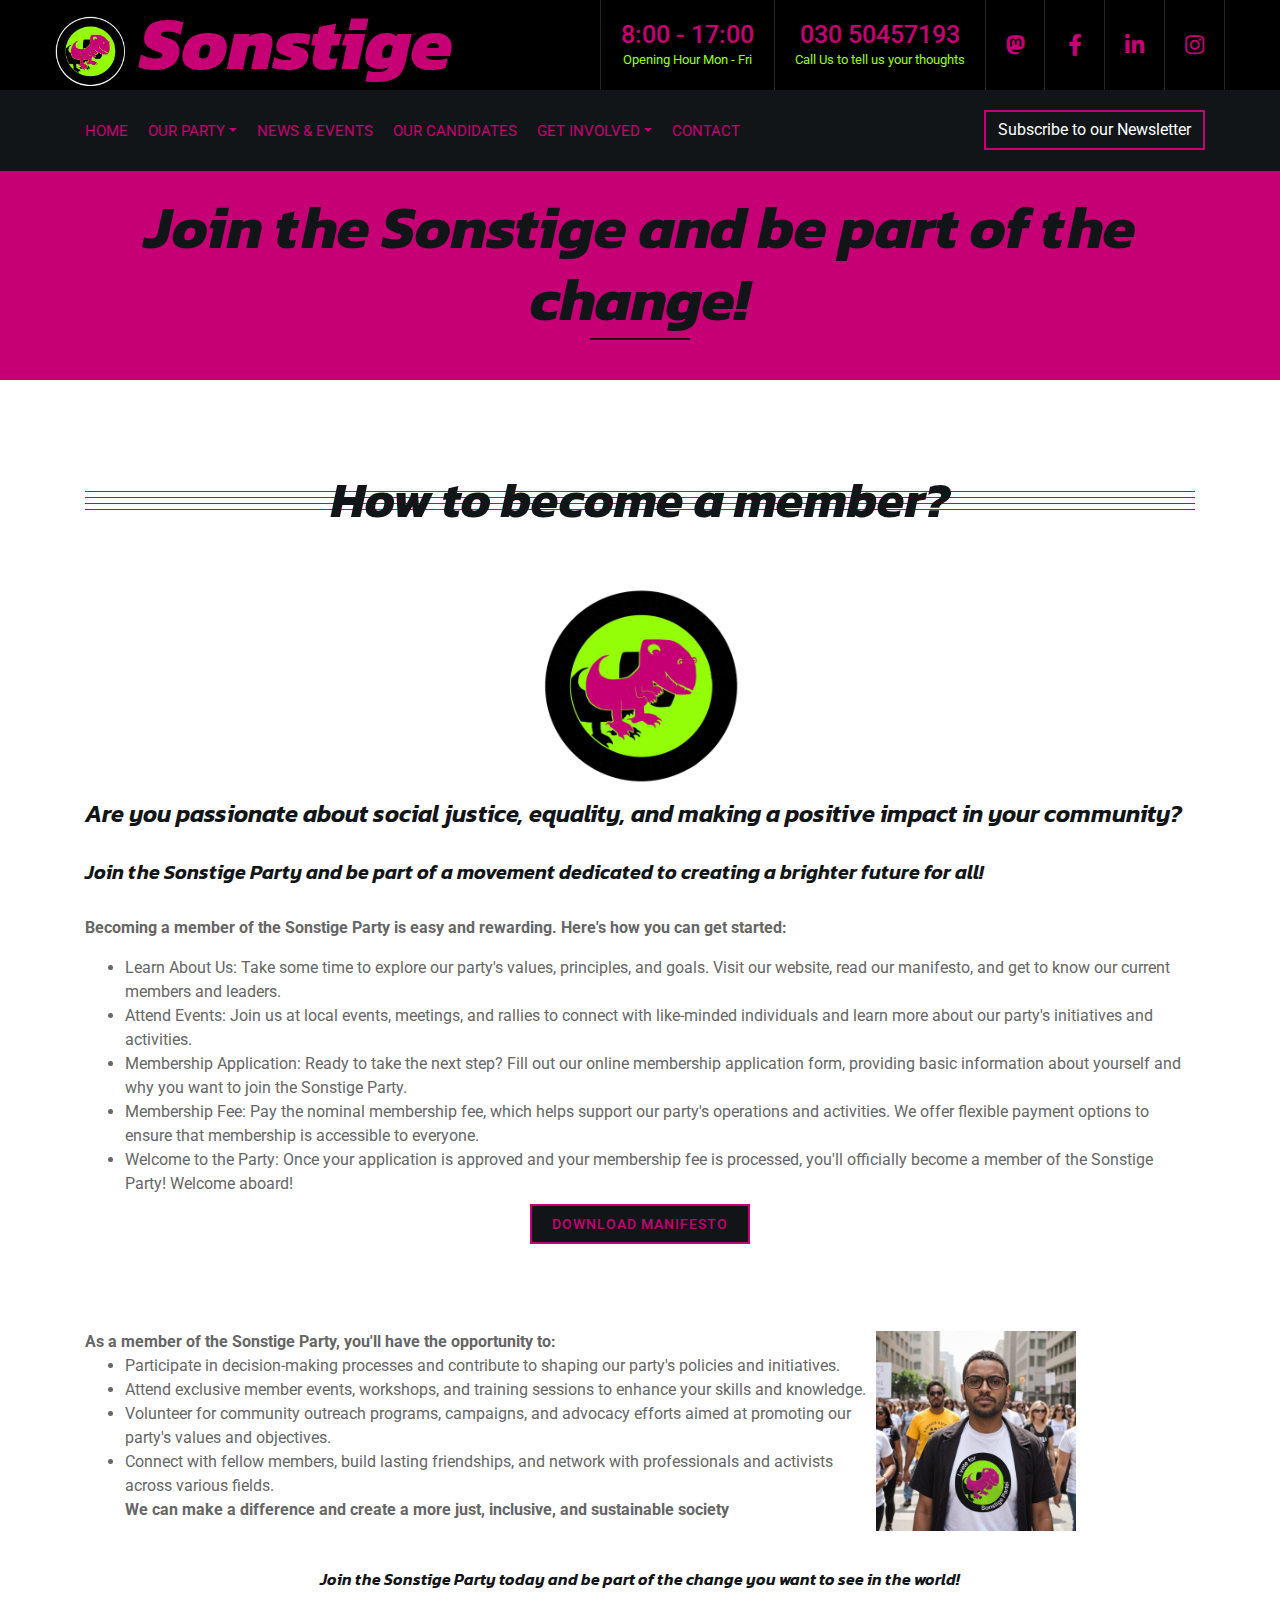
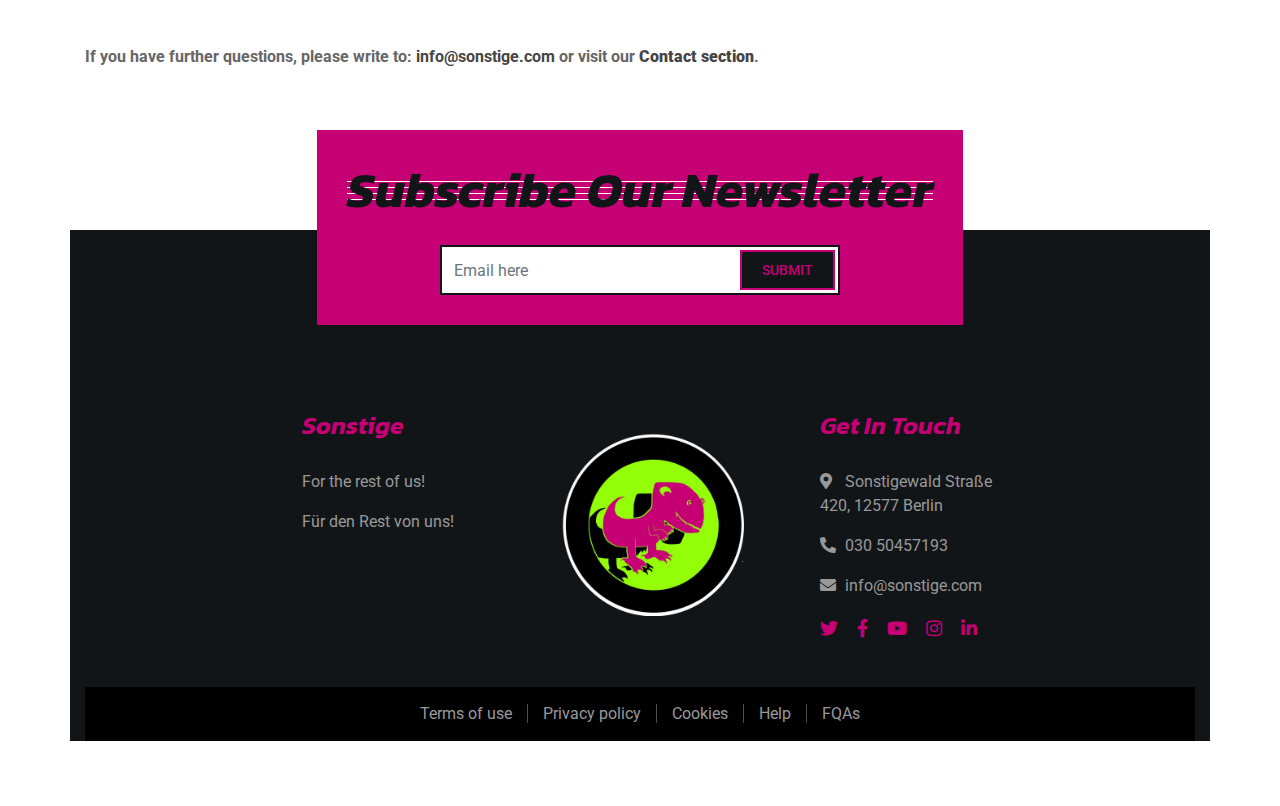
<file: membership.html>
<!DOCTYPE html>
<html lang="en">
    <head>

        <!-- Google Tag Manager -->
<script>(function(w,d,s,l,i){w[l]=w[l]||[];w[l].push({'gtm.start':
new Date().getTime(),event:'gtm.js'});var f=d.getElementsByTagName(s)[0],
j=d.createElement(s),dl=l!='dataLayer'?'&l='+l:'';j.async=true;j.src=
'https://www.googletagmanager.com/gtm.js?id='+i+dl;f.parentNode.insertBefore(j,f);
})(window,document,'script','dataLayer','GTM-MHBN5MJJ');</script>
<!-- End Google Tag Manager -->

        
        <meta charset="utf-8">
        <title>Sonstige - For the Rest of Us!</title>
        <meta content="width=device-width, initial-scale=1.0" name="viewport">
        <meta content="Sonstige - Your new upcoming party for Europe Election!" name="keywords">
        <meta content="Sonstige - Your new upcoming party for Europe!" name="description">

        <!-- Favicon -->
        <link href="favicon.ico" rel="icon">

        <!-- Google Font -->
        <link href="https://fonts.googleapis.com/css2?family=Kanit:ital,wght@0,100;0,200;0,300;0,400;0,500;0,600;0,700;0,800;0,900;1,100;1,200;1,300;1,400;1,500;1,600;1,700;1,800;1,900&family=Roboto:wght@400;500&display=swap" rel="stylesheet"> 
        
        <!-- CSS Libraries -->
        <link href="https://stackpath.bootstrapcdn.com/bootstrap/4.4.1/css/bootstrap.min.css" rel="stylesheet">
        <link href="https://cdnjs.cloudflare.com/ajax/libs/font-awesome/5.10.0/css/all.min.css" rel="stylesheet">
        <link href="lib/animate/animate.min.css" rel="stylesheet">
        <link href="lib/owlcarousel/assets/owl.carousel.min.css" rel="stylesheet">

        <!-- Template Stylesheet -->
        <link href="css/style.css" rel="stylesheet">
    </head>

    <body>

        <!-- Google Tag Manager (noscript) -->
<noscript><iframe src="https://www.googletagmanager.com/ns.html?id=GTM-MHBN5MJJ"
height="0" width="0" style="display:none;visibility:hidden"></iframe></noscript>
<!-- End Google Tag Manager (noscript) -->
        
        <div class="wrapper">
            <!-- Top Bar Start -->
            <div class="top-bar">
                <div class="container-fluid">
                    <div class="row">
                        <div class="col-md-5">
                            <div class="logo">
                                <a href="index.html">
                                    <h1><img src="img/sonstige_logo.png" alt="Party Logo: Reptiloid in pink & black"> Sonstige</h1>
                                </a>
                            </div>
                        </div>
                        <div class="col-md-7">
                            <div class="top-bar-right">
                                <div class="text">
                                    <h2>8:00 - 17:00</h2>
                                    <p>Opening Hour Mon - Fri</p>
                                </div>
                                <div class="text">
                                    <h2>030 50457193</h2>
                                    <p>Call Us to tell us your thoughts</p>
                                </div>
<div class="social">
    <a href="https://mastodon.social" target="_blank"><i class="fab fa-mastodon"></i></a>
    <a href="https://www.facebook.com" target="_blank"><i class="fab fa-facebook-f"></i></a>
    <a href="https://www.linkedin.com" target="_blank"><i class="fab fa-linkedin-in"></i></a>
    <a href="https://www.instagram.com" target="_blank"><i class="fab fa-instagram"></i></a>
</div>
                            </div>
                        </div>
                    </div>
                </div>
            </div>
            <!-- Top Bar End -->

            <!-- Nav Bar Start -->
            <div class="nav-bar">
                <div class="container-fluid">
                    <nav class="navbar navbar-expand-lg bg-dark navbar-dark">
                        <a href="#" class="navbar-brand">MENU</a>
                        <button type="button" class="navbar-toggler" data-toggle="collapse" data-target="#navbarCollapse">
                            <span class="navbar-toggler-icon"></span>
                        </button>

                        <div class="collapse navbar-collapse justify-content-between" id="navbarCollapse">
                            <div class="navbar-nav mr-auto">
                                <a href="index.html" class="nav-item nav-link">Home</a>
                                <div class="nav-item dropdown">
                                    <a href="#" class="nav-link dropdown-toggle" data-toggle="dropdown">Our Party</a>
                                    <div class="dropdown-menu">
                                        <a href="about.html" class="dropdown-item">Our History</a>
                                        <a href="manifesto.html" class="dropdown-item">Our Manifesto</a>
                                    </div>
                                </div>
                                <a href="newsevents.html" class="nav-item nav-link">News & Events</a>
                                <a href="candidates.html" class="nav-item nav-link">Our Candidates</a>
                                <div class="nav-item dropdown">
                                    <a href="#" class="nav-link dropdown-toggle" data-toggle="dropdown">Get Involved</a>
                                    <div class="dropdown-menu">
                                        <a href="membership.html" class="dropdown-item">Become a member</a>
                                        <a href="supporters_package.html" class="dropdown-item">Supporters Package</a>
                                    </div>
                                </div>
                                <a href="contact.html" class="nav-item nav-link">Contact</a>
                            </div>
                           <div class="ml-auto">
                                <a class="btn" href="#newsletter-section">Subscribe to our Newsletter</a>
                            </div>

                        </div>
                    </nav>
                </div>
            </div>
            <!-- Nav Bar End -->
            
            
            <!-- Page Header Start -->
            <div class="page-header">
                <div class="container">
                    <div class="row">
                        <div class="col-12">
                            <h2>Join the Sonstige and be part of the change!</h2>
                        </div>
                        <div class="col-12">
                        </div>
                    </div>
                </div>
            </div>
            <!-- Page Header End -->


            <!-- Member Start -->
            <div class="single">
                <div class="container">
                    <div class="section-header">
                        <h2>How to become a member?</h2>
                    </div>
                    <div class="row">
                        <div class="col-12">
                            <style>
                                .img-container {
                                  text-align: center; /* Alinea el contenido al centro */
                                }
                              
                                .img-fluid {
                                  width: 200px; /* Ancho deseado */
                                  height: auto; /* Ajusta la altura automáticamente para mantener la relación de aspecto */
                                  display: inline-block; /* Asegura que la imagen se muestre como un bloque para aplicar márgenes automáticos */
                                }
                              </style>
                              
                              <div class="img-container">
                                  <img class="img-fluid rounded" src="img/sonstige_logo.png" alt="Image">
                              </div>
                              
                              
                              
                            <h4>Are you passionate about social justice, equality, and making a positive impact in your community? </h4>
                            <br>
                                <h5>  Join the Sonstige Party and be part of a movement dedicated to creating a brighter future for all!</h5>
                            <p>
                                <br>
                                <strong>Becoming a member of the Sonstige Party is easy and rewarding. Here's how you can get started:</strong></p>
                                <ul> 
                                    <li> Learn About Us: Take some time to explore our party's values, principles, and goals. Visit our website, read our manifesto, and get to know our current members and leaders.</li>
                                
                                    <li> Attend Events: Join us at local events, meetings, and rallies to connect with like-minded individuals and learn more about our party's initiatives and activities.</li>
                                
                                    <li> Membership Application: Ready to take the next step? Fill out our online membership application form, providing basic information about yourself and why you want to join the Sonstige Party.</li>
                                
                                    <li>Membership Fee: Pay the nominal membership fee, which helps support our party's operations and activities. We offer flexible payment options to ensure that membership is accessible to everyone.</li>
                                
                                    <li>Welcome to the Party: Once your application is approved and your membership fee is processed, you'll officially become a member of the Sonstige Party! Welcome aboard!</li>
                            </ul>
                            <div class="section-header">
                                <div class="col-lg-12">
                                    <a class="btn-manifesto" href="Manifesto.pdf" download="sonstige_party_manifesto.pdf">Download Manifesto</a>
                                </p>
                                </div>
                                </div>
                              <br>
                            <p>
                                <div style="display: flex; align-items: center;">
                                    <div>
                                      <strong>As a member of the Sonstige Party, you'll have the opportunity to:</strong>
                                      <ul> 
                                        <li>Participate in decision-making processes and contribute to shaping our party's policies and initiatives.</li>
                                        <li>Attend exclusive member events, workshops, and training sessions to enhance your skills and knowledge.</li>
                                        <li>Volunteer for community outreach programs, campaigns, and advocacy efforts aimed at promoting our
                                            <br> party's values and objectives.</li>
                                        <li>Connect with fellow members, build lasting friendships, and network with professionals and activists
                                            <br> across various fields.</li>
                                            <strong>We can make a difference and create a more just, inclusive, and sustainable society</strong>
                                      </ul>
                                    </div>
                                    <img src="img/guyshirt.jpg" alt="Image" style="width: 200px; height: auto; margin-left: 10px;">
                                  </div>
                                  
                                  <br>
                                  <h6 style="text-align: center;">Join the Sonstige Party today and be part of the change you want to see in the world!</h6>

                            <p>
                                <strong>
                                 <br>
                                 <br>
                                 If you have further questions, please write to: <a href="mailto:info@sonstige.com">info@sonstige.com</a> or visit our <a href="contact.html"><strong>Contact section</strong></a>.</strong></p>



                            </p>
                            
            </div>
            <!-- Member End -->

<!-- Newsletter Start -->
<div class="newsletter" id="newsletter-section">
    <div class="container">
        <div class="section-header">
            <h2>Subscribe Our Newsletter</h2>
        </div>
        <form class="form" id="emailForm">
            <input class="form-control" id="mail" placeholder="Email here" required>
            <button class="btn" id="newsletter">Submit</button>
        </form>
    </div>
</div>
<!-- Newsletter End -->



            <!-- Footer Start -->
            <div class="footer">
                <div class="container-footer">
                    <div class="row col-10">
                        <div class="col justify-content-center">
                            <div class="footer-about">
                                <h2>Sonstige</h2>
                                <p>
                                    For the rest of us!
                                </p>
                                <p> Für den Rest von uns!
                                </p>
                            </div>
                        </div>
                        <div class="col align-self-center">
                            <div class="footer-about">
                                <img src="img/sonstige_logo.png" alt="Logo"> 
                            </div>
                        </div>
                        <div class="col justify-content-center">
                            <div class="footer-contact">
                                <h2>Get In Touch</h2>
                                <p><i class="fa fa-map-marker-alt"></i>Sonstigewald Straße 420, 12577 Berlin
                                <p><i class="fa fa-phone-alt"></i>030 50457193</p>
                                <p><i class="fa fa-envelope"></i>info@sonstige.com</p>
                                <div class="footer-social">
                                    <a href=""><i class="fab fa-twitter"></i></a>
                                    <a href=""><i class="fab fa-facebook-f"></i></a>
                                    <a href=""><i class="fab fa-youtube"></i></a>
                                    <a href=""><i class="fab fa-instagram"></i></a>
                                    <a href=""><i class="fab fa-linkedin-in"></i></a>
                                </div>
                            </div>
                        </div>
                    </div>
                </div>
                <div class="container footer-menu">
                    <div class="f-menu">
                        <a href="">Terms of use</a>
                        <a href="">Privacy policy</a>
                        <a href="">Cookies</a>
                        <a href="">Help</a>
                        <a href="">FQAs</a>
                    </div>
                </div>
</div>
        </div>
            <!-- Footer End -->
            
            <a href="#" class="back-to-top"><i class="fa fa-chevron-up"></i></a>
        </div>

        <!-- JavaScript Libraries -->
        <script src="https://code.jquery.com/jquery-3.4.1.min.js"></script>
        <script src="https://stackpath.bootstrapcdn.com/bootstrap/4.4.1/js/bootstrap.bundle.min.js"></script>
        <script src="lib/easing/easing.min.js"></script>
        <script src="lib/owlcarousel/owl.carousel.min.js"></script>
        <script src="lib/isotope/isotope.pkgd.min.js"></script>

        <!-- Template Javascript -->
        <script src="js/main.js"></script>
    </body>
</html>
</file>
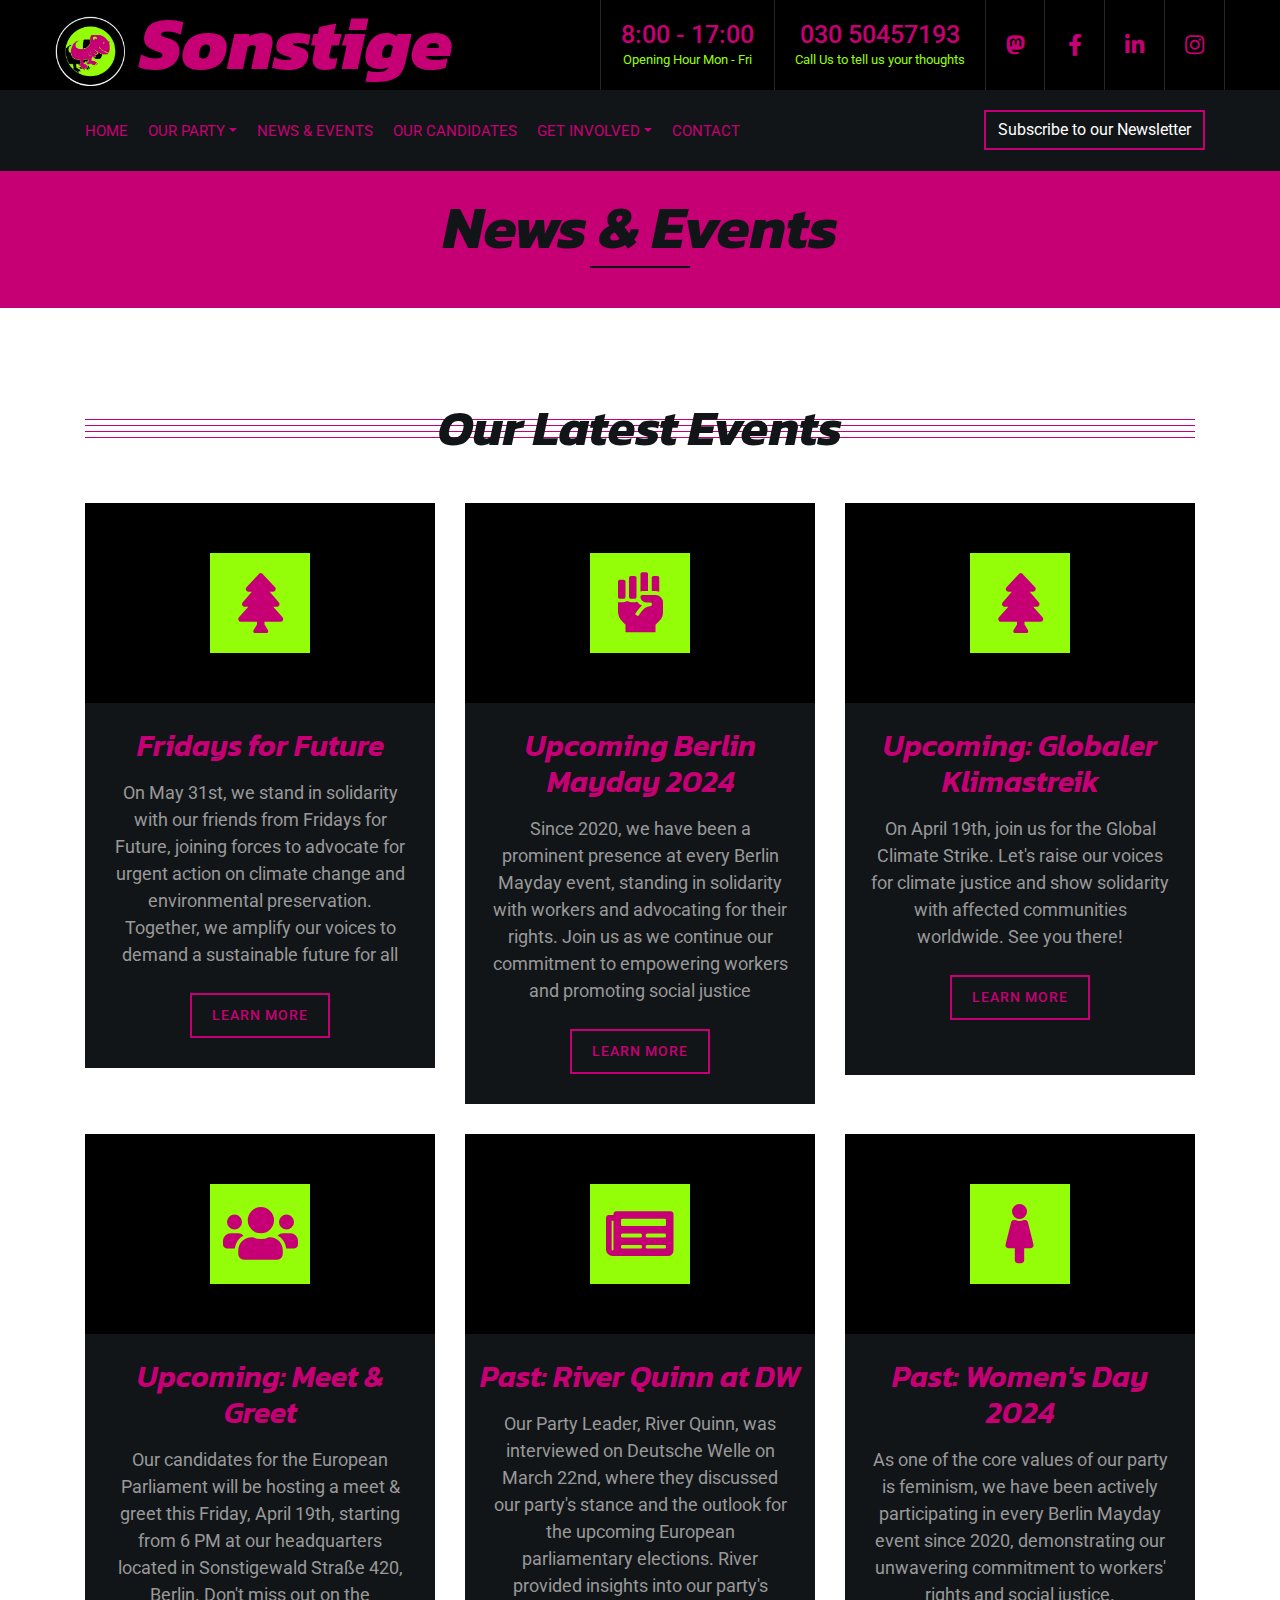
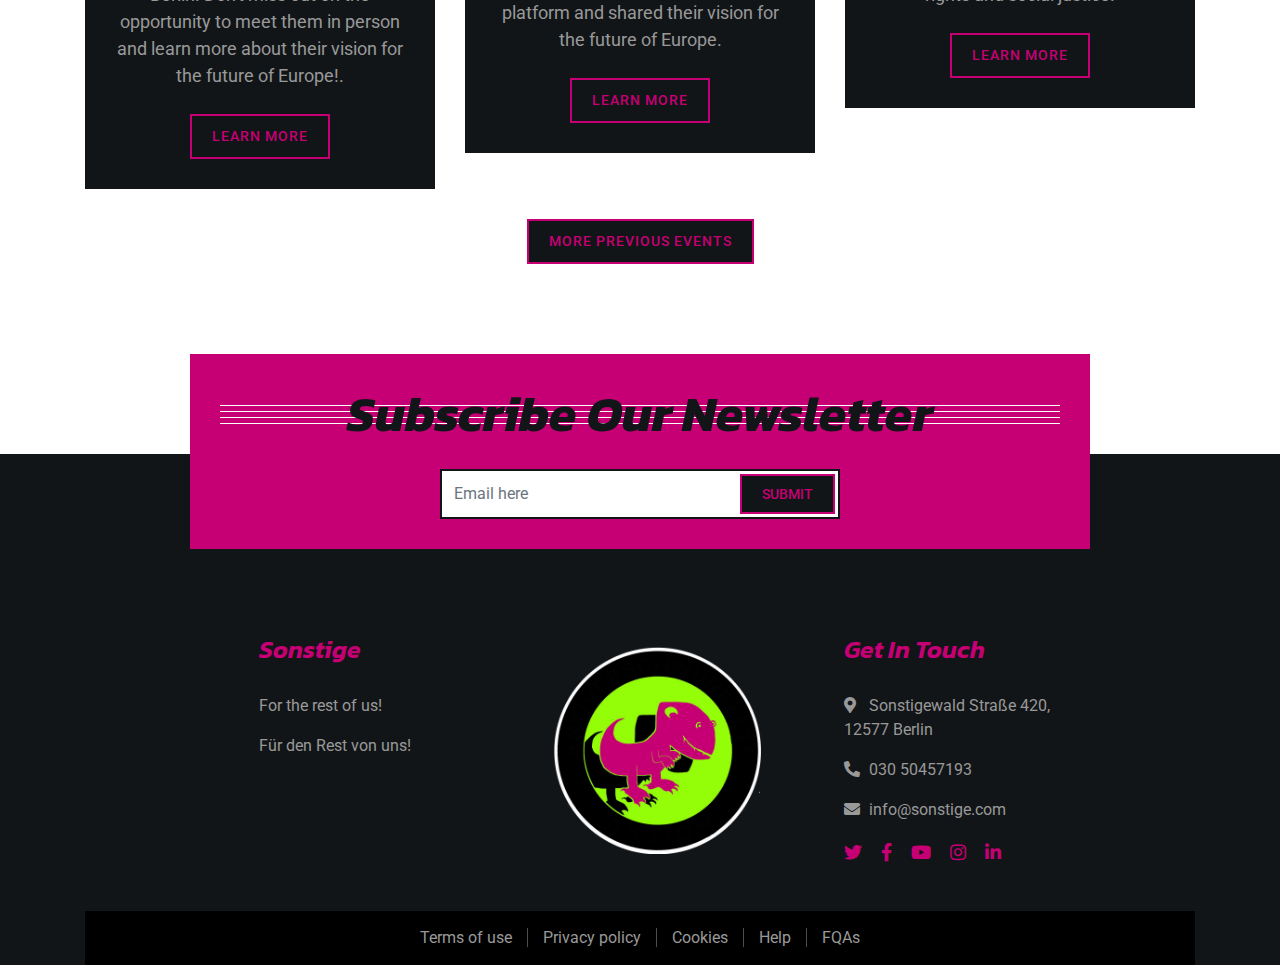
<file: newsevents.html>
<!DOCTYPE html>
<html lang="en">
    <head>
        <!-- Google Tag Manager -->
<script>(function(w,d,s,l,i){w[l]=w[l]||[];w[l].push({'gtm.start':
new Date().getTime(),event:'gtm.js'});var f=d.getElementsByTagName(s)[0],
j=d.createElement(s),dl=l!='dataLayer'?'&l='+l:'';j.async=true;j.src=
'https://www.googletagmanager.com/gtm.js?id='+i+dl;f.parentNode.insertBefore(j,f);
})(window,document,'script','dataLayer','GTM-MHBN5MJJ');</script>
<!-- End Google Tag Manager -->
        
        <meta charset="utf-8">
        <title>Sonstige - For the Rest of Us!</title>
        <meta content="width=device-width, initial-scale=1.0" name="viewport">
        <meta content="Sonstige - Your new upcoming party for Europe Election!" name="keywords">
        <meta content="Sonstige - Your new upcoming party for Europe!" name="description">

        <!-- Favicon -->
        <link href="favicon.ico" rel="icon">
      


        
        <!-- Google Font -->
        <link href="https://fonts.googleapis.com/css2?family=Kanit:ital,wght@0,100;0,200;0,300;0,400;0,500;0,600;0,700;0,800;0,900;1,100;1,200;1,300;1,400;1,500;1,600;1,700;1,800;1,900&family=Roboto:wght@400;500&display=swap" rel="stylesheet"> 
        
        <!-- CSS Libraries -->
        <link href="https://stackpath.bootstrapcdn.com/bootstrap/4.4.1/css/bootstrap.min.css" rel="stylesheet">
        <link href="https://cdnjs.cloudflare.com/ajax/libs/font-awesome/5.10.0/css/all.min.css" rel="stylesheet">
        <link href="lib/animate/animate.min.css" rel="stylesheet">
        <link href="lib/owlcarousel/assets/owl.carousel.min.css" rel="stylesheet">

        <!-- Template Stylesheet -->
        <link href="css/style.css" rel="stylesheet">
    </head>

    <body>
        <!-- Google Tag Manager (noscript) -->
<noscript><iframe src="https://www.googletagmanager.com/ns.html?id=GTM-MHBN5MJJ"
height="0" width="0" style="display:none;visibility:hidden"></iframe></noscript>
<!-- End Google Tag Manager (noscript) -->
        
        <div class="wrapper">
            <!-- Top Bar Start -->
            <div class="top-bar">
                <div class="container-fluid">
                    <div class="row">
                        <div class="col-md-5">
                            <div class="logo">
                                <a href="index.html">
                                    <h1><img src="img/sonstige_logo.png" alt="Party Logo: Reptiloid in pink & black"> Sonstige</h1>
                                </a>
                            </div>
                        </div>
                        <div class="col-md-7">
                            <div class="top-bar-right">
                                <div class="text">
                                    <h2>8:00 - 17:00</h2>
                                    <p>Opening Hour Mon - Fri</p>
                                </div>
                                <div class="text">
                                    <h2>030 50457193</h2>
                                    <p>Call Us to tell us your thoughts</p>
                                </div>
<div class="social">
    <a href="https://mastodon.social" target="_blank"><i class="fab fa-mastodon"></i></a>
    <a href="https://www.facebook.com" target="_blank"><i class="fab fa-facebook-f"></i></a>
    <a href="https://www.linkedin.com" target="_blank"><i class="fab fa-linkedin-in"></i></a>
    <a href="https://www.instagram.com" target="_blank"><i class="fab fa-instagram"></i></a>
</div>

                            </div>
                        </div>
                    </div>
                </div>
            </div>
            <!-- Top Bar End -->

            <!-- Nav Bar Start -->
            <div class="nav-bar">
                <div class="container-fluid">
                    <nav class="navbar navbar-expand-lg bg-dark navbar-dark">
                        <a href="#" class="navbar-brand">MENU</a>
                        <button type="button" class="navbar-toggler" data-toggle="collapse" data-target="#navbarCollapse">
                            <span class="navbar-toggler-icon"></span>
                        </button>

                        <div class="collapse navbar-collapse justify-content-between" id="navbarCollapse">
                            <div class="navbar-nav mr-auto">
                                <a href="index.html" class="nav-item nav-link">Home</a>
                                <div class="nav-item dropdown">
                                    <a href="#" class="nav-link dropdown-toggle" data-toggle="dropdown">Our Party</a>
                                    <div class="dropdown-menu">
                                        <a href="about.html" class="dropdown-item">Our History</a>
                                        <a href="manifesto.html" class="dropdown-item">Our Manifesto</a>
                                    </div>
                                </div>
                                <a href="newsevents.html" class="nav-item nav-link">News & Events</a>
                                <a href="candidates.html" class="nav-item nav-link">Our Candidates</a>
                                <div class="nav-item dropdown">
                                    <a href="#" class="nav-link dropdown-toggle" data-toggle="dropdown">Get Involved</a>
                                    <div class="dropdown-menu">
                                        <a href="membership.html" class="dropdown-item">Become a member</a>
                                        <a href="supporters_package.html" class="dropdown-item">Supporters Package</a>
                                    </div>
                                </div>
                                <a href="contact.html" class="nav-item nav-link">Contact</a>
                            </div>
                          <div class="ml-auto">
                                <a class="btn" href="#newsletter-section">Subscribe to our Newsletter</a>
                            </div>

                        </div>
                    </nav>
                </div>
            </div>
            <!-- Nav Bar End -->
            
            
            <!-- Page Header Start -->
            <div class="page-header">
                <div class="container">
                    <div class="row">
                        <div class="col-12">
                            <h2>News & Events</h2>
                        </div>
                       
                    </div>
                </div>
            </div>
            <!-- Page Header End -->


            <!-- Events Start -->

            
            <div class="service">
                <div class="container">
                    <div class="section-header">
                        <h2>Our Latest Events</h2>
                    </div>
                    <div class="row">
                        <div class="col-lg-4 col-md-6">
                            <div class="service-item">
                                <div class="service-icon">
                                    <i class="fas fa-tree"></i>
                                </div>
                                <h3>Fridays for Future</h3>
                                <p>
                                    On May 31st, we stand in solidarity with our friends from Fridays for Future, joining forces to advocate for urgent action on climate change and environmental preservation. Together, we amplify our voices to demand a sustainable future for all
                                </p>
                                <a class="btn" href="">Learn More</a>
                            </div>
                        </div>
                        <div class="col-lg-4 col-md-6">
                            <div class="service-item">
                                <div class="service-icon">
                                    <i class="fas fa-fist-raised"></i>
                                </div>
                                <h3>Upcoming Berlin Mayday 2024</h3>
                                <p>
                                    Since 2020, we have been a prominent presence at every Berlin Mayday event, standing in solidarity with workers and advocating for their rights. Join us as we continue our commitment to empowering workers and promoting social justice
                                </p>
                                <a class="btn" href="">Learn More</a>
                            </div>
                        </div>
                        <div class="col-lg-4 col-md-6">
                            <div class="service-item">
                                <div class="service-icon">
                                    <i class="fas fa-tree"></i>
                                </div>
                                <h3>Upcoming: Globaler Klimastreik</h3>
                                <p>
                                    On April 19th, join us for the Global Climate Strike. Let's raise our voices for climate justice and show solidarity with affected communities worldwide. See you there!
                                <p>
                                <a class="btn" href="">Learn More</a>
                            </div>
                        </div>
                        <div class="col-lg-4 col-md-6">
                            <div class="service-item">
                                <div class="service-icon">
                                    <i class="fa fa-users"></i>
                                </div>
                                <h3>Upcoming: Meet & Greet</h3>
                                <p>
                                    Our candidates for the European Parliament will be hosting a meet & greet this Friday, April 19th, starting from 6 PM at our headquarters located in Sonstigewald Straße 420, Berlin. Don't miss out on the opportunity to meet them in person and learn more about their vision for the future of Europe!.  
                                </p>
                                <a class="btn" href="">Learn More</a>
                            </div>
                        </div>
                        <div class="col-lg-4 col-md-6">
                            <div class="service-item">
                                <div class="service-icon">
                                    <i class="fas fa-newspaper"></i>
                                </div>
                                <h3>Past: River Quinn at DW</h3>
                                <p>
                                    Our Party Leader, River Quinn, was interviewed on Deutsche Welle on March 22nd, where they discussed our party's stance and the outlook for the upcoming European parliamentary elections. River provided insights into our party's platform and shared their vision for the future of Europe.
                                </p>
                                <a class="btn" href="">Learn More</a>
                            </div>
                        </div>
                        <div class="col-lg-4 col-md-6">
                            <div class="service-item">
                                <div class="service-icon">
                                    <i class="fas fa-female"></i>
                                </div>
                                <h3>Past: Women's Day 2024</h3>
                                <p>
                                    As one of the core values of our party is feminism, we have been actively participating in every Berlin Mayday event since 2020, demonstrating our unwavering commitment to workers' rights and social justice.
                                </p>
                                <a class="btn" href="">Learn More</a>
                            </div>
                        </div>
                    </div>
                    <div style="text-align: center;" class="load-more">
                        <a class="btn" href="">More Previous Events</a>
                    </div>
                </div>
            </div>
            <!-- Events End -->
            
            

              
<!-- Newsletter Start -->
<div class="newsletter" id="newsletter-section">
    <div class="container">
        <div class="section-header">
            <h2>Subscribe Our Newsletter</h2>
        </div>
        <form class="form" id="emailForm">
            <input class="form-control" id="mail" placeholder="Email here" required>
            <button class="btn" id="newsletter">Submit</button>
        </form>
    </div>
</div>
<!-- Newsletter End -->



       <!-- Footer Start -->
       <div class="footer">
        <div class="container-footer">
            <div class="row col-10">
                <div class="col justify-content-center">
                    <div class="footer-about">
                        <h2>Sonstige</h2>
                        <p>
                            For the rest of us!
                        </p>
                        <p> Für den Rest von uns!
                        </p>
                    </div>
                </div>
                <div class="col align-self-center">
                    <div class="footer-about">
                        <img src="img/sonstige_logo.png" alt="Logo"> 
                    </div>
                </div>
                <div class="col justify-content-center">
                    <div class="footer-contact">
                        <h2>Get In Touch</h2>
                        <p><i class="fa fa-map-marker-alt"></i>Sonstigewald Straße 420, 12577 Berlin
                        <p><i class="fa fa-phone-alt"></i>030 50457193</p>
                        <p><i class="fa fa-envelope"></i>info@sonstige.com</p>
                        <div class="footer-social">
                            <a href=""><i class="fab fa-twitter"></i></a>
                            <a href=""><i class="fab fa-facebook-f"></i></a>
                            <a href=""><i class="fab fa-youtube"></i></a>
                            <a href=""><i class="fab fa-instagram"></i></a>
                            <a href=""><i class="fab fa-linkedin-in"></i></a>
                        </div>
                    </div>
                </div>
            </div>
        </div>
        <div class="container footer-menu">
            <div class="f-menu">
                <a href="">Terms of use</a>
                <a href="">Privacy policy</a>
                <a href="">Cookies</a>
                <a href="">Help</a>
                <a href="">FQAs</a>
            </div>
        </div>
</div>
</div>
    <!-- Footer End -->
    
    <a href="#" class="back-to-top"><i class="fa fa-chevron-up"></i></a>
</div>

<!-- JavaScript Libraries -->
<script src="https://code.jquery.com/jquery-3.4.1.min.js"></script>
<script src="https://stackpath.bootstrapcdn.com/bootstrap/4.4.1/js/bootstrap.bundle.min.js"></script>
<script src="lib/easing/easing.min.js"></script>
<script src="lib/owlcarousel/owl.carousel.min.js"></script>
<script src="lib/isotope/isotope.pkgd.min.js"></script>

<!-- Template Javascript -->
<script src="js/main.js"></script>
</body>
</html>
</file>
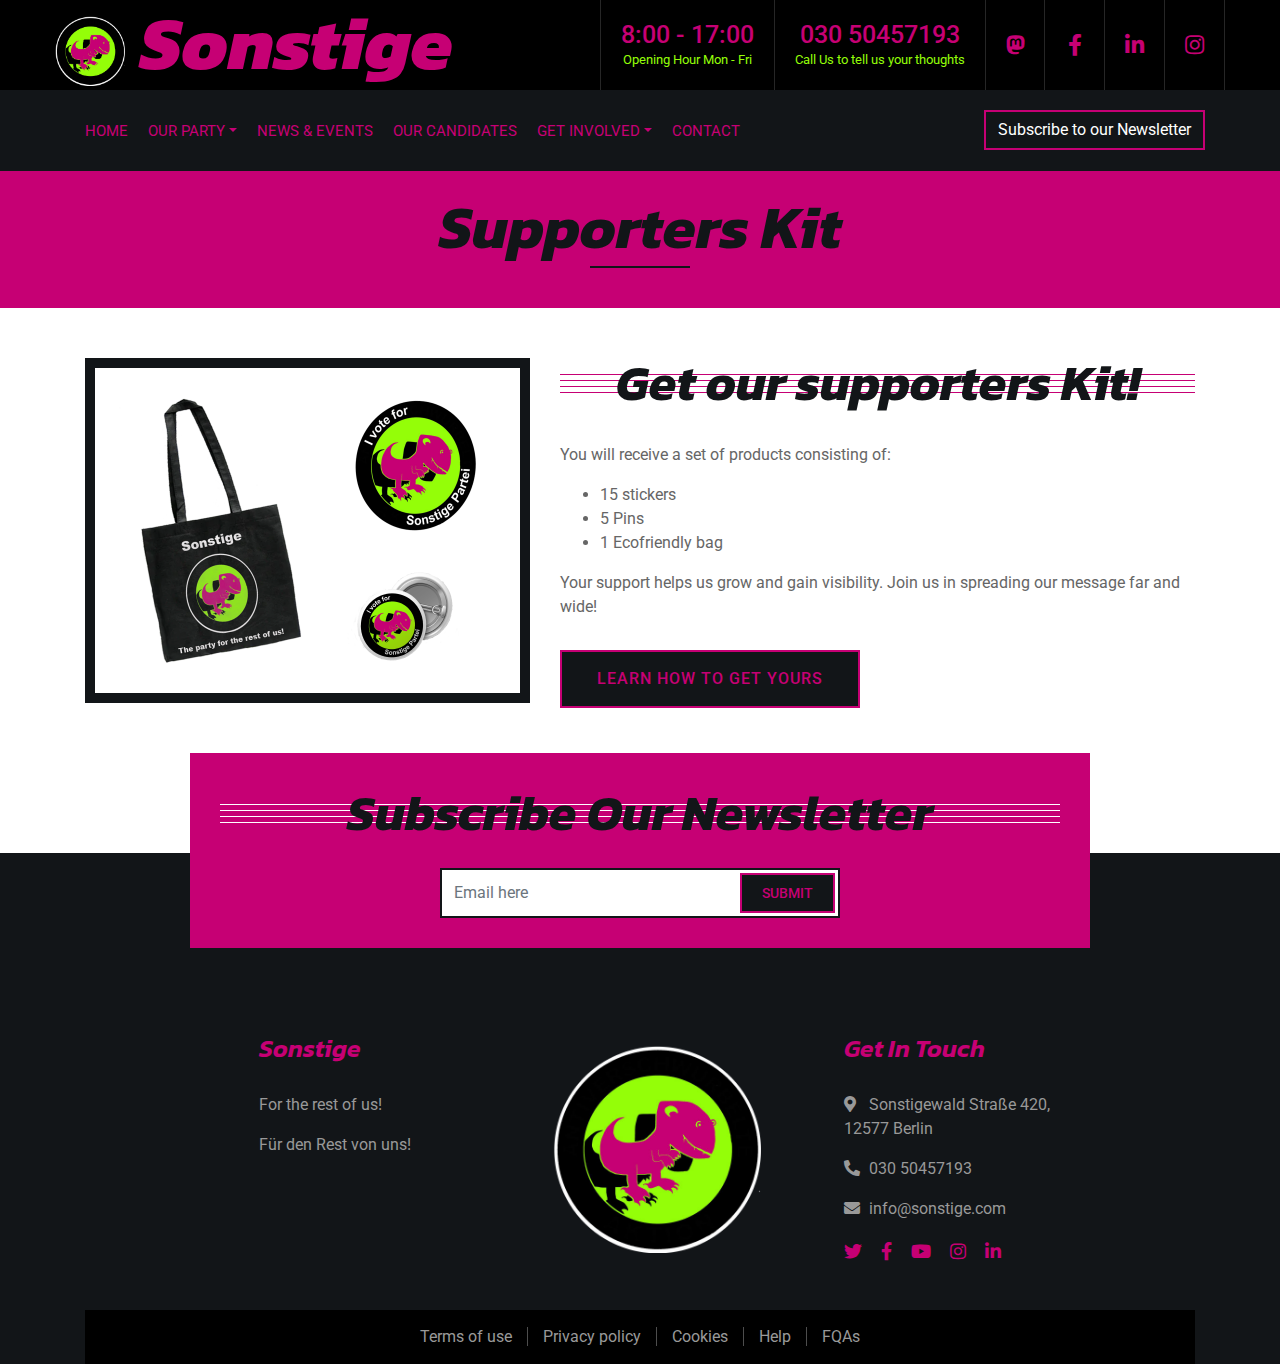
<file: supporters_package.html>
<!DOCTYPE html>
<html lang="en">
    <head>
        <!-- Google Tag Manager -->
<script>(function(w,d,s,l,i){w[l]=w[l]||[];w[l].push({'gtm.start':
new Date().getTime(),event:'gtm.js'});var f=d.getElementsByTagName(s)[0],
j=d.createElement(s),dl=l!='dataLayer'?'&l='+l:'';j.async=true;j.src=
'https://www.googletagmanager.com/gtm.js?id='+i+dl;f.parentNode.insertBefore(j,f);
})(window,document,'script','dataLayer','GTM-MHBN5MJJ');</script>
<!-- End Google Tag Manager -->
        
        <meta charset="utf-8">
        <title>Sonstige - For the Rest of Us!</title>
        <meta content="width=device-width, initial-scale=1.0" name="viewport">
        <meta content="Sonstige - Your new upcoming party for Europe Election!" name="keywords">
        <meta content="Sonstige - Your new upcoming party for Europe!" name="description">

        <!-- Favicon -->
        <link href="favicon.ico" rel="icon">

        <!-- Google Font -->
        <link href="https://fonts.googleapis.com/css2?family=Kanit:ital,wght@0,100;0,200;0,300;0,400;0,500;0,600;0,700;0,800;0,900;1,100;1,200;1,300;1,400;1,500;1,600;1,700;1,800;1,900&family=Roboto:wght@400;500&display=swap" rel="stylesheet"> 
        
        <!-- CSS Libraries -->
        <link href="https://stackpath.bootstrapcdn.com/bootstrap/4.4.1/css/bootstrap.min.css" rel="stylesheet">
        <link href="https://cdnjs.cloudflare.com/ajax/libs/font-awesome/5.10.0/css/all.min.css" rel="stylesheet">
        <link href="lib/animate/animate.min.css" rel="stylesheet">
        <link href="lib/owlcarousel/assets/owl.carousel.min.css" rel="stylesheet">

        <!-- Template Stylesheet -->
        <link href="css/style.css" rel="stylesheet">
    </head>

    <body>
        <!-- Google Tag Manager (noscript) -->
<noscript><iframe src="https://www.googletagmanager.com/ns.html?id=GTM-MHBN5MJJ"
height="0" width="0" style="display:none;visibility:hidden"></iframe></noscript>
<!-- End Google Tag Manager (noscript) -->
        
        <div class="wrapper">
            <!-- Top Bar Start -->
            <div class="top-bar">
                <div class="container-fluid">
                    <div class="row">
                        <div class="col-md-5">
                            <div class="logo">
                                <a href="index.html">
                                    <h1><img src="img/sonstige_logo.png" alt="Party Logo: Reptiloid in pink & black"> Sonstige</h1>
                                </a>
                            </div>
                        </div>
                        <div class="col-md-7">
                            <div class="top-bar-right">
                                <div class="text">
                                    <h2>8:00 - 17:00</h2>
                                    <p>Opening Hour Mon - Fri</p>
                                </div>
                                <div class="text">
                                    <h2>030 50457193</h2>
                                    <p>Call Us to tell us your thoughts</p>
                                </div>
<div class="social">
    <a href="https://mastodon.social" target="_blank"><i class="fab fa-mastodon"></i></a>
    <a href="https://www.facebook.com" target="_blank"><i class="fab fa-facebook-f"></i></a>
    <a href="https://www.linkedin.com" target="_blank"><i class="fab fa-linkedin-in"></i></a>
    <a href="https://www.instagram.com" target="_blank"><i class="fab fa-instagram"></i></a>
</div>

                            </div>
                        </div>
                    </div>
                </div>
            </div>
            <!-- Top Bar End -->

            <!-- Nav Bar Start -->
            <div class="nav-bar">
                <div class="container-fluid">
                    <nav class="navbar navbar-expand-lg bg-dark navbar-dark">
                        <a href="#" class="navbar-brand">MENU</a>
                        <button type="button" class="navbar-toggler" data-toggle="collapse" data-target="#navbarCollapse">
                            <span class="navbar-toggler-icon"></span>
                        </button>

                        <div class="collapse navbar-collapse justify-content-between" id="navbarCollapse">
                            <div class="navbar-nav mr-auto">
                                <a href="index.html" class="nav-item nav-link">Home</a>
                                <div class="nav-item dropdown">
                                    <a href="#" class="nav-link dropdown-toggle" data-toggle="dropdown">Our Party</a>
                                    <div class="dropdown-menu">
                                        <a href="about.html" class="dropdown-item">Our History</a>
                                        <a href="manifesto.html" class="dropdown-item">Our Manifesto</a>
                                    </div>
                                </div>
                                <a href="newsevents.html" class="nav-item nav-link">News & Events</a>
                                <a href="candidates.html" class="nav-item nav-link">Our Candidates</a>
                                <div class="nav-item dropdown">
                                    <a href="#" class="nav-link dropdown-toggle" data-toggle="dropdown">Get Involved</a>
                                    <div class="dropdown-menu">
                                        <a href="membership.html" class="dropdown-item">Become a member</a>
                                        <a href="supporters_package.html" class="dropdown-item">Supporters Package</a>
                                    </div>
                                </div>
                                <a href="contact.html" class="nav-item nav-link">Contact</a>
                            </div>
                          <div class="ml-auto">
                                <a class="btn" href="#newsletter-section">Subscribe to our Newsletter</a>
                            </div>

                        </div>
                    </nav>
                </div>
            </div>
            <!-- Nav Bar End -->
            
            
            <!-- Page Header Start -->
            <div class="page-header">
                <div class="container">
                    <div class="row">
                        <div class="col-12">
                            <h2>Supporters Kit</h2>
                        </div>
                        <div class="col-12">
                        </div>
                    </div>
                </div>
            </div>
            <!-- Page Header End -->


            <!-- Kit Start -->
            <div class="about">
                <div class="container">
                    <div class="row align-items-center">
                        <div class="col-lg-5 col-md-6">
                            <div class="about-img">
                                <img src="img/kit.png" alt="Supporters Kit: Bag, Button, Stickers with party logo">
                            </div>
                        </div>
                        <div class="col-lg-7 col-md-6">
                            <div class="section-header">
                                <h2>Get our supporters Kit!</h2>
                            </div>
                            <div class="about-text">
                                <p>
                                    You will receive a set of products consisting of:
                                    <ul>
                                        <li>15 stickers</li>
                                        <li>5 Pins</li> 
                                        <li>1 Ecofriendly bag</li>
                                    </ul> 
                                </p>
                                <p>
                                    Your support helps us grow and gain visibility. Join us in spreading our message far and wide!
                                </p>
                                <a class="btn" href="">Learn how to get yours</a>
                            </div>
                        </div>
                    </div>
                </div>
            </div>
            <!-- Kit End -->


          
         <!-- Newsletter Start -->
<div class="newsletter" id="newsletter-section">
    <div class="container">
        <div class="section-header">
            <h2>Subscribe Our Newsletter</h2>
        </div>
        <form class="form" id="emailForm">
            <input class="form-control" id="mail" placeholder="Email here" required>
            <button class="btn" id="newsletter">Submit</button>
        </form>
    </div>
</div>
<!-- Newsletter End -->

             <!-- Footer Start -->
       <div class="footer">
        <div class="container-footer">
            <div class="row col-10">
                <div class="col justify-content-center">
                    <div class="footer-about">
                        <h2>Sonstige</h2>
                        <p>
                            For the rest of us!
                        </p>
                        <p> Für den Rest von uns!
                        </p>
                    </div>
                </div>
                <div class="col align-self-center">
                    <div class="footer-about">
                        <img src="img/sonstige_logo.png" alt="Logo"> 
                    </div>
                </div>
                <div class="col justify-content-center">
                    <div class="footer-contact">
                        <h2>Get In Touch</h2>
                        <p><i class="fa fa-map-marker-alt"></i>Sonstigewald Straße 420, 12577 Berlin
                        <p><i class="fa fa-phone-alt"></i>030 50457193</p>
                        <p><i class="fa fa-envelope"></i>info@sonstige.com</p>
                        <div class="footer-social">
                            <a href=""><i class="fab fa-twitter"></i></a>
                            <a href=""><i class="fab fa-facebook-f"></i></a>
                            <a href=""><i class="fab fa-youtube"></i></a>
                            <a href=""><i class="fab fa-instagram"></i></a>
                            <a href=""><i class="fab fa-linkedin-in"></i></a>
                        </div>
                    </div>
                </div>
            </div>
        </div>
        <div class="container footer-menu">
            <div class="f-menu">
                <a href="">Terms of use</a>
                <a href="">Privacy policy</a>
                <a href="">Cookies</a>
                <a href="">Help</a>
                <a href="">FQAs</a>
            </div>
        </div>
</div>
</div>
    <!-- Footer End -->
    
    <a href="#" class="back-to-top"><i class="fa fa-chevron-up"></i></a>
</div>

<!-- JavaScript Libraries -->
<script src="https://code.jquery.com/jquery-3.4.1.min.js"></script>
<script src="https://stackpath.bootstrapcdn.com/bootstrap/4.4.1/js/bootstrap.bundle.min.js"></script>
<script src="lib/easing/easing.min.js"></script>
<script src="lib/owlcarousel/owl.carousel.min.js"></script>
<script src="lib/isotope/isotope.pkgd.min.js"></script>

<!-- Template Javascript -->
<script src="js/main.js"></script>
</body>
</html>
</file>
<file: css/style.css>
/*******************************/
/********* General CSS *********/
/*******************************/



/* COMMENTS
Colors:
purple #C60074
green #94FE08
*/

body {
    color: #666666;
    background: #ffffff;
    font-family: 'Roboto', sans-serif;
    font-weight: 400;
    margin: 0;
    padding: 0;
}

h1,
h2, 
h3, 
h4,
h5, 
h6 {
    font-family: 'Kanit', sans-serif;
    font-weight: 600;
    font-style: italic;
    color: #121518;
}

a {
    color: #454545;
    transition: .3s;
}

a:hover,
a:active,
a:focus {
    color: #94FE08 ;
    outline: none;
    text-decoration: none;
}

.btn:focus {
    box-shadow: none;
}

.wrapper {
    position: relative;
    width: 100%;
    max-width: 1366px;
    background: #ffffff;
}

.back-to-top {
    position: fixed;
    display: none;
    background: #C60074;
    color: #000000;
    width: 44px;
    height: 44px;
    text-align: center;
    line-height: 1;
    font-size: 22px;
    right: 15px;
    bottom: 15px;
    transition: background 0.5s;
    z-index: 9;
}

.back-to-top:hover {
    color: #94FE08;
    background: #C60074;
}

.back-to-top i {
    padding-top: 10px;
}


/**********************************/
/********** Top Bar CSS ***********/
/**********************************/
.top-bar {
    position: relative;
    height: 90px;
    background: #000000;
}

.top-bar .logo {
    padding: 15px 0;
    text-align: left;
    overflow: hidden;
}

.top-bar .logo h1 {
    margin: 0;
    color: #C60074;
    font-size: 75px;
    line-height: 55px;
    font-weight: 800;
}

.top-bar .logo img {
    max-width: 100%;
    max-height: 70px;
}

.top-bar .top-bar-right {
    display: flex;
    align-items: center;
    justify-content: flex-end;
}

.top-bar .text {
    display: flex;
    align-items: center;
    justify-content: center;
    flex-direction: column;
    height: 90px;
    padding: 0 20px;
    text-align: center;
    border-left: 1px solid rgba(255, 255, 255, .15);
}

.top-bar .text h2 {
    color: #C60074;
    font-family: 'Roboto', sans-serif;
    font-weight: 500;
    font-style: normal;
    font-size: 25px;
    margin: 0;
}

.top-bar .text p {
    color: #94FE08;
    font-size: 13px;
    margin: 0;
}

.top-bar .social {
    display: flex;
    height: 90px;
    font-size: 0;
    justify-content: flex-end;
}

.top-bar .social a {
    display: flex;
    align-items: center;
    justify-content: center;
    width: 60px;
    height: 100%;
    font-size: 22px;
    color: #C60074;
    border-right: 1px solid rgba(255, 255, 255, .15);
}

.top-bar .social a:first-child {
    border-left: 1px solid rgba(255, 255, 255, .15);
}

.top-bar .social a:hover {
    color: #C60074;
    background: #94FE08;
}

@media (min-width: 992px) {
    .top-bar {
        padding: 0 40px;
    }
}

@media (max-width: 991.98px) {
    .top-bar .logo {
        text-align: center;
    }
    
    .top-bar .social {
        display: none;
    }
}


/**********************************/
/*********** Nav Bar CSS **********/
/**********************************/
.nav-bar {
    position: relative;
    padding: 20px 0;
    transition: .3s;
}

.nav-bar.nav-sticky {
    position: fixed;
    top: 0;
    width: 100%;
    padding: 10px 0;
    box-shadow: 0 2px 5px rgba(0, 0, 0, .3);
    z-index: 999;
}

.nav-bar .navbar {
    height: 100%;
    padding: 0;
}

.navbar-dark .navbar-nav .nav-link,
.navbar-dark .navbar-nav .nav-link:focus,
.navbar-dark .navbar-nav .nav-link:hover,
.navbar-dark .navbar-nav .nav-link.active {
    padding: 10px 10px 8px 10px;
    color: #C60074;
}

.navbar-dark .navbar-nav .nav-link:hover,
.navbar-dark .navbar-nav .nav-link.active {
    color: #94FE08;
    transition: none;
}

.nav-bar .dropdown-menu {
    margin-top: 0;
    border: 0;
    border-radius: 0;
    background: #f8f9fa;
}

.nav-bar .btn {
    color: #ffffff;
    border: 2px solid #C60074;
    border-radius: 0;
}

.nav-bar .btn:hover {
    color: #C60074;
    background: #94FE08;
    border: 2px solid #94FE08;
}

@media (min-width: 992px) {
    .nav-bar {
        padding: 20px 60px;
    }
    
    .nav-bar.nav-sticky {
        padding: 10px 60px;
    }
    
    .nav-bar,
    .nav-bar .navbar {
        background: #121518 !important;
    }
    
    .nav-bar .navbar-brand {
        display: none;
    }
    
    .nav-bar a.nav-link {
        padding: 8px 15px;
        font-size: 15px;
        text-transform: uppercase;
    }
}

@media (max-width: 991.98px) {   
    .nav-bar,
    .nav-bar .navbar {
        padding: 3px 0;
        background: #121518 !important;
    }
    
    .nav-bar a.nav-link {
        padding: 5px;
    }
    
    .nav-bar .dropdown-menu {
        box-shadow: none;
    }
    
    .nav-bar .btn {
        display: none;
    }
}


/*******************************/
/******** Carousel CSS *********/
/*******************************/
.carousel {
    position: relative;
    width: 100%;
    height: calc(100vh - 170px);
    margin: 0 auto;
    text-align: center;
    overflow: hidden;
}

.carousel .carousel-inner,
.carousel .carousel-item {
    position: relative;
    width: 100%;
    height: 100%;
}

.carousel .carousel-item img {
    width: 100%;
    height: 100%;
    object-fit: cover;
}

.carousel .carousel-item::after {
    position: absolute;
    content: "";
    width: 100%;
    height: 100%;
    top: 0;
    left: 0;
    background: rgba(0, 0, 0, .3);
    z-index: 1;
}

.carousel .carousel-caption {
    position: absolute;
    top: 0;
    bottom: 0;
    display: flex;
    align-items: center;
    justify-content: center;
    flex-direction: column;
    height: calc(100vh - 170px);
}

.carousel .carousel-caption h1 {
    color: #ffffff;
    font-size: 60px;
    font-weight: 700;
    margin-bottom: 20px;
}

.carousel .carousel-caption p {
    color: #ffffff;
    font-size: 25px;
    margin-bottom: 25px;
}

.carousel .carousel-caption .btn {
    padding: 15px 35px;
    font-size: 18px;
    font-weight: 500;
    letter-spacing: 1px;
    text-transform: uppercase;
    color: #C60074;
    background: #121518;
    border: 2px solid #C60074;
    border-radius: 0;
    transition: .3s;
}

.carousel .carousel-caption .btn:hover {
    color: #C60074;
    background: #94FE08;
    border: 2px solid #94FE08;
}

@media (max-width: 767.98px) {
    .carousel .carousel-caption h1 {
        font-size: 40px;
        font-weight: 700;
    }
    
    .carousel .carousel-caption p {
        font-size: 20px;
    }
    
    .carousel .carousel-caption .btn {
        padding: 12px 30px;
        font-size: 18px;
        font-weight: 500;
        letter-spacing: 0;
    }
}

@media (max-width: 575.98px) {
    .carousel .carousel-caption h1 {
        font-size: 30px;
        font-weight: 500;
    }
    
    .carousel .carousel-caption p {
        font-size: 16px;
    }
    
    .carousel .carousel-caption .btn {
        padding: 10px 25px;
        font-size: 16px;
        font-weight: 400;
        letter-spacing: 0;
    }
}

.carousel .animated {
    -webkit-animation-duration: 1.5s;
    animation-duration: 1.5s;
}


/*******************************/
/******* Page Header CSS *******/
/*******************************/
.page-header {
    position: relative;
    margin-bottom: 45px;
    padding: 20px 0;
    text-align: center;
    background: #C60074;
}

.page-header h2 {
    position: relative;
    color: #121518;
    font-size: 60px;
    font-weight: 700;
    margin-bottom: 20px;
    padding-bottom: 5px;
}

.page-header h2::after {
    position: absolute;
    content: "";
    width: 100px;
    height: 2px;
    left: calc(50% - 50px);
    bottom: 0;
    background: #121518;
}

.page-header a {
    position: relative;
    padding: 0 12px;
    font-size: 22px;
    color: #121518;
}

.page-header a:hover {
    color: #ffffff;
}

.page-header a::after {
    position: absolute;
    content: "/";
    width: 8px;
    height: 8px;
    top: -2px;
    right: -7px;
    text-align: center;
    color: #121518;
}

.page-header a:last-child::after {
    display: none;
}

@media (max-width: 767.98px) {
    .page-header h2 {
        font-size: 35px;
    }
    
    .page-header a {
        font-size: 18px;
    }
}


/*******************************/
/******* Section Header ********/
/*******************************/
.section-header {
    position: relative;
    width: 100%;
    text-align: center;
    margin-bottom: 45px;
}

.section-header h2 {
    margin: 0;
    position: relative;
    font-size: 50px;
    font-weight: 700;
    white-space: nowrap;
    z-index: 1;
}

.section-header h2::before {
    position: absolute;
    content: "";
    width: 100%;
    height: 7px;
    left: 0;
    top: 21px;
    background: transparent;
    border-top: 1px solid #C60074;
    border-bottom: 1px solid #C60074;
    z-index: -1;
}

.section-header h2::after {
    position: absolute;
    content: "";
    width: 100%;
    height: 7px;
    left: 0;
    bottom: 20px;
    background: transparent;
    border-top: 1px solid #C60074;
    border-bottom: 1px solid #C60074;
    z-index: -1;
}

@media (max-width: 767.98px) {
    .section-header h2 {
        font-size: 30px;
    }
}

/*******************************/
/******** Top Feature CSS ******/
/*******************************/
.feature-top {
    position: relative;
    background: #121518;
    margin-bottom: 45px;
}

.feature-top .col-md-3 {
    border-right: 1px solid rgba(255, 255, 255, .1);
    border-bottom: 1px solid rgba(255, 255, 255, .1);
}

@media (max-width: 575.98px) {
    .feature-top .col-md-3:nth-child(1n) {
        border-right: none;
    }
    
    .feature-top .col-md-3:last-child {
        border-bottom: none;
    }
}

@media (min-width: 576px) and (max-width: 767.98px) {
    .feature-top .col-md-3:nth-child(2n) {
        border-right: none;
    }
    
    .feature-top .col-md-3:nth-child(3n),
    .feature-top .col-md-3:nth-child(4n) {
        border-bottom: none;
    }
}

@media (min-width: 768px) {
    .feature-top .col-md-3 {
        border-bottom: none;
    }
    
    .feature-top .col-md-3:nth-child(4n) {
        border-right: none;
    }
}

.feature-top .feature-item {
    padding: 30px 0;
    text-align: center;
}

.feature-top .feature-item i {
    color: #C60074;
    font-size: 35px;
    margin-bottom: 10px;
}

.feature-top .feature-item h3 {
    color: #94FE08;
    font-size: 30px;
    font-weight: 600;
}

.feature-top .feature-item p {
    color: #999999;
    margin: 0;
    font-size: 18px;
}


/*******************************/
/********** About CSS **********/
/*******************************/
.about {
    position: relative;
    width: 100%;
}

.about .section-header {
    margin-bottom: 30px;
}

.about .about-img {
    position: relative;
    height: 100%;
    padding: 10px;
    background: #121518;
}

.about .about-img img {
    width: 100%;
    height: 100%;
    object-fit: cover;
}

.about .about-text p {
    font-size: 16px;
}

.about .about-text a.btn {
    position: relative;
    margin-top: 15px;
    padding: 15px 35px;
    font-size: 16px;
    font-weight: 500;
    letter-spacing: 1px;
    text-transform: uppercase;
    color: #C60074;
    border: 2px solid #C60074;
    border-radius: 0;
    background: #121518;
    transition: .3s;
}

.about .about-text a.btn:hover {
    color: #C60074;
    background: #94FE08;
    border: 2px solid #94FE08;
}

@media (max-width: 767.98px) {
    .about .about-img {
        margin-bottom: 30px;
        height: auto;
    }
}


/*******************************/
/********* Service CSS *********/
/*******************************/
.service {
    position: relative;
    width: 100%;
    padding: 45px 0 15px 0;
}

.service .service-item {
    position: relative;
    width: 100%;
    text-align: center;
    background: #121518;
    margin-bottom: 30px;
}

.service .service-icon {
    height: 200px;
    position: relative;
    display: flex;
    align-items: center;
    justify-content: center;
    background: #000000;
}

.service .service-icon i {
    width: 100px;
    height: 100px;
    padding: 20px 0;
    text-align: center;
    font-size: 60px;
    color: #C60074;
    background: #94FE08;
    transition: .5s;
}

.service .service-item:hover .service-icon i {
    margin-top: -15px;
}

.service .service-item h3 {
    margin: 0;
    padding: 25px 15px 15px 15px;
    font-size: 30px;
    font-weight: 600;
    color: #C60074;
}

.service .service-item p {
    margin: 0;
    color: #999999;
    padding: 0 25px 25px 25px;
    font-size: 18px;
}

.service .service-item a.btn {
    position: relative;
    margin-bottom: 30px;
    padding: 10px 20px;
    font-size: 14px;
    font-weight: 500;
    letter-spacing: 1px;
    text-transform: uppercase;
    color: #C60074;
    border: 2px solid #C60074;
    border-radius: 0;
    background: #121518;
    transition: .3s;
}

.service .service-item:hover a.btn {
    color: #C60074;
    background: #94FE08;
    border: 2px solid #94FE08;
}

.load-more a.btn {
    position: relative;
    margin-bottom: 30px;
    padding: 10px 20px;
    font-size: 14px;
    font-weight: 500;
    letter-spacing: 1px;
    text-transform: uppercase;
    color: #C60074;
    border: 2px solid #C60074;
    border-radius: 0;
    background: #121518;
    transition: .3s;
}

.load-more:hover a.btn {
    color: #C60074;
    background: #94FE08;
    border: 2px solid #94FE08;
}


/*******************************/
/********* Feature CSS *********/
/*******************************/
.feature {
    position: relative;
    width: 100%;
    padding: 45px 0;
}

.feature .feature-item {
    margin-bottom: 30px;
}

.feature .feature-icon {
    height: 180px;
    position: relative;
    display: flex;
    align-items: center;
    justify-content: center;
    background: #121518;
}

.feature .feature-icon i {
    width: 100px;
    height: 100px;
    padding: 20px 0;
    text-align: center;
    font-size: 60px;
    color: #C60074;
    background: #94FE08;
    transition: .5s;
}

.feature .feature-item:hover .feature-icon i {
    margin-right: -15px;
}

.feature .feature-item h3 {
    position: relative;
    margin-bottom: 15px;
    padding-bottom: 10px;
    font-size: 30px;
    font-weight: 600;
}

.feature .feature-item h3::after {
    position: absolute;
    content: "";
    width: 50px;
    height: 2px;
    left: 0;
    bottom: 0;
    background: #C60074;
}

.feature .feature-item p {
    margin: 0;
    font-size: 16px;
}

.feature .feature-img {
    position: relative;
    height: 100%;
    padding: 10px;
    background: #121518;
}

.feature .feature-img img {
    width: 100%;
    height: 100%;
    object-fit: cover;
}


/*******************************/
/*********** Team CSS **********/
/*******************************/
.team {
    position: relative;
    width: 100%;
    padding: 45px 0 15px 0;
}

.team .team-item {
    margin-bottom: 30px;
}

.team .team-img {
    position: relative;
}

.team .team-img img {
    width: 100%;
}

.team .team-text {
    position: relative;
    padding: 50px 15px 30px 15px;
    text-align: center;
    background: #121518;
}

.team .team-text h2 {
    font-size: 22px;
    font-weight: 600;
    color: #C60074;
}

.team .team-text p {
    margin: 0;
    color: #999999;
}

.team .team-social {
    position: absolute;
    width: calc(100% - 60px);
    height: 50px;
    top: -25px;
    left: 30px;
    display: flex;
    align-items: center;
    justify-content: center;
    background: #94FE08;
    font-size: 0;
    transition: .5s;
}

.team .team-item:hover .team-social {
    width: 100%;
    left: 0;
}

.team .team-social a {
    display: inline-block;
    margin-right: 15px;
    font-size: 18px;
    text-align: center;
    color: #C60074;
    transition: .3s;
}

.team .team-social a:last-child {
    margin-right: 0;
}

.team .team-social a:hover {
    color: #000000;
}


/*******************************/
/*********** FAQs CSS **********/
/*******************************/
.faqs {
    position: relative;
    width: 100%;
    padding: 45px 0;
}

.faqs .faqs-img {
    position: relative;
    height: 100%;
    padding: 10px;
    background: #121518;
}

.faqs .faqs-img img {
    width: 100%;
    height: 100%;
    object-fit: cover;
}

@media(max-width: 767.98px) {
    .faqs .faqs-img {
        margin-bottom: 30px;
        height: auto;
    }
}

.faqs .card {
    margin-bottom: 15px;
    padding-top: 15px;
    border: none;
    border-radius: 0;
    border-top: 1px solid #C60074;
}

.faqs .card:last-child {
    margin-bottom: 0;
    padding-bottom: 15px;
    border-bottom: 1px solid #C60074;
}

.faqs .card-header {
    padding: 0;
    border: none;
    background: #ffffff;
}

.faqs .card-header a {
    display: block;
    width: 100%;
    color: #121518;
    font-size: 18px;
    line-height: 40px;
}

.faqs .card-header a span {
    display: inline-block;
    width: 40px;
    height: 40px;
    margin-right: 10px;
    text-align: center;
    background: #121518;
    color: #C60074;
    font-weight: 700;
}

.faqs .card-header [data-toggle="collapse"]:after {
    font-family: 'font Awesome 5 Free';
    content: "\f067";
    float: right;
    color: #121518;
    font-size: 12px;
    font-weight: 900;
    transition: .3s;
}

.faqs .card-header [data-toggle="collapse"][aria-expanded="true"]:after {
    font-family: 'font Awesome 5 Free';
    content: "\f068";
    float: right;
    color: #121518;
    font-size: 12px;
    font-weight: 900;
    transition: .3s;
}

.faqs .card-body {
    padding: 15px 0 0 0;
    font-size: 16px;
    border: none;
    background: #ffffff;
}

.faqs a.btn {
    position: relative;
    margin-top: 15px;
    padding: 15px 35px;
    font-size: 16px;
    font-weight: 500;
    letter-spacing: 1px;
    text-transform: uppercase;
    color: #C60074;
    border: 2px solid #C60074;
    border-radius: 0;
    background: #121518;
    transition: .3s;
}

.faqs a.btn:hover {
    color: #C60074;
    background: #94FE08;
    border: 2px solid #94FE08;
}


/*******************************/
/******* Testimonial CSS *******/
/*******************************/
.testimonial {
    position: relative;
    padding: 45px 0;
}

.testimonial .testimonials-carousel {
    position: relative;
    width: calc(100% + 30px);
    left: -15px;
    right: -15px;
}

.testimonial .testimonial-item {
    position: relative;
    margin: 0 15px;
    padding: 30px;
    background: #121518;
    overflow: hidden;
}

.testimonial .testimonial-item i {
    position: absolute;
    top: 0;
    right: 0;
    color: #333333;
    font-size: 60px;
    transform: rotate(45deg);
    z-index: 1;
}

.testimonial .testimonial-item .col-12 {
    margin-top: 20px;
}

.testimonial .testimonial-item img {
    width: 100%;
}

.testimonial .testimonial-item h2 {
    color: #C60074;
    font-size: 22px;
    font-weight: 600;
    margin-bottom: 5px;
}

.testimonial .testimonial-item p {
    color: #999999;
    font-size: 16px;
    margin: 0;
}

.testimonial .owl-nav,
.testimonial .owl-dots {
    margin-top: 15px;
    text-align: center;
}

.testimonial .owl-dot {
    display: inline-block;
    margin: 0 5px;
    width: 12px;
    height: 12px;
    border-radius: 50%;
    background: #94FE08;
}

.testimonial .owl-dot.active {
    background: #C60074;
}


/*******************************/
/*********** Blog CSS **********/
/*******************************/
.blog {
    position: relative;
    width: 100%;
    padding: 45px 0;
}

.blog .blog-carousel {
    position: relative;
    width: calc(100% + 30px);
    left: -15px;
    right: -15px;
}

.blog .blog-item {
    position: relative;
    margin: 0 15px;
    background: #ffffff;
    overflow: hidden;
}

.blog .blog-page .blog-item {
    margin: 0 0 30px 0;
}

.blog .blog-item img {
    width: 100%;
    margin-bottom: 25px;
}

.blog .blog-item h3 {
    font-size: 25px;
    font-weight: 600;
}

.blog .blog-item .meta {
    padding: 0 0 15px 0;
}

.blog .blog-item .meta * {
    display: inline-block;
    margin: 0;
    padding: 0;
    font-size: 14px;
    color: #999999;
}

.blog .blog-item .meta i {
    margin: 0 2px 0 10px;
}

.blog .blog-item .meta i:first-child {
    margin-left: 0;
}

.blog .blog-item p {
    font-size: 16px;
}

.blog .blog-item a.btn {
    padding: 0;
    font-size: 14px;
    font-weight: 500;
    letter-spacing: 1px;
    text-transform: uppercase;
    color: #C60074;
    transition: .3s;
}

.blog .blog-item a.btn i {
    margin-left: 10px;
}

.blog .blog-item a.btn:hover {
    color: #94FE08;
}

.blog .owl-nav,
.blog .owl-dots {
    margin-top: 15px;
    text-align: center;
}

.blog .owl-dot {
    display: inline-block;
    margin: 0 5px;
    width: 12px;
    height: 12px;
    border-radius: 50%;
    background: #94FE08;
}

.blog .owl-dot.active {
    background: #C60074;
}

.blog .pagination .page-link {
    color: #121518;
    border-radius: 0;
    border-color: #C60074;
}

.blog .pagination .page-link:hover,
.blog .pagination .page-item.active .page-link {
    color: #121518;
    background: #C60074;
}

.blog .pagination .disabled .page-link {
    color: #999999;
}


/*******************************/
/********* Timeline CSS ********/
/*******************************/
.timeline {
    position: relative;
    padding: 45px 0;
}

.timeline .timeline-start {
    position: relative;
    width: calc(100% + 30px);
    left: -15px;
    right: -15px;
}

.timeline .timeline-container {
    padding: 0 15px;
    position: relative;
    background: inherit;
    width: 50%;
    margin-top: -5px;
}

.timeline .timeline-container.left {
    left: 0;
}

.timeline .timeline-container.right {
    left: 50%;
}

.timeline .timeline-container::before {
    content: '';
    position: absolute;
    width: 15px;
    height: 5px;
    background: #C60074;
    z-index: 1;
}

.timeline .timeline-container.left::before {
    top: 0;
    right: 0;
}

.timeline .timeline-container.right::before {
    bottom: 0;
    left: 0;
}

.timeline .timeline-container::after {
    content: '';
    position: absolute;
    width: 15px;
    height: 5px;
    background: #C60074;
    z-index: 1;
}

.timeline .timeline-container.left::after {
    bottom: 0;
    right: 0;
}

.timeline .timeline-container.right::after {
    top: 0;
    left: 0;
}

.timeline .timeline-container:first-child::before,
.timeline .timeline-container:last-child::before {
    display: none;
}

.timeline .timeline-container .timeline-content {
    padding: 30px;
    background: #121518;
    position: relative;
    border-right: 5px solid #C60074;
}

.timeline .timeline-container.right .timeline-content {
    border-left: 5px solid #C60074;
}

.timeline .timeline-container .timeline-content h2 {
    margin-bottom: 15px;
    font-size: 22px;
    font-weight: 600;
    color: #C60074;
}

.timeline .timeline-container .timeline-content h2 span {
    display: inline-block;
    margin-right: 15px;
    padding: 5px 10px;
    color: #121518;
    background: #C60074;
    font-family: 'Roboto', sans-serif;
    font-style: normal;
}

.timeline .timeline-container .timeline-content p {
    margin: 0;
    font-size: 16px;
    color: #999999;
}

@media (max-width: 767.98px) {
    .timeline .timeline-container {
        width: 100%;
        margin-top: 0;
        padding-left: 15px;
        padding-right: 15px;
        padding-bottom: 30px;
    }
    
    .timeline .timeline-container:last-child {
        padding-bottom: 0;
    }
    
    .timeline .timeline-container.right {
        left: 0%;
    }

    .timeline .timeline-container.left::after, 
    .timeline .timeline-container.right::after,
    .timeline .timeline-container.left::before,
    .timeline .timeline-container.right::before {
        width: 5px;
        height: 35px;
        left: 15px;
    }
    
    .timeline .timeline-container.left .timeline-content,
    .timeline .timeline-container.right .timeline-content {
        border-left: 5px solid #C60074;
        border-right: none;
    }
}


/*******************************/
/******** Portfolio CSS ********/
/*******************************/
.portfolio {
    position: relative;
    padding: 45px 0;
    background: #ffffff;
}

.portfolio #portfolio-flters {
    padding: 0;
    margin: -15px 0 25px 0;
    list-style: none;
    font-size: 0;
    text-align: center;
}

.portfolio #portfolio-flters li,
.portfolio .load-more .btn {
    cursor: pointer;
    display: inline-block;
    margin: 5px;
    padding: 8px 15px;
    color: #C60074;
    font-size: 14px;
    font-weight: 500;
    text-transform: uppercase;
    border-radius: 0;
    background: #121518;
    border: 2px solid #C60074;
    transition: .3s;
}

.portfolio #portfolio-flters li:hover,
.portfolio #portfolio-flters li.filter-active {
    background: #94FE08;
    color: #C60074;
}

.portfolio .load-more {
    text-align: center;
}

.portfolio .load-more .btn {
    padding: 15px 35px;
    font-size: 16px;
    transition: .3s;
}

.portfolio .load-more .btn:hover {
    color: #C60074;
    background: #94FE08;
    border: 2px solid #94FE08;
}

.portfolio .portfolio-item {
    position: relative;
    margin-bottom: 30px;
    overflow: hidden;
    transition: .5s;
}

.portfolio .portfolio-item:hover {
    margin-top: -10px;
}

.portfolio .portfolio-wrap {
    position: relative;
    width: 100%;
}

.portfolio img {
    position: relative;
    width: 100%; 
    height: 100%; 
    object-fit: cover;
}

.portfolio figure {
    position: absolute;
    padding: 30px;
    width: 100%;
    height: 100%;
    top: 0;
    left: 0;
    display: flex;
    align-items: flex-start;
    justify-content: flex-end;
    flex-direction: column;
    background: linear-gradient(rgba(0, 0, 0, .0), rgba(0, 0, 0, .0), rgba(0, 0, 0, 1) 90%);
}

.portfolio figure p {
    position: relative;
    margin-bottom: 5px;
    padding-bottom: 5px;
    color: #ffffff;
    font-size: 18px;
}

.portfolio figure p::after {
    position: absolute;
    content: "";
    width: 50px;
    height: 2px;
    left: 0;
    bottom: 0;
    background: #ffffff;
}

.portfolio figure a {
    font-family: 'EB Garamond', serif;
    color: #C60074;
    font-size: 25px;
    font-weight: 600;
    font-style: italic;
    transition: .3s;
}

.portfolio figure a:hover {
    text-decoration: none;
    color: #ffffff;
}

.portfolio figure span {
    position: relative;
    color: #999999;
    font-size: 16px;
}


/*******************************/
/********* Contact CSS *********/
/*******************************/
.contact {
    position: relative;
    width: 100%;
}

.contact .contact-info {
    position: relative;
    margin-bottom: 30px;
    width: 100%;
    padding: 30px;
    background: #121518;
}

.contact .contact-item {
    position: relative;
    margin-bottom: 30px;
    padding: 30px;
    display: flex;
    align-items: flex-start;
    flex-direction: row;
    border: 2px solid #C60074;
}

.contact .contact-item i {
    display: relative;
    width: 60px;
    height: 60px;
    display: flex;
    align-items: center;
    justify-content: center;
    font-size: 30px;
    color: #C60074;
    border: 2px solid #C60074;
}

.inline-h4 {
    display: inline-block;
    margin-bottom: 20px;
}

.contact .contact-text {
    position: relative;
    width: auto;
    padding-left: 15px;
}

.contact .contact-text h2 {
    color: #C60074;
    font-size: 25px;
    font-weight: 600;
}

.contact .contact-text p {
    margin: 0;
    color: #999999;
    font-size: 16px;
}

.contact .contact-item:last-child {
    margin-bottom: 0;
}

.contact .contact-form {
    position: relative;
    margin-bottom: 30px;
}

.contact .contact-form input {
    height: 60px;
    border-radius: 0;
    border-width: 2px;
    border-color: #121518;
}

.contact .contact-form textarea {
    height: 190px;
    border-radius: 0;
    border-width: 2px;
    border-color: #121518;
}

.contact .contact-form .btn {
    padding: 16px 35px;
    font-size: 18px;
    font-weight: 500;
    letter-spacing: 1px;
    text-transform: uppercase;
    color: #C60074;
    background: #121518;
    border: 2px solid #C60074;
    border-radius: 0;
    transition: .3s;
}

.contact .contact-form .btn:hover {
    color: #C60074;
    background: #94FE08;
    border: 2px solid #94FE08;
}


/*******************************/
/******* Single Page CSS *******/
/*******************************/
.single {
    position: relative;
    width: 100%;
    padding: 45px 0 65px 0;
}

.single img {
    margin: 10px 0 15px 0;
}

.single .table,
.single .list-group {
    margin-bottom: 30px;
}

.single .ul-group {
    padding: 0;
    list-style: none;
}

.single .ul-group li {
    margin-left: 2px;
}

.single .ul-group li::before {
    position: relative;
    content: "\f0da";
    font-family: "Font Awesome 5 Free";
    font-weight: 900;
    margin-right: 10px;
}

.single .ol-group {
    padding-left: 18px;
}


/*******************************/
/********** Newsletter *********/
/*******************************/
.newsletter {
    position: relative;
    max-width: 900px;
    margin: 45px auto -140px auto;
    padding: 30px 15px;
    background: #C60074;
    z-index: 1;
}

.newsletter .section-header {
    margin-bottom: 25px;
}

.newsletter .section-header h2::before,
.newsletter .section-header h2::after {
    border-color: #ffffff;
}

.newsletter .form {
    position: relative;
    max-width: 400px;
    margin: 0 auto;
}

.newsletter input {
    height: 50px;
    border: 2px solid #121518;
    border-radius: 0;
}

.newsletter .btn {
    position: absolute;
    top: 5px;
    right: 5px;
    height: 40px;
    padding: 8px 20px;
    font-size: 14px;
    font-weight: 500;
    text-transform: uppercase;
    color: #C60074;
    background: #121518;
    border-radius: 0;
    border: 2px solid #C60074;
    transition: .3s;
}

.newsletter .btn:hover {
    color: #C60074;
    background: #94FE08;
    border: 2px solid #94FE08;
}


/*******************************/
/********* Footer CSS **********/
/*******************************/
.footer {
    position: relative;
    margin-top: 45px;
    padding-top: 180px;
    background: #121518;
    color: #ffffff;
}

.container-footer {
    padding-left: 15%;
}

.footer .footer-about,
.footer .footer-link,
.footer .footer-contact {
    position: relative;
    margin-bottom: 45px;
    padding-left: 20%;
    color: #999999;
}

.footer .footer-about h2,
.footer .footer-link h2,
.footer .footer-contact h2{
    position: relative;
    margin-bottom: 30px;
    font-size: 25px;
    font-weight: 600;
    color: #C60074;
}

.footer .footer-link a {
    display: block;
    margin-bottom: 10px;
    color: #999999;
    transition: .3s;
}

.footer .footer-link a::before {
    position: relative;
    content: "\f105";
    font-family: "Font Awesome 5 Free";
    font-weight: 900;
    margin-right: 10px;
}

.footer .footer-link a:hover {
    color: #94FE08;
    letter-spacing: 1px;
}

.footer-about img {
    max-width: 100%;
    max-height: 2lm;

}

.footer .footer-contact p i {
    width: 25px;
}

.footer .footer-social {
    position: relative;
    margin-top: 20px;
}

.footer .footer-social a {
    display: inline-block;
}

.footer .footer-social a i {
    margin-right: 15px;
    font-size: 18px;
    color: #C60074;
}

.footer .footer-social a:last-child i {
    margin: 0;
}

.footer .footer-social a:hover i {
    color: #94FE08;
}

.footer .footer-menu .f-menu {
    position: relative;
    padding: 15px 0;
    background: #000000;
    font-size: 0;
    text-align: center;
}

.footer .footer-menu .f-menu a {
    color: #999999;
    font-size: 16px;
    margin-right: 15px;
    padding-right: 15px;
    border-right: 1px solid rgba(255, 255, 255, .3);
}

.footer .footer-menu .f-menu a:hover {
    color: #94FE08;
}

.footer .footer-menu .f-menu a:last-child {
    margin-right: 0;
    padding-right: 0;
    border-right: none;
}


.footer .copyright {
    padding: 30px 15px;
}

.footer .copyright p {
    margin: 0;
    color: #999999;
}

.footer .copyright .col-md-6:last-child p {
    text-align: right;
}

.footer .copyright p a {
    color: #C60074;
    font-weight: 500;
    letter-spacing: 1px;
}

.footer .copyright p a:hover {
    color: #94FE08;
}

@media (max-width: 768px) {
    .footer .copyright p,
    .footer .copyright .col-md-6:last-child p {
        margin: 5px 0;
        text-align: center;
    }
}

/*******************************/
/********* Manifesto CSS **********/
/*******************************/

a.btn-manifesto {
    position: relative;
    margin-bottom: 30px;
    padding: 10px 20px;
    font-size: 14px;
    font-weight: 500;
    letter-spacing: 1px;
    text-transform: uppercase;
    color: #C60074;
    border: 2px solid #C60074;
    border-radius: 0;
    background: #121518;
    transition: .3s;
}

a.btn-manifesto:hover {
    color: #C60074;
    background: #94FE08;
    border: 2px solid #94FE08;
}

a.btn-join {
    position: relative;
    margin-bottom: 30px;
    padding: 10px 20px;
    font-size: 14px;
    font-weight: 500;
    letter-spacing: 1px;
    text-transform: uppercase;
    color: #C60074;
    border: 2px solid #C60074;
    border-radius: 0;
    background: #121518;
    transition: .3s;
}

a.btn-join:hover {
    color: #C60074;
    background: #94FE08;
    border: 2px solid #94FE08;
}
</file>
